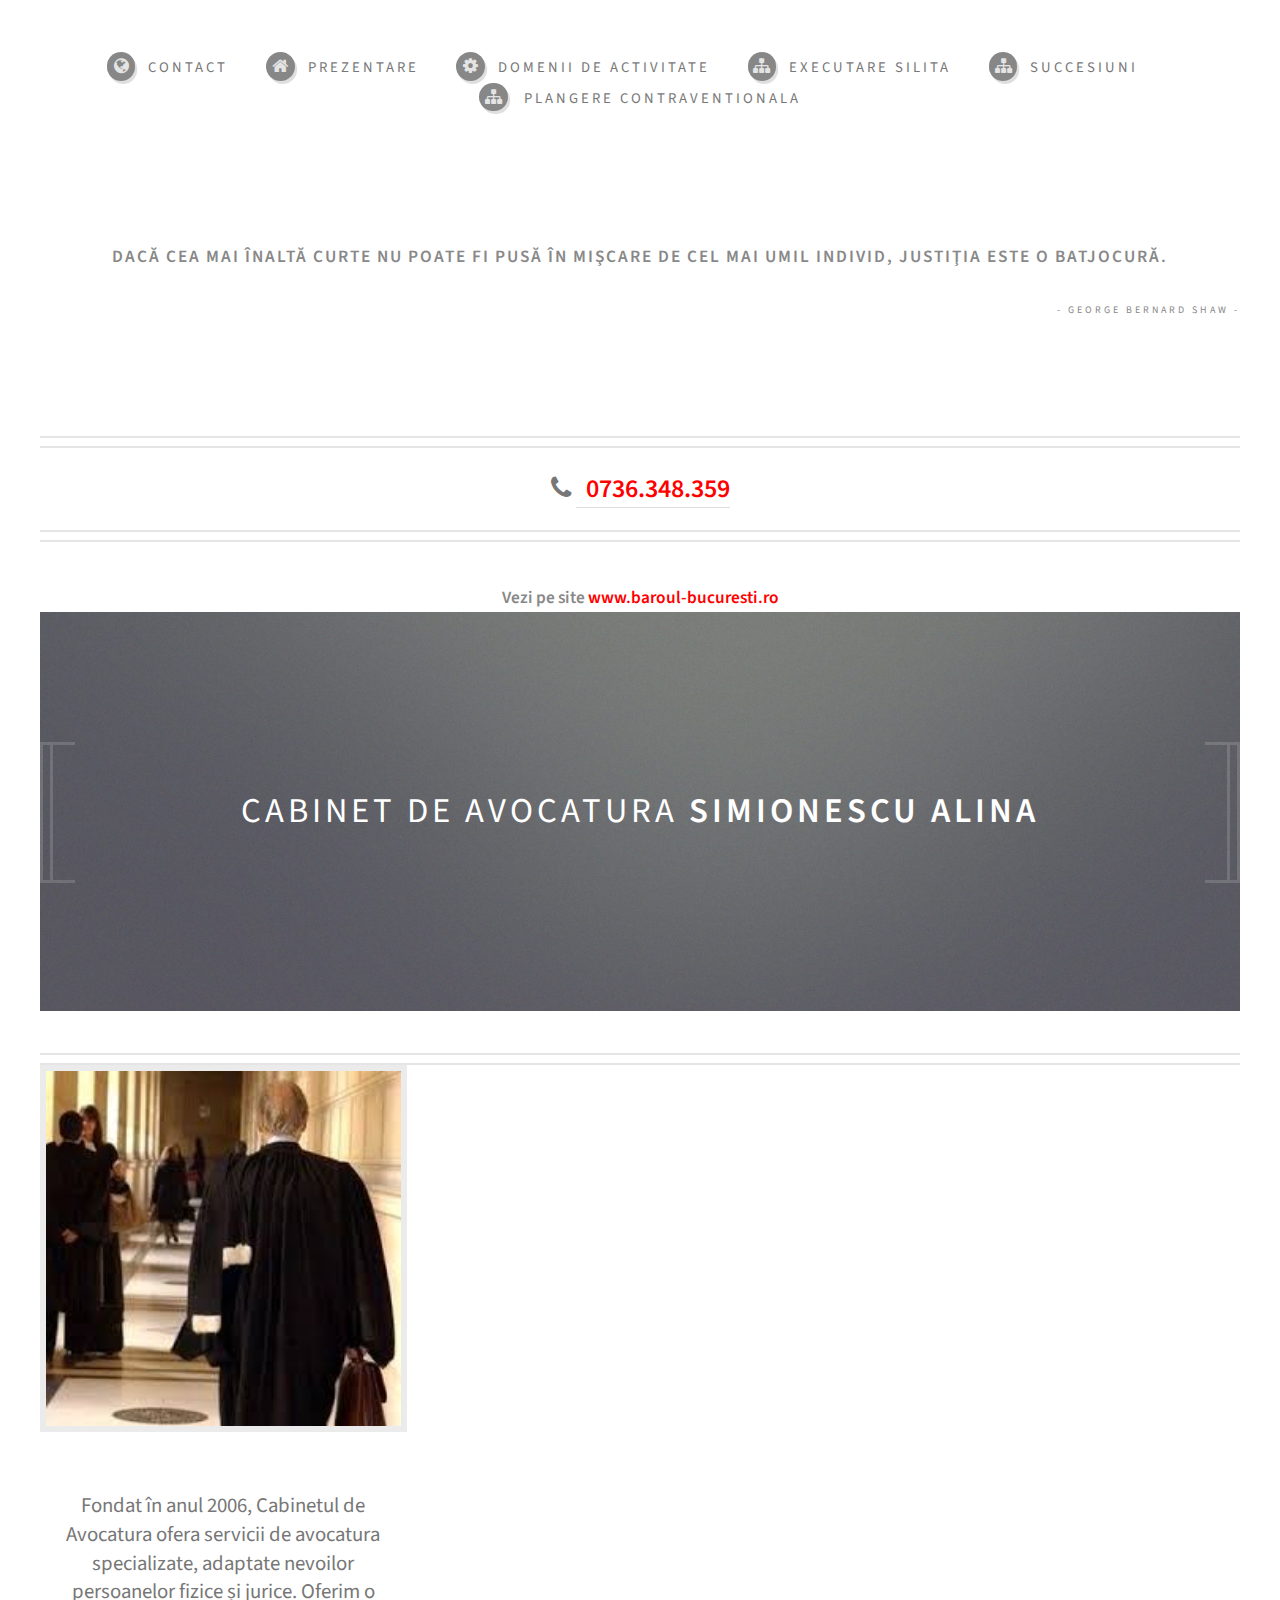
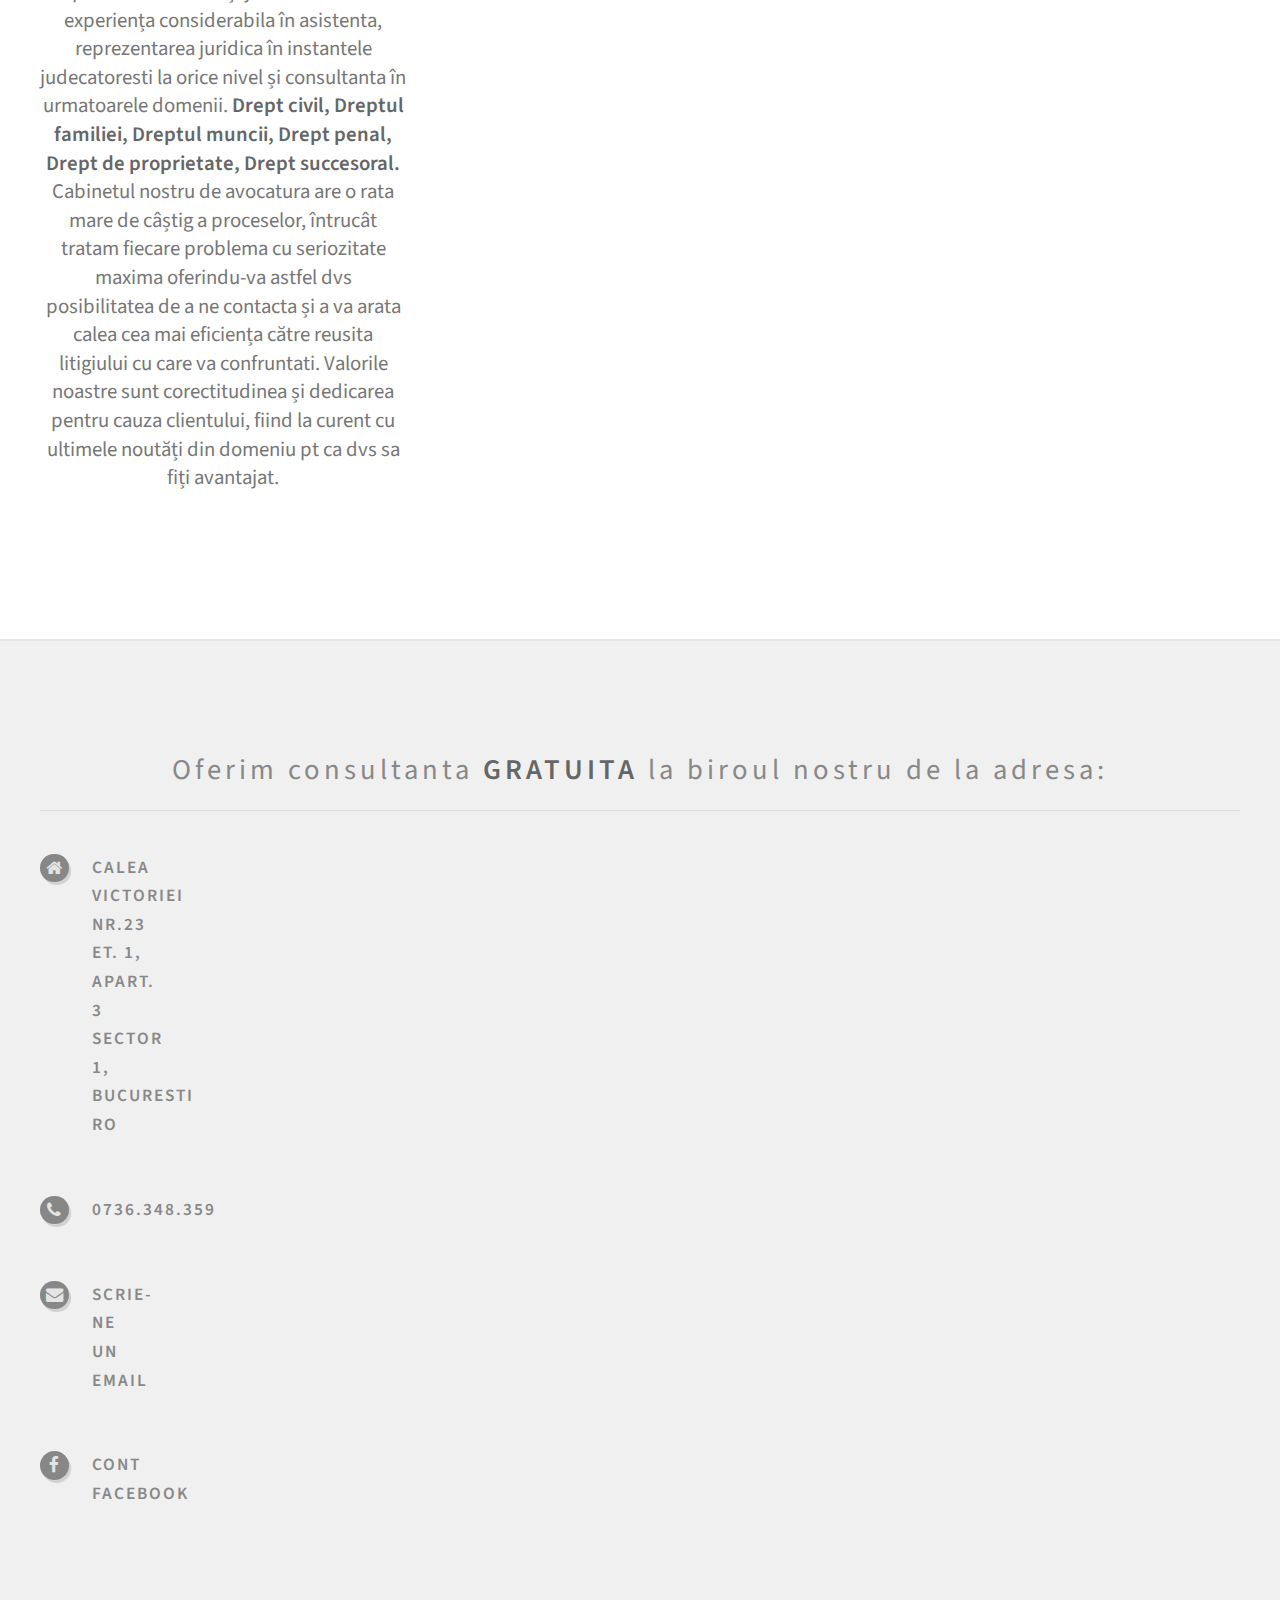
<file: index.html>
<!DOCTYPE HTML>

<html>
	<head>
		<title>Bucuresti Central</title>
		<meta charset="utf-8" />
		<meta name="viewport" content="width=device-width, initial-scale=1" />
		<!--[if lte IE 8]><script src="assets/js/ie/html5shiv.js"></script><![endif]-->
		<link rel="stylesheet" href="assets/css/main.css" />
		<!--[if lte IE 8]><link rel="stylesheet" href="assets/css/ie8.css" /><![endif]-->
        
        <!-- Hotjar Tracking Code for https://avocat-bucuresti-central.github.io/ -->
        <script>
    (function(h,o,t,j,a,r){
        h.hj=h.hj||function(){(h.hj.q=h.hj.q||[]).push(arguments)};
        h._hjSettings={hjid:1191338,hjsv:6};
        a=o.getElementsByTagName('head')[0];
        r=o.createElement('script');r.async=1;
        r.src=t+h._hjSettings.hjid+j+h._hjSettings.hjsv;
        a.appendChild(r);
    })(window,document,'https://static.hotjar.com/c/hotjar-','.js?sv=');
</script>
	</head>
    <script>
  (function(i,s,o,g,r,a,m){i['GoogleAnalyticsObject']=r;i[r]=i[r]||function(){
  (i[r].q=i[r].q||[]).push(arguments)},i[r].l=1*new Date();a=s.createElement(o),
  m=s.getElementsByTagName(o)[0];a.async=1;a.src=g;m.parentNode.insertBefore(a,m)
  })(window,document,'script','https://www.google-analytics.com/analytics.js','ga');

  ga('create', 'UA-92009439-1', 'auto');
  ga('send', 'pageview');

</script>
	<body class="homepage">
		<div id="page-wrapper">

			<!-- Header -->
				<div id="header-wrapper">
                    <div id="header" class="container">
						<!-- Logo -->
						<h3 id="logo">Dacă cea mai înaltă curte nu poate fi pusă în mişcare de cel mai umil individ, justiţia este o batjocură. </h3>
                        <p style="font-size: x-small;
                                  text-align: right;">- George Bernard Shaw -</p>
                        
						

						<!-- Nav -->
							<nav id="nav">
								<ul>
                                <li> <a class="icon fa-globe" 
                                       href="contact.html"
                                     ><span >Contact</span></a></li>
                                
								<li><a class="icon fa-home" href="index.html"><span>Prezentare</span></a></li>
								<li><a class="icon fa-cog" href="activitati.html"><span>Domenii de activitate</span></a></li>
								<li><a class="icon fa-sitemap" href="executare-silita.html"><span>Executare Silita</span></a></li>
                                 <li><a class="icon fa-sitemap" href="succesiune.html"><span>Succesiuni</span></a></li>
                             <li>
                                        <a class="icon fa-sitemap" href="plangere-contraventie.html">
                                          <span>Plangere contraventionala</span></a></li>
							</ul>
							</nav>

					</div>
                    <div class="icon fa-phone"
                             style='font-weight: bolder;
                                    font-size: 1.5em;
                                    padding: 1em 0em;
                                    '
                        >
                        <a href="tel:0736348359"
                           style='padding-left: 10px;
                                  '
                        ><strong style="color: red;">0736.348.359</strong></a>
                        </div>
				</div>

			<!-- Features -->
				<div id="features-wrapper"
                     style='padding-top: 0px;'
                >   
                    
					<section id="features" class="container">
						<header>
    <!-- Banner -->
                        <a href="https://www.baroul-bucuresti.ro/avocat/06268/simionescu-marina-alina" target="_blank">
                            
                            <div id="banner-wrapper">
									<h4 style='text-transform: none'>
											Vezi pe site 
											<strong style='color: red;'> www.baroul-bucuresti.ro </strong>
										</h4>
                                <div class="inner">
                                    <section id="banner" class="container">
                                        <p>Cabinet de Avocatura <strong>SIMIONESCU ALINA</strong></p>
                                    </section>
                                    
                                </div>
                               
                            </div>
                            
                        </a>
						</header>
						<div class="row">
							<div class="4u 12u(mobile)">

								<!-- Feature -->
									<section>
										<a  class="image featured"><img src="images/culoar_tribunal.jpg" alt="" /></a>
										<header>
											<p>Fondat în anul 2006, Cabinetul de Avocatura ofera servicii de avocatura specializate, adaptate nevoilor persoanelor fizice și jurice.
Oferim o experiența considerabila în asistenta, reprezentarea juridica în instantele judecatoresti la orice nivel și consultanta în urmatoarele domenii.<strong> Drept civil, Dreptul familiei, Dreptul muncii, Drept penal, Drept de proprietate, Drept succesoral.</strong>
Cabinetul nostru de avocatura are o rata mare de câștig a proceselor, întrucât tratam fiecare problema cu seriozitate maxima oferindu-va astfel dvs posibilitatea de a ne contacta și a va arata calea cea mai eficiența către reusita litigiului cu care va confruntati.
Valorile noastre sunt corectitudinea și dedicarea pentru cauza clientului, fiind la curent cu ultimele noutăți din domeniu pt ca dvs sa fiți avantajat.
</p>
										</header>
										
									</section>

							</div>
							
						
						</div>
						
					</section>
				</div>

			

			<!-- Main -->
				

			<!-- Footer -->
				<div id="footer-wrapper">
					<div id="footer" class="container">
                        <header>
							<h2 style='text-transform: none'>Oferim consultanta <strong>GRATUITA</strong> la biroul nostru de la adresa:
                                <hr>
                            </h2>
						</header>
						<div class="row">
							<div class="6u 12u(mobile)">
								<section>
                            <div class="row">
							<div class="6u 12u(mobile)">
								<section>
									<div class="row">
										<div class="6u 12u(mobile)">
											<ul class="icons">
                                                <li class="icon fa-home">
                                                    <h3>
                                                    <a href="https://goo.gl/maps/WLkVQPnCkax"> 
                                                        Calea Victoriei nr.23<br />
                                                        et. 1, apart. 3<br />
                                                        sector 1, Bucuresti<br />
                                                        RO
                                                    </a>
                                                    </h3>
												</li>
												<li class="icon fa-phone">
                                                    <h3>
                                                     <a href="tel:0736348359">0736.348.359</a>
                                                    </h3>
                                                </li>
												<li class="icon fa-envelope">
								                    <h3>
                                                    <a href="mailto:alina.marina.simionescu@gmail.com">Scrie-ne un email </a>
                                                    </h3>
                                                </li>
                                                <li class="icon fa-facebook" >
													<h3>
                                                    <a  href="https://web.facebook.com/cabinet.avocatura.alina.simionescu/">Cont facebook</a>
                                                    </h3>
                                                </li>
											</ul>
										</div>
									</div>
								</section>
							</div>
						</div>
								</section>
							</div>
						</div>
					</div>
					
				</div>

		</div>

		<!-- Scripts -->
			<script src="assets/js/jquery.min.js"></script>
			<script src="assets/js/jquery.dropotron.min.js"></script>
			<script src="assets/js/skel.min.js"></script>
			<script src="assets/js/skel-viewport.min.js"></script>
			<script src="assets/js/util.js"></script>
			<!--[if lte IE 8]><script src="assets/js/ie/respond.min.js"></script><![endif]-->
			<script src="assets/js/main.js"></script>

	</body>
</html>
</file>
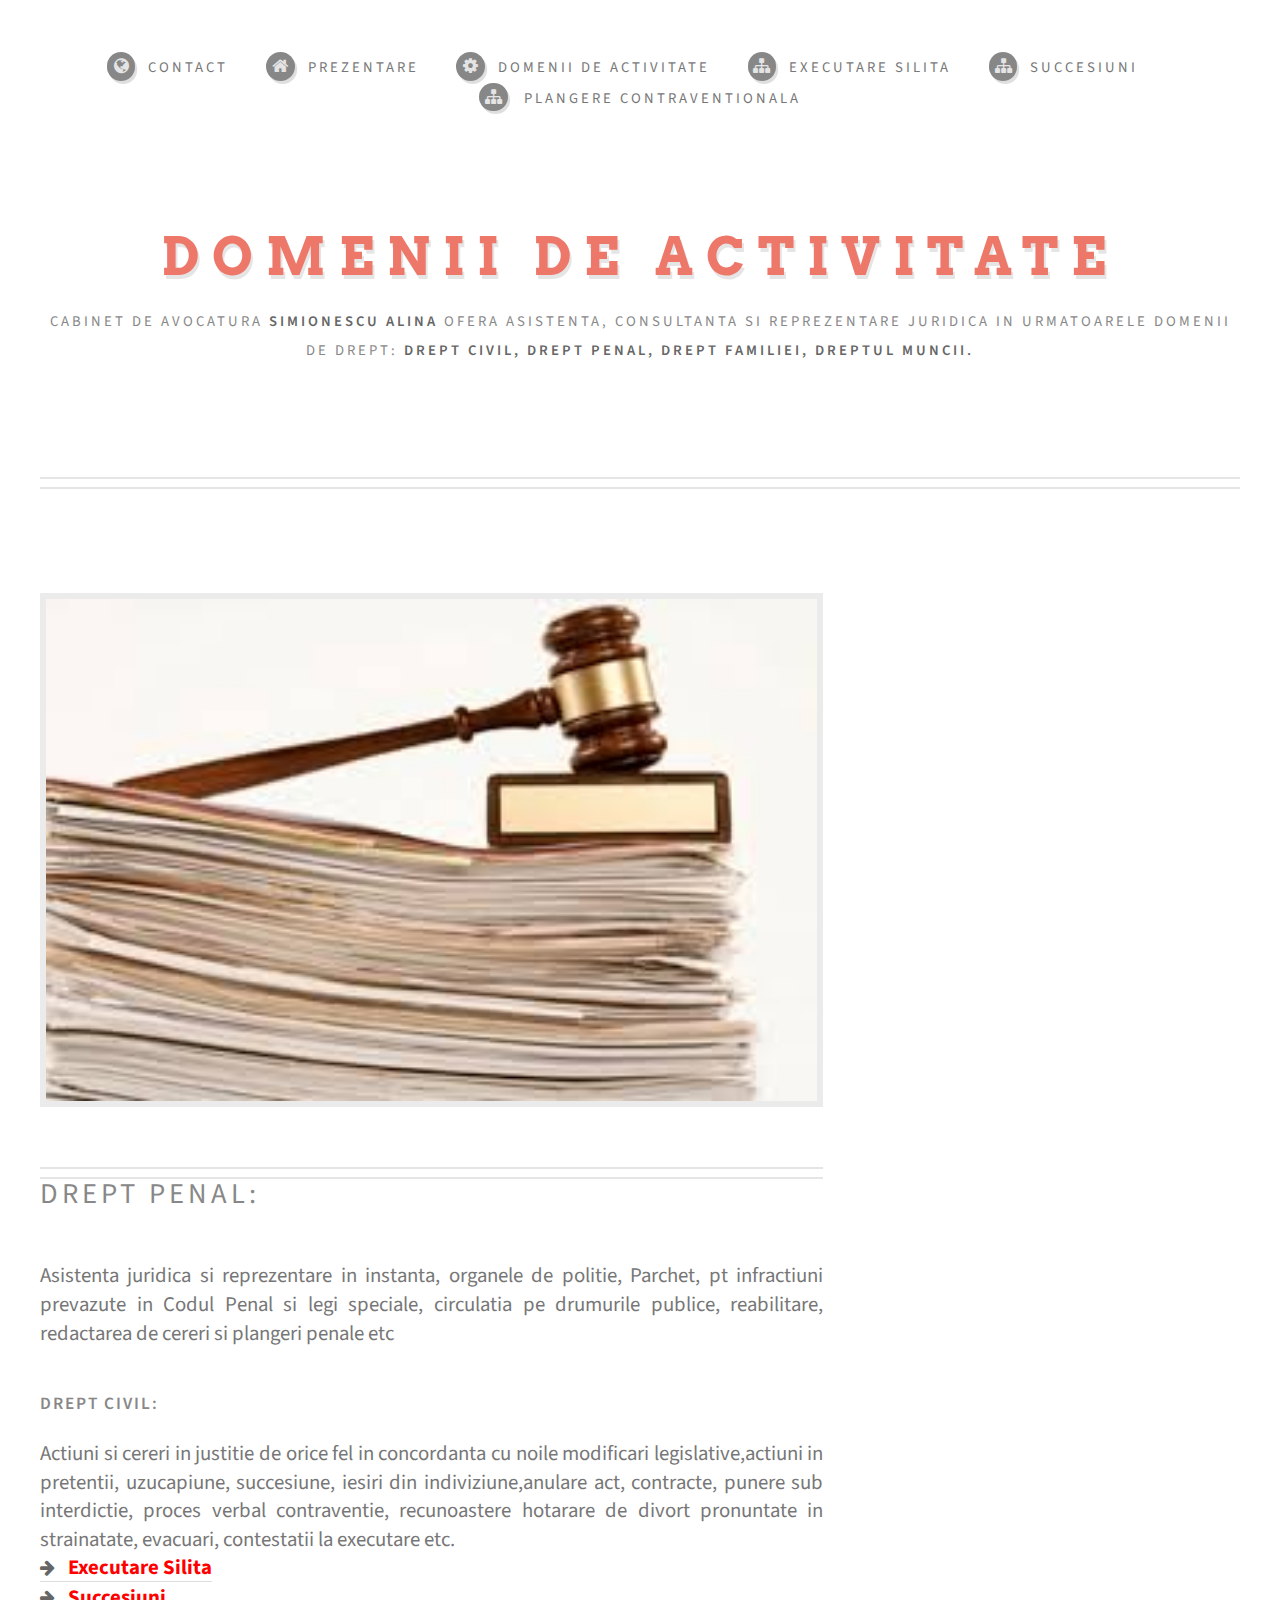
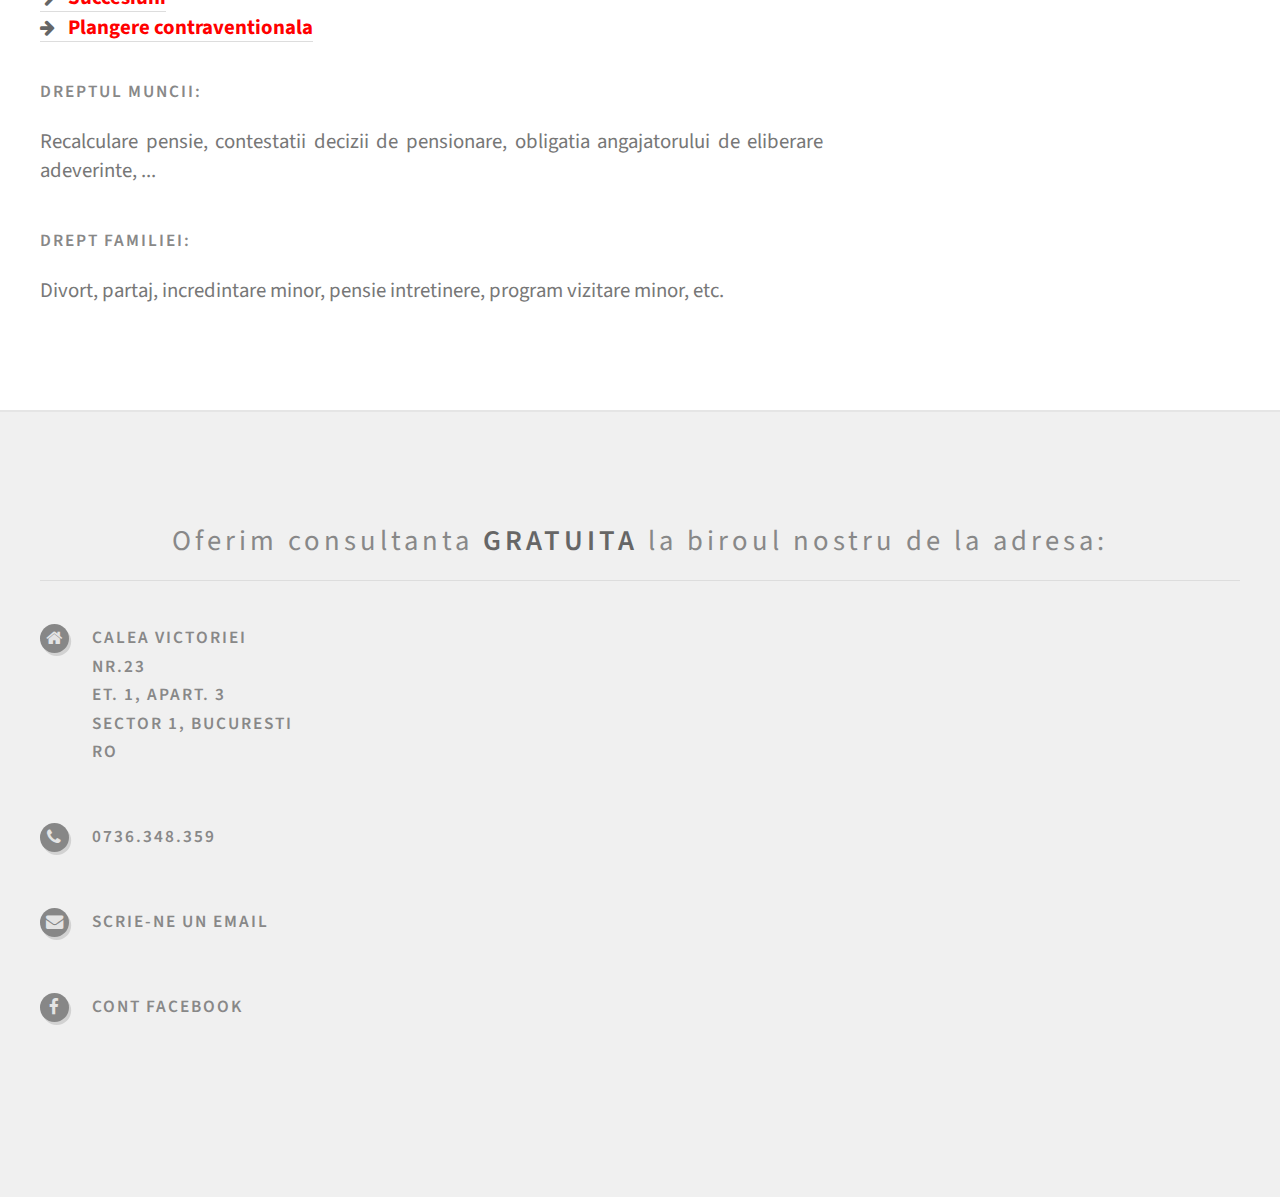
<file: activitati.html>
<!DOCTYPE HTML>
<!--
	Strongly Typed by HTML5 UP
	html5up.net | @ajlkn
	Free for personal and commercial use under the CCA 3.0 license (html5up.net/license)
-->
<html>
	<head>
		<title>domenii activitate</title>
		<meta charset="utf-8" />
		<meta name="viewport" content="width=device-width, initial-scale=1" />
		<!--[if lte IE 8]><script src="assets/js/ie/html5shiv.js"></script><![endif]-->
		<link rel="stylesheet" href="assets/css/main.css" />
		<!--[if lte IE 8]><link rel="stylesheet" href="assets/css/ie8.css" /><![endif]-->
	</head>
    <script>
  (function(i,s,o,g,r,a,m){i['GoogleAnalyticsObject']=r;i[r]=i[r]||function(){
  (i[r].q=i[r].q||[]).push(arguments)},i[r].l=1*new Date();a=s.createElement(o),
  m=s.getElementsByTagName(o)[0];a.async=1;a.src=g;m.parentNode.insertBefore(a,m)
  })(window,document,'script','https://www.google-analytics.com/analytics.js','ga');

  ga('create', 'UA-92009439-1', 'auto');
  ga('send', 'pageview');

</script>
	<body class="right-sidebar">
		<div id="page-wrapper">

			<!-- Header -->
				<div id="header-wrapper">
					<div id="header" class="container">

						<!-- Logo -->
							<h1 id="logo"><a href="index.html">Domenii de activitate</a></h1>
                        
							<p>Cabinet de Avocatura <strong>SIMIONESCU ALINA</strong> ofera asistenta, consultanta si reprezentare juridica in urmatoarele domenii de drept: <strong>Drept Civil, Drept Penal, Drept Familiei, Dreptul Muncii.</strong></p>

						<!-- Nav -->
						<nav id="nav">
							<ul>
                                <li> <a class="icon fa-globe" 
                                       href="contact.html"
                                     ><span >Contact</span></a></li>
                                
								<li><a class="icon fa-home" href="index.html"><span>Prezentare</span></a></li>
								<li><a class="icon fa-cog" href="activitati.html"><span>Domenii de activitate</span></a></li>
                        <!--
								<li><a class="icon fa-retweet" href="onorarii.html"><span>Onorarii</span></a></li>
                        -->
								<li><a class="icon fa-sitemap" href="executare-silita.html"><span>Executare Silita</span></a></li>
                                 <li><a class="icon fa-sitemap" href="succesiune.html"><span>Succesiuni</span></a></li>
                               <li>
                                        <a class="icon fa-sitemap" href="plangere-contraventie.html">
                                          <span>Plangere contraventionala</span></a></li>
							</ul>
						</nav>

					</div>
				</div>

			<!-- Main -->
				<div id="main-wrapper">
					<div id="main" class="container">
						<div class="row">
                            
							<!-- Content -->
								<div id="content" class="8u 12u(mobile)">
                                    <span class="image featured"><img src="images/vraf_dosare.jpg" alt="" /></span>
									<!-- Post -->
										<article class="box post">
											<header>
												<h2>Drept Penal: </h2>
											</header>
											
											<p>Asistenta juridica si reprezentare in instanta, organele de politie, Parchet, pt infractiuni prevazute in Codul Penal si legi speciale, circulatia pe drumurile publice, reabilitare, redactarea de cereri si plangeri penale etc</p>								
											
											<h3>Drept Civil:</h3>
											<p style='margin-bottom: 0em;'>Actiuni si cereri in justitie de orice fel in concordanta cu noile modificari legislative,actiuni in pretentii, uzucapiune, succesiune, iesiri din indiviziune,anulare act, contracte, punere sub interdictie, proces verbal contraventie, recunoastere hotarare de divort pronuntate in strainatate, evacuari, contestatii la executare etc.
                                            </p>
                                    <ul style="margin-bottom: 2em;">
                                        <li style=" ">                                                    
                                            <a class="icon fa-arrow-right" href="executare-silita.html">
                                                <span class='elm-activitati'> Executare Silita</span></a>
                                        </li>
                                        <li>                                                    
                                            <a class="icon fa-arrow-right" href="succesiune.html">
                                                <span class='elm-activitati'>Succesiuni</span></a>
                                        </li>
                                        <li>                                                    
                                            <a class="icon fa-arrow-right" href="plangere-contraventie.html">
                                                <span class='elm-activitati'>Plangere contraventionala</span></a>
                                        </li>
                                   </ul>
											<h3>Dreptul Muncii:</h3>
											<p>Recalculare pensie, contestatii decizii de pensionare, obligatia angajatorului de eliberare adeverinte, ...</p>
                                            
                                            <h3>Drept Familiei:</h3>
											<p>Divort, partaj, incredintare minor, pensie intretinere, program vizitare minor, etc.</p>
											
										</article>

								</div>

							<!-- Sidebar -->
								

						</div>
					</div>
				</div>

			<!-- Footer -->
				<div id="footer-wrapper">
					<div id="footer" class="container">
                        <header>
							<h2 style='text-transform: none'>Oferim consultanta <strong>GRATUITA</strong> la biroul nostru de la adresa:
                                <hr>
                            </h2>
						</header>
						<section><div class="row">
							<div class="6u 12u(mobile)">
								<section>
									<div class="row">
										<div class="6u 12u(mobile)">
											<ul class="icons">
                                                <li class="icon fa-home">
                                                    <h3>
                                                    <a href="https://goo.gl/maps/WLkVQPnCkax"> 
                                                        Calea Victoriei nr.23<br />
                                                        et. 1, apart. 3<br />
                                                        sector 1, Bucuresti<br />
                                                        RO
                                                    </a>
                                                    </h3>
												</li>
												<li class="icon fa-phone">
                                                    <h3>
                                                     <a href="tel:0736348359">0736.348.359</a>
                                                    </h3>
                                                </li>
												<li class="icon fa-envelope">
								                    <h3>
                                                    <a href="mailto:alina.marina.simionescu@gmail.com">Scrie-ne un email </a>
                                                    </h3>
                                                </li>
                                                <li class="icon fa-facebook" >
													<h3>
                                                    <a  href="https://web.facebook.com/cabinet.avocatura.alina.simionescu/">Cont facebook</a>
                                                    </h3>
                                                </li>
											</ul>
										</div>
									</div>
								</section>
							</div>
						</div>
								</section>
						
					</div>
					
				</div>

		</div>

		<!-- Scripts -->
			<script src="assets/js/jquery.min.js"></script>
			<script src="assets/js/jquery.dropotron.min.js"></script>
			<script src="assets/js/skel.min.js"></script>
			<script src="assets/js/skel-viewport.min.js"></script>
			<script src="assets/js/util.js"></script>
			<!--[if lte IE 8]><script src="assets/js/ie/respond.min.js"></script><![endif]-->
			<script src="assets/js/main.js"></script>

	</body>
</html>
</file>
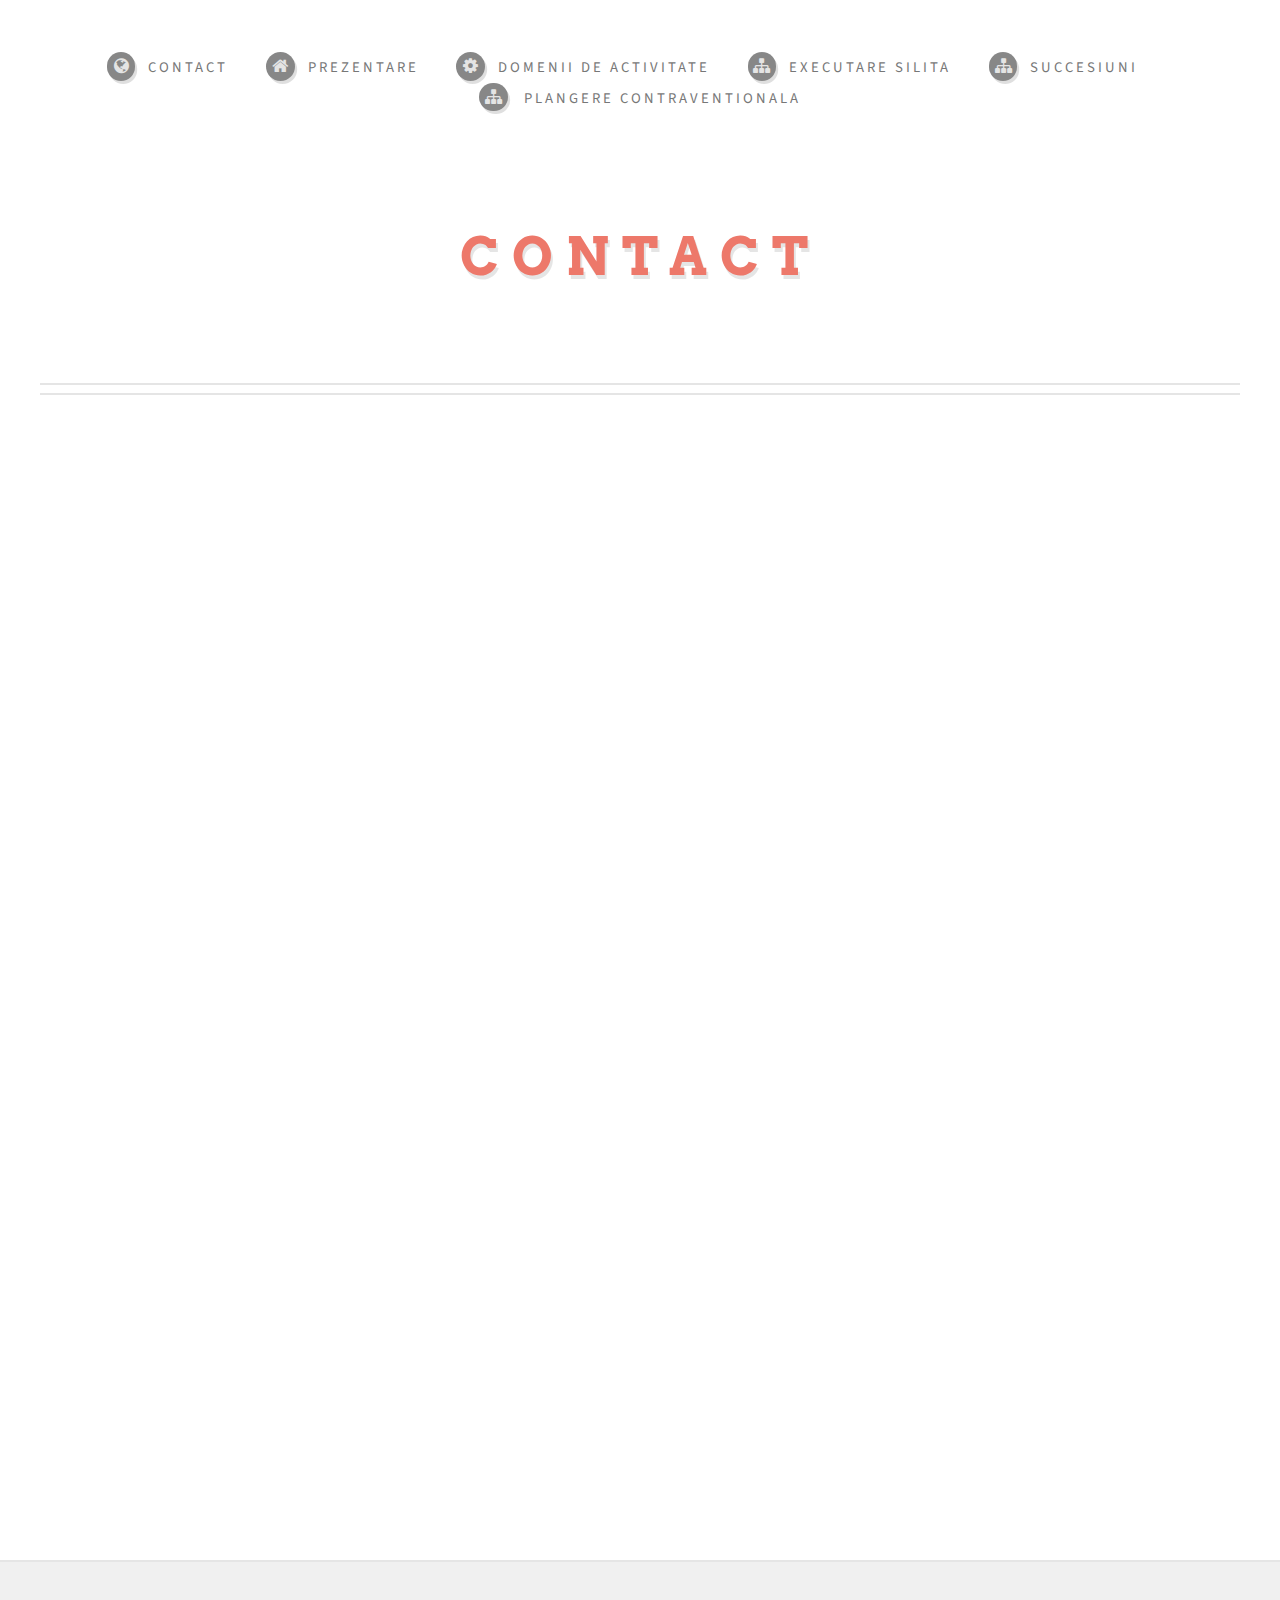
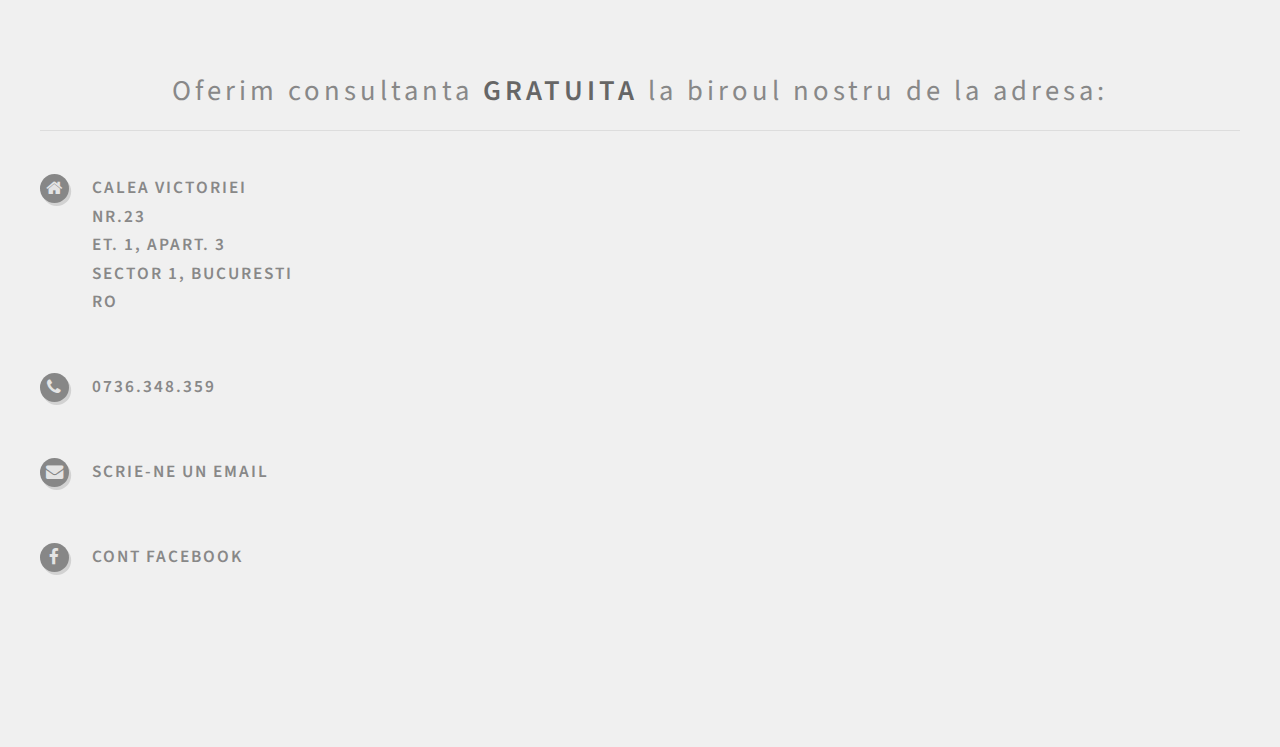
<file: contact.html>
<!DOCTYPE HTML>
<!--
	Strongly Typed by HTML5 UP
	html5up.net | @ajlkn
	Free for personal and commercial use under the CCA 3.0 license (html5up.net/license)
-->
<html>
	<head>
		<title>contact</title>
		<meta charset="utf-8" />
		<meta name="viewport" content="width=device-width, initial-scale=1" />
		<!--[if lte IE 8]><script src="assets/js/ie/html5shiv.js"></script><![endif]-->
		<link rel="stylesheet" href="assets/css/main.css" />
		<!--[if lte IE 8]><link rel="stylesheet" href="assets/css/ie8.css" /><![endif]-->
	</head>
    <style>
    .google-maps {
        position: relative;
        padding-bottom: 75%; // This is the aspect ratio
        height: 0;
        overflow: hidden;
    }
    .google-maps iframe {
        position: absolute;
        top: 0;
        left: 0;
        width: 100% !important;
        height: 100% !important;
    }
</style>
<script>
  (function(i,s,o,g,r,a,m){i['GoogleAnalyticsObject']=r;i[r]=i[r]||function(){
  (i[r].q=i[r].q||[]).push(arguments)},i[r].l=1*new Date();a=s.createElement(o),
  m=s.getElementsByTagName(o)[0];a.async=1;a.src=g;m.parentNode.insertBefore(a,m)
  })(window,document,'script','https://www.google-analytics.com/analytics.js','ga');

  ga('create', 'UA-92009439-1', 'auto');
  ga('send', 'pageview');

</script>
	<body class="no-sidebar">
		<div id="page-wrapper">

			<!-- Header -->
				<div id="header-wrapper">
					<div id="header" class="container">

						<!-- Logo -->
							<h1 id="logo">Contact</h1>
							

						<!-- Nav -->
						<nav id="nav">
						   <ul>
                                <li> <a class="icon fa-globe" 
                                       href="contact.html"
                                     ><span >Contact</span></a></li>
                                
								<li><a class="icon fa-home" href="index.html"><span>Prezentare</span></a></li>
								<li><a class="icon fa-cog" href="activitati.html"><span>Domenii de activitate</span></a></li>
								<li><a class="icon fa-sitemap" href="executare-silita.html"><span>Executare Silita</span></a></li>
                                 <li><a class="icon fa-sitemap" href="succesiune.html"><span>Succesiuni</span></a></li>
                             <li>
                                        <a class="icon fa-sitemap" href="plangere-contraventie.html">
                                          <span>Plangere contraventionala</span></a></li>
							</ul>
						</nav>

					</div>
				</div>

			<!-- Main -->
				<div id="main-wrapper">
					<div id="main" class="container">
						<div id="content">

							<!-- Post -->
								<article class="box post">
									
                                    <!-- Harta -->
            <div class="google-maps">
   
                <!--<iframe src="https://www.google.com/maps/embed?pb=!1m18!1m12!1m3!1d712.237762633426!2d26.097463529170152!3d44.434166298693924!2m3!1f0!2f0!3f0!3m2!1i1024!2i768!4f13.1!3m3!1m2!1s0x40b1ff40e0774899%3A0x3831277d16990ff4!2sCalea+Victoriei+23%2C+Bucure%C8%99ti+030167!5e0!3m2!1sro!2sro!4v1486979725950" width="600" height="450" frameborder="0" style="border:0" allowfullscreen></iframe>-->
                <iframe src="https://www.google.com/maps/embed?pb=!1m14!1m8!1m3!1d11395.807185443518!2d26.09798!3d44.434151!3m2!1i1024!2i768!4f13.1!3m3!1m2!1s0x0%3A0xa996cd95e9520925!2savocat+central+universitate!5e0!3m2!1sro!2sro!4v1487307681093" width="600" height="450" frameborder="0" style="border:0" allowfullscreen></iframe>
</div>
                    <br><br>
									
								</article>

						</div>
					</div>
				</div>

            
			<!-- Footer -->
				<div id="footer-wrapper">
					<div id="footer" class="container">
						<header>
							<h2 style='text-transform: none'>Oferim consultanta <strong>GRATUITA</strong> la biroul nostru de la adresa:
                                <hr>
                            </h2>
						</header>
						<section>
                            <div class="row">
							<div class="6u 12u(mobile)">
								<section>
									<div class="row">
										<div class="6u 12u(mobile)">
											<ul class="icons">
                                                <li class="icon fa-home">
                                                    <h3>
                                                    <a href="https://goo.gl/maps/WLkVQPnCkax"> 
                                                        Calea Victoriei nr.23<br />
                                                        et. 1, apart. 3<br />
                                                        sector 1, Bucuresti<br />
                                                        RO
                                                    </a>
                                                    </h3>
												</li>
												<li class="icon fa-phone">
                                                    <h3>
                                                     <a href="tel:0736348359">0736.348.359</a>
                                                    </h3>
                                                </li>
												<li class="icon fa-envelope">
								                    <h3>
                                                    <a href="mailto:alina.marina.simionescu@gmail.com">Scrie-ne un email </a>
                                                    </h3>
                                                </li>
                                                <li class="icon fa-facebook" >
													<h3>
                                                    <a  href="https://web.facebook.com/cabinet.avocatura.alina.simionescu/">Cont facebook</a>
                                                    </h3>
                                                </li>
											</ul>
										</div>
									</div>
								</section>
							</div>
						</div>
								</section>
					</div>
					
				</div>

		</div>

		<!-- Scripts -->
			<script src="assets/js/jquery.min.js"></script>
			<script src="assets/js/jquery.dropotron.min.js"></script>
			<script src="assets/js/skel.min.js"></script>
			<script src="assets/js/skel-viewport.min.js"></script>
			<script src="assets/js/util.js"></script>
			<!--[if lte IE 8]><script src="assets/js/ie/respond.min.js"></script><![endif]-->
			<script src="assets/js/main.js"></script>

	</body>
</html>
</file>
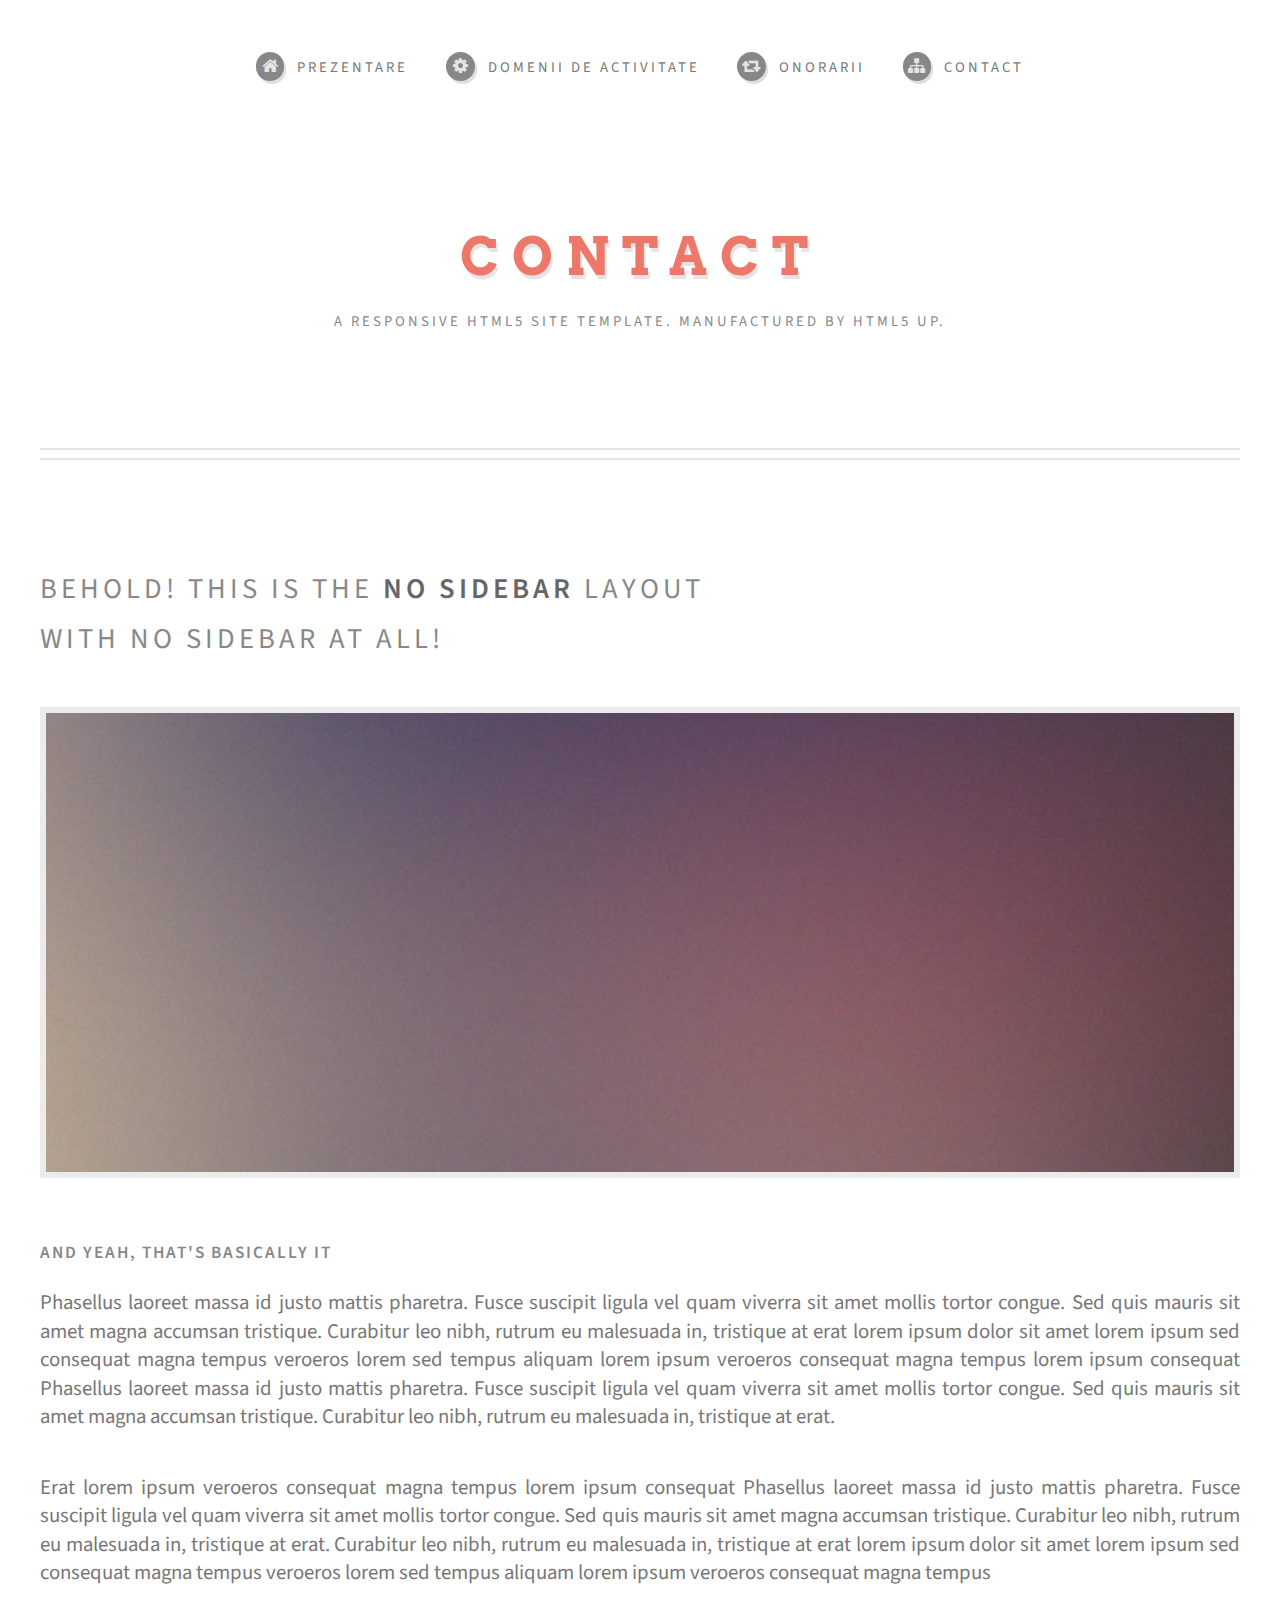
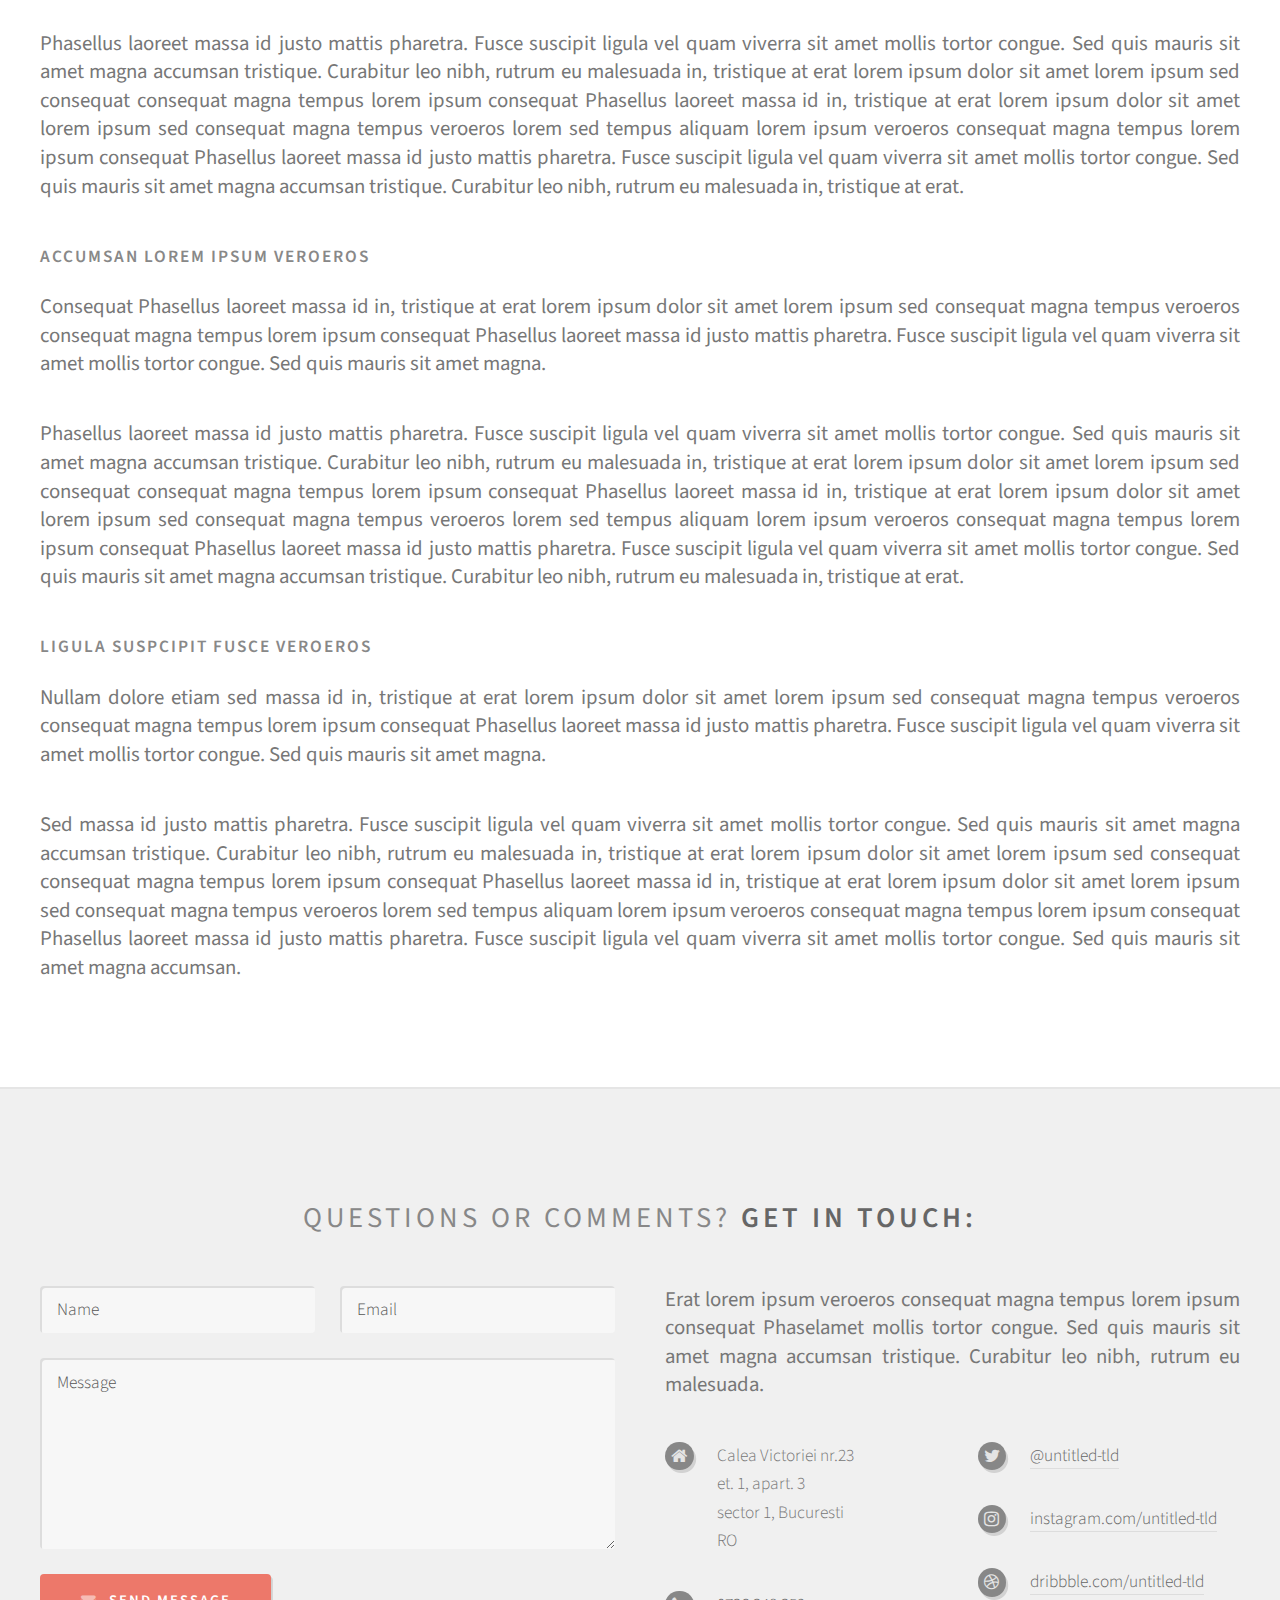
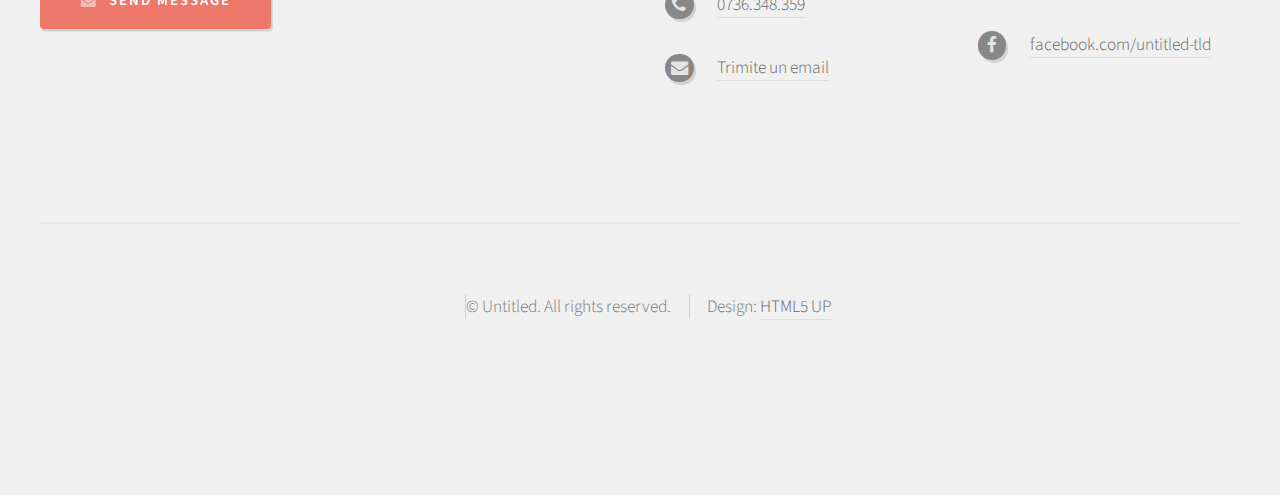
<file: contactDOI.html>
<!DOCTYPE HTML>
<!--
	Strongly Typed by HTML5 UP
	html5up.net | @ajlkn
	Free for personal and commercial use under the CCA 3.0 license (html5up.net/license)
-->
<html>
	<head>
		<title>No Sidebar - Strongly Typed by HTML5 UP</title>
		<meta charset="utf-8" />
		<meta name="viewport" content="width=device-width, initial-scale=1" />
		<!--[if lte IE 8]><script src="assets/js/ie/html5shiv.js"></script><![endif]-->
		<link rel="stylesheet" href="assets/css/main.css" />
		<!--[if lte IE 8]><link rel="stylesheet" href="assets/css/ie8.css" /><![endif]-->
	</head>
	<body class="no-sidebar">
		<div id="page-wrapper">

			<!-- Header -->
				<div id="header-wrapper">
					<div id="header" class="container">

						<!-- Logo -->
							<h1 id="logo"><a href="index.html">Contact</a></h1>
							<p>A responsive HTML5 site template. Manufactured by HTML5 UP.</p>

						<!-- Nav -->
							<nav id="nav">
								<ul>
									<li><a class="icon fa-home" href="index.html"><span>Prezentare</span></a></li>
									
									<li><a class="icon fa-cog" href="activitati.html"><span>Domenii de activitate</span></a></li>
									<li><a class="icon fa-retweet" href="onorarii.html"><span>Onorarii</span></a></li>
									<li><a class="icon fa-sitemap" href="contact.html"><span>Contact</span></a></li>
								</ul>
							</nav>

					</div>
				</div>

			<!-- Main -->
				<div id="main-wrapper">
					<div id="main" class="container">
						<div id="content">

							<!-- Post -->
								<article class="box post">
									<header>
										<h2>Behold! This is the <strong>no sidebar</strong> layout<br />
										with no sidebar at all!</h2>
									</header>
									<span class="image featured"><img src="images/pic04.jpg" alt="" /></span>
									<h3>And yeah, that's basically it</h3>
									<p>Phasellus laoreet massa id justo mattis pharetra. Fusce suscipit
									ligula vel quam viverra sit amet mollis tortor congue. Sed quis mauris
									sit amet magna accumsan tristique. Curabitur leo nibh, rutrum eu malesuada
									in, tristique at erat lorem ipsum dolor sit amet lorem ipsum sed consequat
									magna tempus veroeros lorem sed tempus aliquam lorem ipsum veroeros
									consequat magna tempus lorem ipsum consequat Phasellus laoreet massa id
									justo mattis pharetra. Fusce suscipit ligula vel quam viverra sit amet
									mollis tortor congue. Sed quis mauris sit amet magna accumsan tristique.
									Curabitur leo nibh, rutrum eu malesuada in, tristique at erat.</p>
									<p>Erat lorem ipsum veroeros consequat magna tempus lorem ipsum consequat
									Phasellus laoreet massa id justo mattis pharetra. Fusce suscipit ligula
									vel quam viverra sit amet mollis tortor congue. Sed quis mauris sit amet
									magna accumsan tristique. Curabitur leo nibh, rutrum eu malesuada in,
									tristique at erat. Curabitur leo nibh, rutrum eu malesuada  in, tristique
									at erat lorem ipsum dolor sit amet lorem ipsum sed consequat magna
									tempus veroeros lorem sed tempus aliquam lorem ipsum veroeros consequat
									magna tempus</p>
									<p>Phasellus laoreet massa id justo mattis pharetra. Fusce suscipit
									ligula vel quam viverra sit amet mollis tortor congue. Sed quis mauris
									sit amet magna accumsan tristique. Curabitur leo nibh, rutrum eu malesuada
									in, tristique at erat lorem ipsum dolor sit amet lorem ipsum sed consequat
									consequat magna tempus lorem ipsum consequat Phasellus laoreet massa id
									in, tristique at erat lorem ipsum dolor sit amet lorem ipsum sed consequat
									magna tempus veroeros lorem sed tempus aliquam lorem ipsum veroeros
									consequat magna tempus lorem ipsum consequat Phasellus laoreet massa id
									justo mattis pharetra. Fusce suscipit ligula vel quam viverra sit amet
									mollis tortor congue. Sed quis mauris sit amet magna accumsan tristique.
									Curabitur leo nibh, rutrum eu malesuada in, tristique at erat.</p>
									<h3>Accumsan lorem ipsum veroeros</h3>
									<p>Consequat Phasellus laoreet massa id in, tristique at erat lorem
									ipsum dolor sit amet lorem ipsum sed consequat magna tempus veroeros
									consequat magna tempus lorem ipsum consequat Phasellus laoreet massa id
									justo mattis pharetra. Fusce suscipit ligula vel quam viverra sit amet
									mollis tortor congue. Sed quis mauris sit amet magna.</p>
									<p>Phasellus laoreet massa id justo mattis pharetra. Fusce suscipit
									ligula vel quam viverra sit amet mollis tortor congue. Sed quis mauris
									sit amet magna accumsan tristique. Curabitur leo nibh, rutrum eu malesuada
									in, tristique at erat lorem ipsum dolor sit amet lorem ipsum sed consequat
									consequat magna tempus lorem ipsum consequat Phasellus laoreet massa id
									in, tristique at erat lorem ipsum dolor sit amet lorem ipsum sed consequat
									magna tempus veroeros lorem sed tempus aliquam lorem ipsum veroeros
									consequat magna tempus lorem ipsum consequat Phasellus laoreet massa id
									justo mattis pharetra. Fusce suscipit ligula vel quam viverra sit amet
									mollis tortor congue. Sed quis mauris sit amet magna accumsan tristique.
									Curabitur leo nibh, rutrum eu malesuada in, tristique at erat.</p>
									<h3>Ligula suspcipit fusce veroeros</h3>
									<p>Nullam dolore etiam sed massa id in, tristique at erat lorem
									ipsum dolor sit amet lorem ipsum sed consequat magna tempus veroeros
									consequat magna tempus lorem ipsum consequat Phasellus laoreet massa id
									justo mattis pharetra. Fusce suscipit ligula vel quam viverra sit amet
									mollis tortor congue. Sed quis mauris sit amet magna.</p>
									<p>Sed massa id justo mattis pharetra. Fusce suscipit
									ligula vel quam viverra sit amet mollis tortor congue. Sed quis mauris
									sit amet magna accumsan tristique. Curabitur leo nibh, rutrum eu malesuada
									in, tristique at erat lorem ipsum dolor sit amet lorem ipsum sed consequat
									consequat magna tempus lorem ipsum consequat Phasellus laoreet massa id
									in, tristique at erat lorem ipsum dolor sit amet lorem ipsum sed consequat
									magna tempus veroeros lorem sed tempus aliquam lorem ipsum veroeros
									consequat magna tempus lorem ipsum consequat Phasellus laoreet massa id
									justo mattis pharetra. Fusce suscipit ligula vel quam viverra sit amet
									mollis tortor congue. Sed quis mauris sit amet magna accumsan.</p>
								</article>

						</div>
					</div>
				</div>

			<!-- Footer -->
				<div id="footer-wrapper">
					<div id="footer" class="container">
						<header>
							<h2>Questions or comments? <strong>Get in touch:</strong></h2>
						</header>
						<div class="row">
							<div class="6u 12u(mobile)">
								<section>
									<form method="post" action="#">
										<div class="row 50%">
											<div class="6u 12u(mobile)">
												<input name="name" placeholder="Name" type="text" />
											</div>
											<div class="6u 12u(mobile)">
												<input name="email" placeholder="Email" type="text" />
											</div>
										</div>
										<div class="row 50%">
											<div class="12u">
												<textarea name="message" placeholder="Message"></textarea>
											</div>
										</div>
										<div class="row 50%">
											<div class="12u">
												<a href="#" class="form-button-submit button icon fa-envelope">Send Message</a>
											</div>
										</div>
									</form>
								</section>
							</div>
							<div class="6u 12u(mobile)">
								<section>
									<p>Erat lorem ipsum veroeros consequat magna tempus lorem ipsum consequat Phaselamet
									mollis tortor congue. Sed quis mauris sit amet magna accumsan tristique. Curabitur
									leo nibh, rutrum eu malesuada.</p>
									<div class="row">
										<div class="6u 12u(mobile)">
											<ul class="icons">
												<li class="icon fa-home">
													Calea Victoriei nr.23<br />
                                                    et. 1, apart. 3<br />
													sector 1, Bucuresti<br />
													RO
												</li>
												<li class="icon fa-phone">
                                                     <a href="tel:0040736348359">0736.348.359</a> 
												
												</li>
												<li class="icon fa-envelope">
													
								<a href="mailto:alina.marina.simionescu@gmail.com">Trimite un email </a>
												</li>
											</ul>
										</div>
										<div class="6u 12u(mobile)">
											<ul class="icons">
												<li class="icon fa-twitter">
													<a href="#">@untitled-tld</a>
												</li>
												<li class="icon fa-instagram">
													<a href="#">instagram.com/untitled-tld</a>
												</li>
												<li class="icon fa-dribbble">
													<a href="#">dribbble.com/untitled-tld</a>
												</li>
												<li class="icon fa-facebook">
													<a href="#">facebook.com/untitled-tld</a>
												</li>
											</ul>
										</div>
									</div>
								</section>
							</div>
						</div>
					</div>
					<div id="copyright" class="container">
						<ul class="links">
							<li>&copy; Untitled. All rights reserved.</li><li>Design: <a href="http://html5up.net">HTML5 UP</a></li>
						</ul>
					</div>
				</div>

		</div>

		<!-- Scripts -->
			<script src="assets/js/jquery.min.js"></script>
			<script src="assets/js/jquery.dropotron.min.js"></script>
			<script src="assets/js/skel.min.js"></script>
			<script src="assets/js/skel-viewport.min.js"></script>
			<script src="assets/js/util.js"></script>
			<!--[if lte IE 8]><script src="assets/js/ie/respond.min.js"></script><![endif]-->
			<script src="assets/js/main.js"></script>

	</body>
</html>
</file>
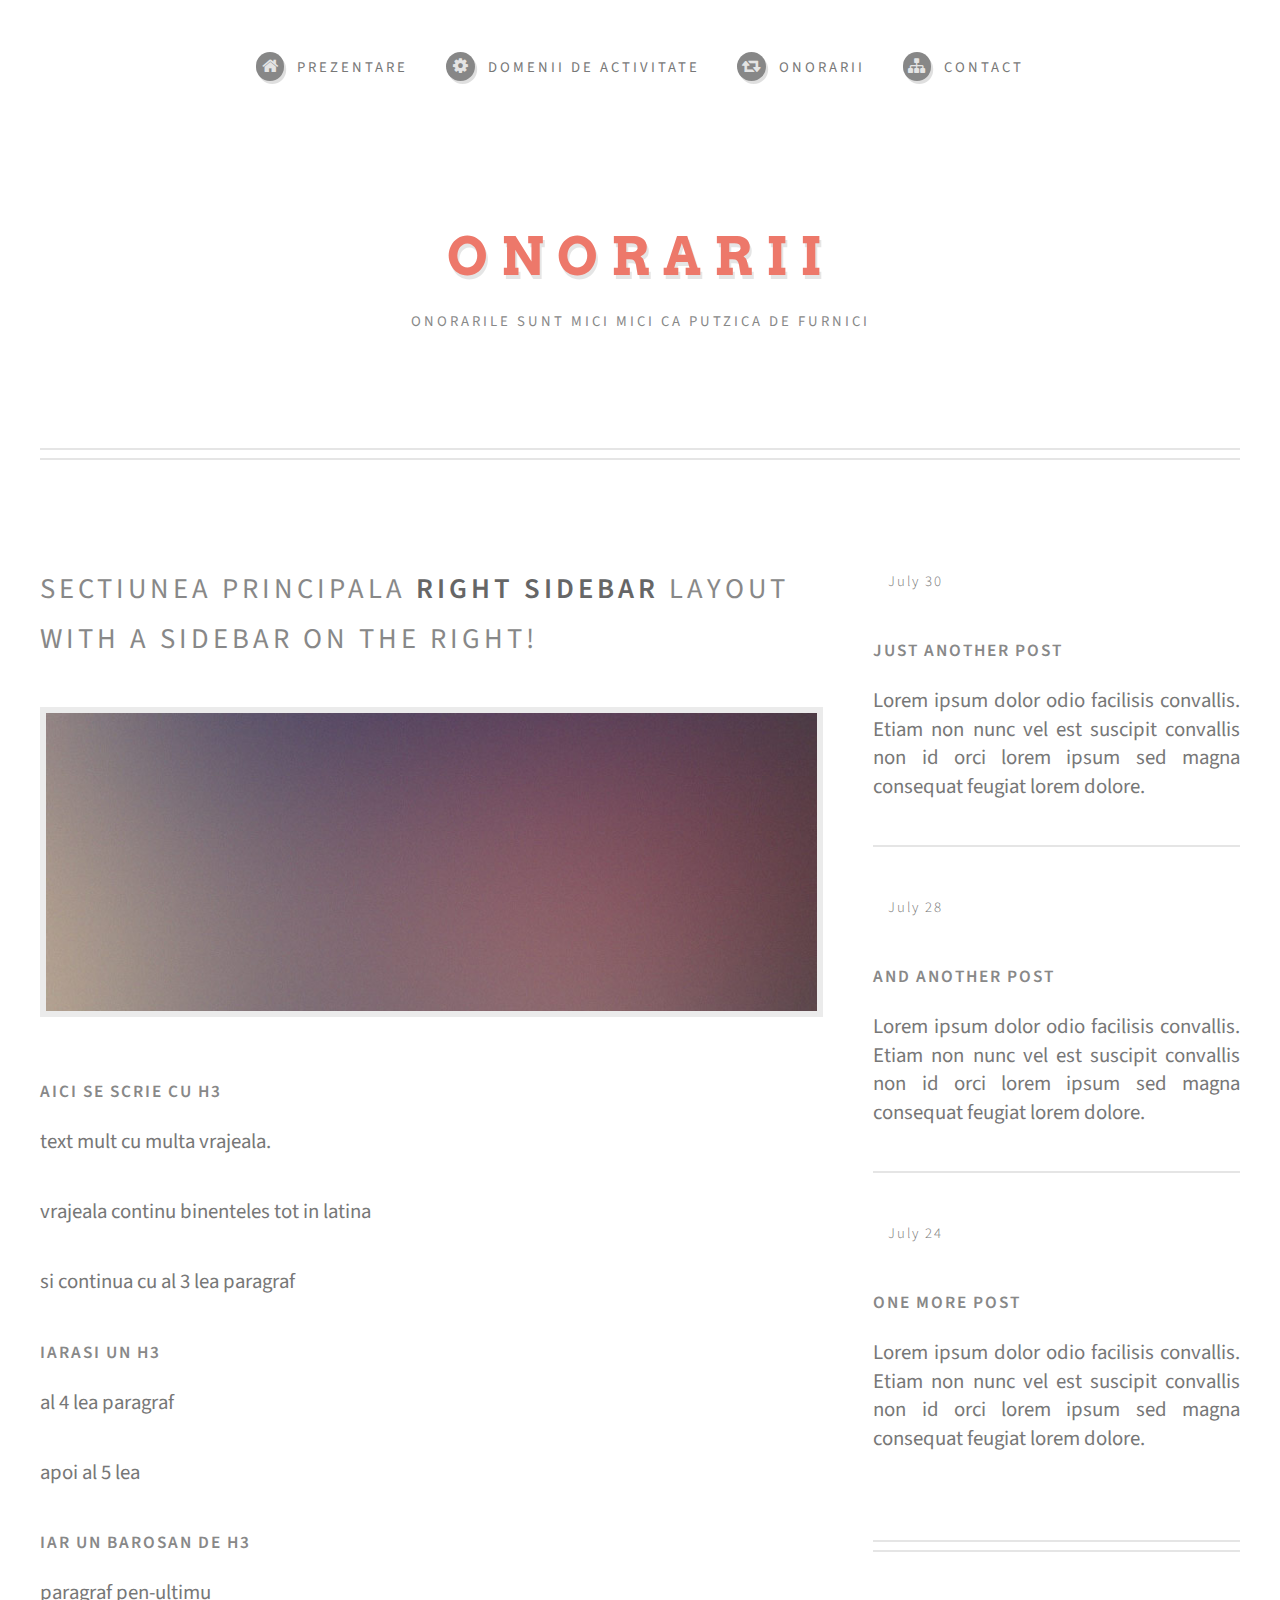
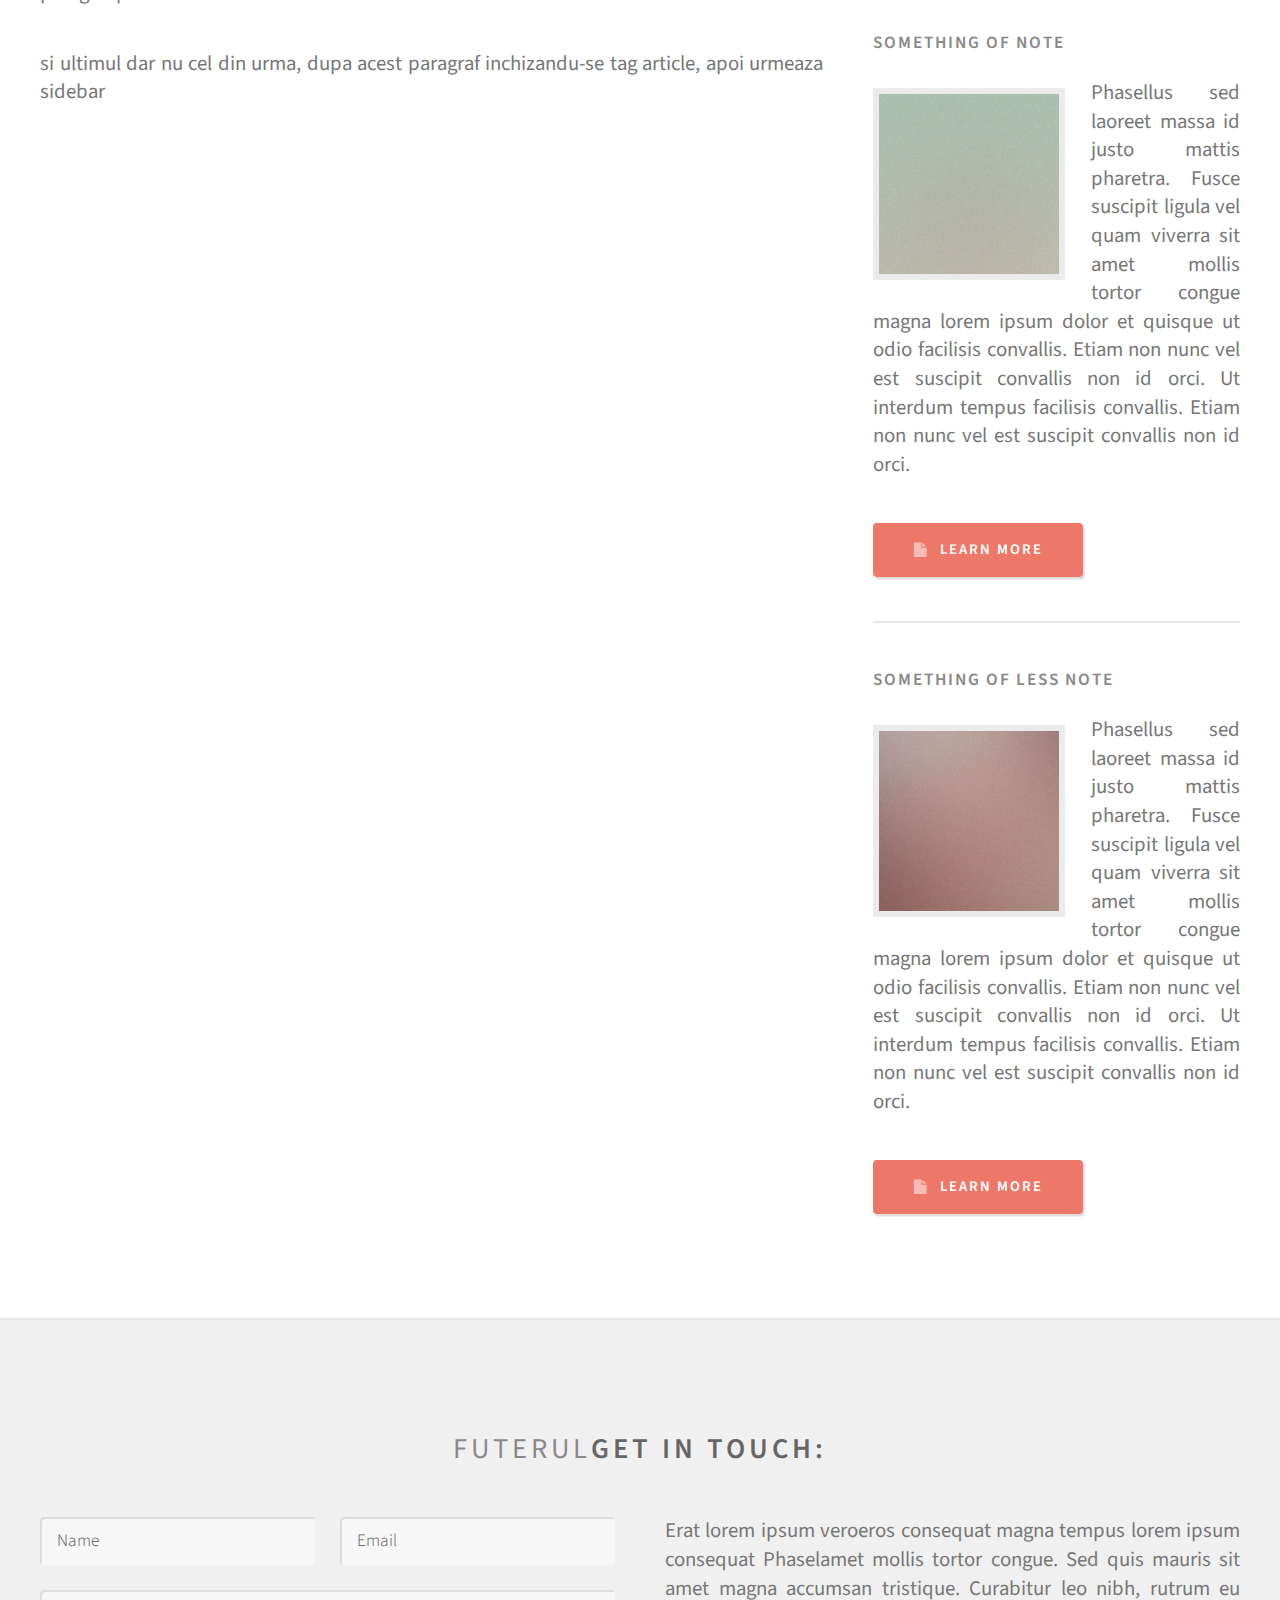
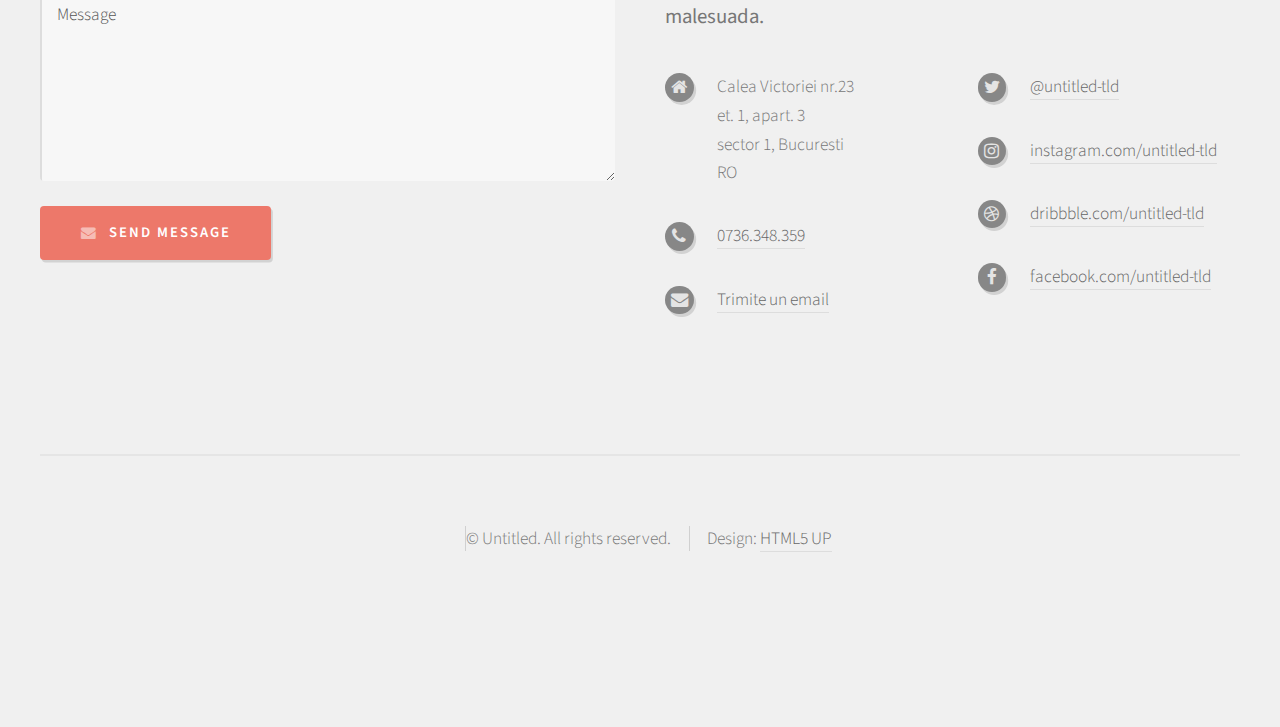
<file: dreapta-postari.html>
<!DOCTYPE HTML>
<!--
	Strongly Typed by HTML5 UP
	html5up.net | @ajlkn
	Free for personal and commercial use under the CCA 3.0 license (html5up.net/license)
-->
<html>
	<head>
		<title>Right Sidebar - Strongly Typed by HTML5 UP</title>
		<meta charset="utf-8" />
		<meta name="viewport" content="width=device-width, initial-scale=1" />
		<!--[if lte IE 8]><script src="assets/js/ie/html5shiv.js"></script><![endif]-->
		<link rel="stylesheet" href="assets/css/main.css" />
		<!--[if lte IE 8]><link rel="stylesheet" href="assets/css/ie8.css" /><![endif]-->
	</head>
	<body class="right-sidebar">
		<div id="page-wrapper">

			<!-- Header -->
				<div id="header-wrapper">
					<div id="header" class="container">

						<!-- Logo -->
							<h1 id="logo"><a href="index.html">Onorarii</a></h1>
							<p>onorarile sunt mici mici ca putzica de furnici</p>

						<!-- Nav -->
						<nav id="nav">
								<ul>
									<li><a class="icon fa-home" href="index.html"><span>Prezentare</span></a></li>
									
									<li><a class="icon fa-cog" href="activitati.html"><span>Domenii de activitate</span></a></li>
									<li><a class="icon fa-retweet" href="onorarii.html"><span>Onorarii</span></a></li>
									<li><a class="icon fa-sitemap" href="contact.html"><span>Contact</span></a></li>
								</ul>
							</nav>

					</div>
				</div>

			<!-- Main -->
				<div id="main-wrapper">
					<div id="main" class="container">
						<div class="row">

							<!-- Content -->
								<div id="content" class="8u 12u(mobile)">

									<!-- Post -->
										<article class="box post">
											<header>
												<h2>sectiunea principala <strong>right sidebar</strong> layout<br />
												with a sidebar on the right!</h2>
											</header>
											<span class="image featured"><img src="images/pic04.jpg" alt="" /></span>
											<h3>aici se scrie cu h3</h3>
											<p>text mult cu multa vrajeala.</p>
											<p>vrajeala continu binenteles tot in latina</p>
											<p>si continua cu al 3 lea paragraf</p>
											<h3>iarasi un h3</h3>
											<p>al 4 lea paragraf</p>
											<p>apoi al 5 lea</p>
											<h3>iar un barosan de h3</h3>
											<p>paragraf pen-ultimu</p>
											<p>si ultimul dar nu cel din urma, dupa acest paragraf inchizandu-se tag article, apoi urmeaza sidebar</p>
										</article>

								</div>

							<!-- Sidebar -->
								<div id="sidebar" class="4u 12u(mobile)">

									<!-- Excerpts -->
										<section>
											<ul class="divided">
												<li>

													<!-- Excerpt -->
														<article class="box excerpt">
															<header>
																<span class="date">July 30</span>
																<h3><a href="#">Just another post</a></h3>
															</header>
															<p>Lorem ipsum dolor odio facilisis convallis. Etiam non nunc vel est
															suscipit convallis non id orci lorem ipsum sed magna consequat feugiat lorem dolore.</p>
														</article>

												</li>
												<li>

													<!-- Excerpt -->
														<article class="box excerpt">
															<header>
																<span class="date">July 28</span>
																<h3><a href="#">And another post</a></h3>
															</header>
															<p>Lorem ipsum dolor odio facilisis convallis. Etiam non nunc vel est
															suscipit convallis non id orci lorem ipsum sed magna consequat feugiat lorem dolore.</p>
														</article>

												</li>
												<li>

													<!-- Excerpt -->
														<article class="box excerpt">
															<header>
																<span class="date">July 24</span>
																<h3><a href="#">One more post</a></h3>
															</header>
															<p>Lorem ipsum dolor odio facilisis convallis. Etiam non nunc vel est
															suscipit convallis non id orci lorem ipsum sed magna consequat feugiat lorem dolore.</p>
														</article>

												</li>
											</ul>
										</section>

									<!-- Highlights -->
										<section>
											<ul class="divided">
												<li>

													<!-- Highlight -->
														<article class="box highlight">
															<header>
																<h3><a href="#">Something of note</a></h3>
															</header>
															<a href="#" class="image left"><img src="images/pic06.jpg" alt="" /></a>
															<p>Phasellus  sed laoreet massa id justo mattis pharetra. Fusce suscipit ligula vel quam
															viverra sit amet mollis tortor congue magna lorem ipsum dolor et quisque ut odio facilisis
															convallis. Etiam non nunc vel est suscipit convallis non id orci. Ut interdum tempus
															facilisis convallis. Etiam non nunc vel est suscipit convallis non id orci.</p>
															<ul class="actions">
																<li><a href="#" class="button icon fa-file">Learn More</a></li>
															</ul>
														</article>

												</li>
												<li>

													<!-- Highlight -->
														<article class="box highlight">
															<header>
																<h3><a href="#">Something of less note</a></h3>
															</header>
															<a href="#" class="image left"><img src="images/pic07.jpg" alt="" /></a>
															<p>Phasellus  sed laoreet massa id justo mattis pharetra. Fusce suscipit ligula vel quam
															viverra sit amet mollis tortor congue magna lorem ipsum dolor et quisque ut odio facilisis
															convallis. Etiam non nunc vel est suscipit convallis non id orci. Ut interdum tempus
															facilisis convallis. Etiam non nunc vel est suscipit convallis non id orci.</p>
															<ul class="actions">
																<li><a href="#" class="button icon fa-file">Learn More</a></li>
															</ul>
														</article>

												</li>
											</ul>
										</section>

								</div>

						</div>
					</div>
				</div>

			<!-- Footer -->
				<div id="footer-wrapper">
					<div id="footer" class="container">
						<header>
							<h2>futerul<strong>Get in touch:</strong></h2>
						</header>
						<div class="row">
							<div class="6u 12u(mobile)">
								<section>
									<form method="post" action="#">
										<div class="row 50%">
											<div class="6u 12u(mobile)">
												<input name="name" placeholder="Name" type="text" />
											</div>
											<div class="6u 12u(mobile)">
												<input name="email" placeholder="Email" type="text" />
											</div>
										</div>
										<div class="row 50%">
											<div class="12u">
												<textarea name="message" placeholder="Message"></textarea>
											</div>
										</div>
										<div class="row 50%">
											<div class="12u">
												<a href="#" class="form-button-submit button icon fa-envelope">Send Message</a>
											</div>
										</div>
									</form>
								</section>
							</div>
							<div class="6u 12u(mobile)">
								<section>
									<p>Erat lorem ipsum veroeros consequat magna tempus lorem ipsum consequat Phaselamet
									mollis tortor congue. Sed quis mauris sit amet magna accumsan tristique. Curabitur
									leo nibh, rutrum eu malesuada.</p>
									<div class="row">
										<div class="6u 12u(mobile)">
											<ul class="icons">
												<li class="icon fa-home">
													Calea Victoriei nr.23<br />
                                                    et. 1, apart. 3<br />
													sector 1, Bucuresti<br />
													RO
												</li>
												<li class="icon fa-phone">
                                                     <a href="tel:0040736348359">0736.348.359</a> 
												
												</li>
												<li class="icon fa-envelope">
													
								<a href="mailto:alina.marina.simionescu@gmail.com">Trimite un email </a>
												</li>
											</ul>
										</div>
										<div class="6u 12u(mobile)">
											<ul class="icons">
												<li class="icon fa-twitter">
													<a href="#">@untitled-tld</a>
												</li>
												<li class="icon fa-instagram">
													<a href="#">instagram.com/untitled-tld</a>
												</li>
												<li class="icon fa-dribbble">
													<a href="#">dribbble.com/untitled-tld</a>
												</li>
												<li class="icon fa-facebook">
													<a href="#">facebook.com/untitled-tld</a>
												</li>
											</ul>
										</div>
									</div>
								</section>
							</div>
						</div>
					</div>
					<div id="copyright" class="container">
						<ul class="links">
							<li>&copy; Untitled. All rights reserved.</li><li>Design: <a href="http://html5up.net">HTML5 UP</a></li>
						</ul>
					</div>
				</div>

		</div>

		<!-- Scripts -->
			<script src="assets/js/jquery.min.js"></script>
			<script src="assets/js/jquery.dropotron.min.js"></script>
			<script src="assets/js/skel.min.js"></script>
			<script src="assets/js/skel-viewport.min.js"></script>
			<script src="assets/js/util.js"></script>
			<!--[if lte IE 8]><script src="assets/js/ie/respond.min.js"></script><![endif]-->
			<script src="assets/js/main.js"></script>

	</body>
</html>
</file>
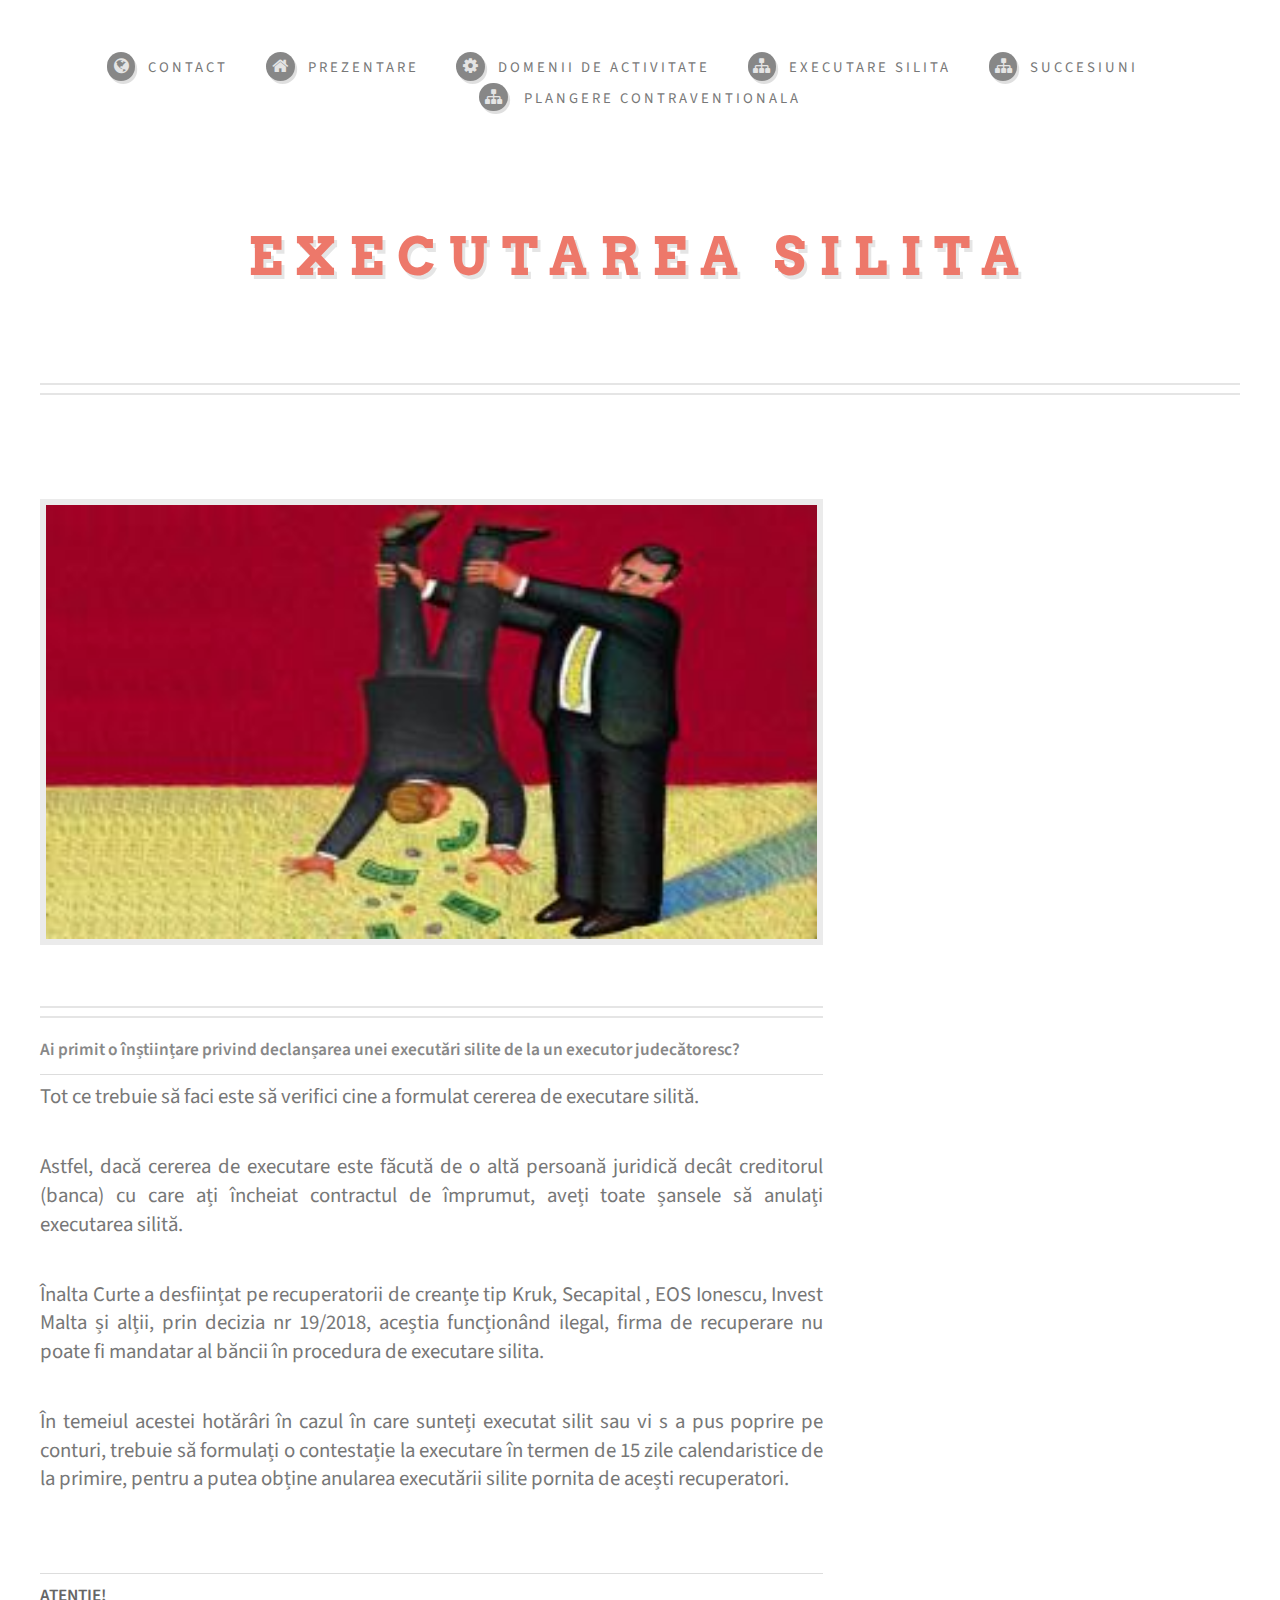
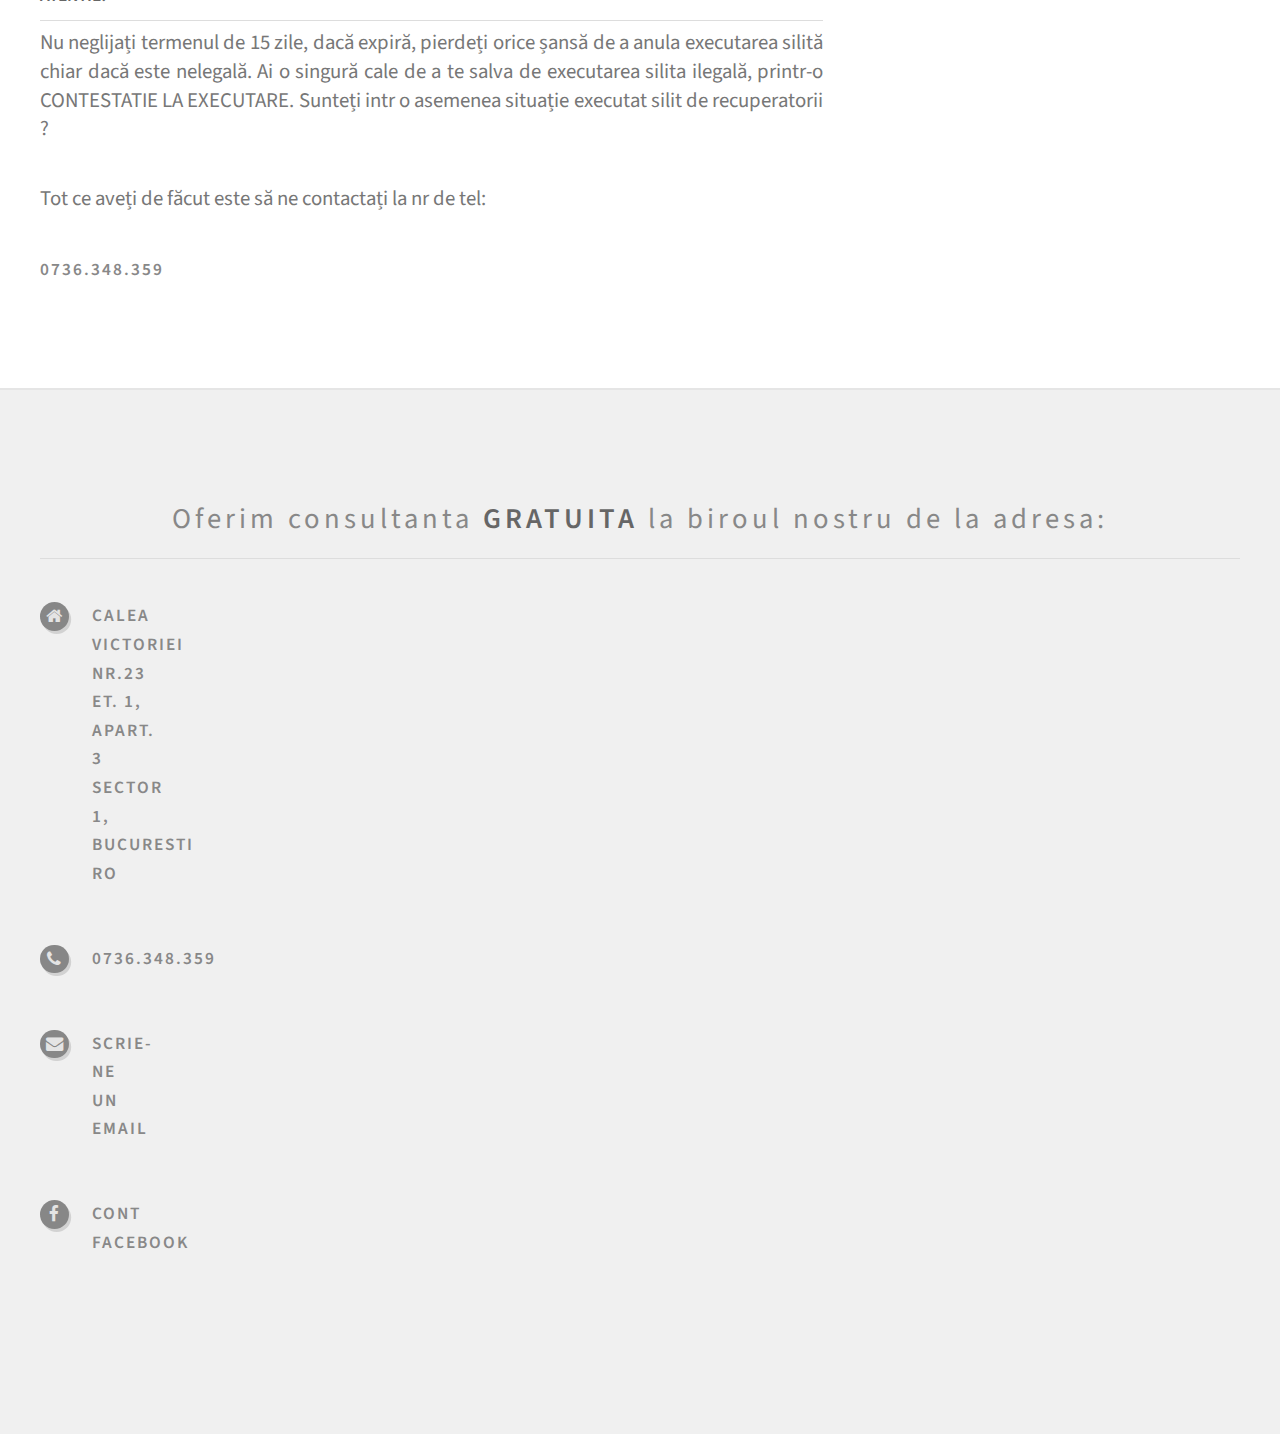
<file: executare-silita.html>
<!DOCTYPE HTML>
<!--
	Strongly Typed by HTML5 UP
	html5up.net | @ajlkn
	Free for personal and commercial use under the CCA 3.0 license (html5up.net/license)
-->
<html>
	<head>
		<title>executare-silita</title>
		<meta charset="utf-8" />
		<meta name="viewport" content="width=device-width, initial-scale=1" />
		<!--[if lte IE 8]><script src="assets/js/ie/html5shiv.js"></script><![endif]-->
		<link rel="stylesheet" href="assets/css/main.css" />
		<!--[if lte IE 8]><link rel="stylesheet" href="assets/css/ie8.css" /><![endif]-->
        
        <!-- Hotjar Tracking Code for https://avocat-bucuresti-central.github.io/ -->
        <script>
            (function(h,o,t,j,a,r){
                h.hj=h.hj||function(){(h.hj.q=h.hj.q||[]).push(arguments)};
                h._hjSettings={hjid:1191338,hjsv:6};
                a=o.getElementsByTagName('head')[0];
                r=o.createElement('script');r.async=1;
                r.src=t+h._hjSettings.hjid+j+h._hjSettings.hjsv;
                a.appendChild(r);
            })(window,document,'https://static.hotjar.com/c/hotjar-','.js?sv=');
        </script>
	</head>
    <script>
  (function(i,s,o,g,r,a,m){i['GoogleAnalyticsObject']=r;i[r]=i[r]||function(){
  (i[r].q=i[r].q||[]).push(arguments)},i[r].l=1*new Date();a=s.createElement(o),
  m=s.getElementsByTagName(o)[0];a.async=1;a.src=g;m.parentNode.insertBefore(a,m)
  })(window,document,'script','https://www.google-analytics.com/analytics.js','ga');

  ga('create', 'UA-92009439-1', 'auto');
  ga('send', 'pageview');

</script>
	<body class="right-sidebar">
		<div id="page-wrapper">

			<!-- Header -->
				<div id="header-wrapper">
					<div id="header" class="container">

						<!-- Logo -->
							<h1 id="logo">executarea silita</h1>
							<!-- Nav -->
							<nav id="nav">
								<ul>
                                <li> <a class="icon fa-globe" 
                                       href="contact.html"
                                     ><span >Contact</span></a></li>
                                
								<li><a class="icon fa-home" href="index.html"><span>Prezentare</span></a></li>
								<li><a class="icon fa-cog" href="activitati.html"><span>Domenii de activitate</span></a></li>
								<li><a class="icon fa-sitemap" href="executare-silita.html"><span>Executare Silita</span></a></li>
                                 <li><a class="icon fa-sitemap" href="succesiune.html"><span>Succesiuni</span></a></li>
                                <li>
                                        <a class="icon fa-sitemap" href="plangere-contraventie.html">
                                          <span>Plangere contraventionala</span></a></li>
							</ul>
							</nav>

					</div>
				</div>

			<!-- Main -->
				<div id="main-wrapper">
					<div id="main" class="container">
						<div class="row">
                            
							<!-- Content -->
								<div id="content" class="8u 12u(mobile)">
                                    <span class="image featured">
                                        <img src="images/recuperator.jpg" alt="">
                                        
                                    </span>
									<!-- Post -->
										<article class="box post" >
											
										<br>
											<h4 style='text-transform: none' >Ai primit o înștiințare privind declanșarea unei executări silite de la un executor judecătoresc?</h4>	
								      <hr>
											<p style='text-transform: none'>
												Tot ce trebuie să faci este să verifici cine a formulat cererea de executare silită.</p>
											<p style='text-transform: none'>
												 Astfel, dacă cererea de executare este făcută de o altă persoană juridică decât creditorul (banca) cu care ați încheiat contractul de împrumut, aveți toate șansele să anulați executarea silită.
											</p>
											<p style='text-transform: none'>
												Înalta Curte a desființat pe recuperatorii de creanțe tip Kruk, Secapital , EOS Ionescu, Invest Malta și alții, prin decizia nr 19/2018, aceștia funcționând ilegal, firma de recuperare nu poate fi mandatar al băncii în procedura de executare silita.
											</p>
											<p style='text-transform: none'>
												În temeiul acestei hotărâri în cazul în care sunteți executat silit sau vi s a pus poprire pe conturi, trebuie să formulați o contestație la executare în termen de 15 zile calendaristice de la primire, pentru a putea obține anularea executării silite pornita de acești recuperatori.      
											</p>	
											<br>
											<hr>
												<b> ATENTIE! </b>
											<hr>
											<p style='text-transform: none'>
												Nu neglijați termenul de 15 zile, dacă expiră, pierdeți orice șansă de a anula executarea silită chiar dacă este nelegală.
												Ai o singură cale de a te salva de executarea silita ilegală, printr-o CONTESTATIE LA EXECUTARE.
												Sunteți intr o asemenea situație executat silit de recuperatorii ?</p>
												<p style='text-transform: none'>
													Tot ce aveți de făcut este să ne contactați la nr de tel: 
													<h3>
														<a href="tel:0736348359">0736.348.359</a>
													</h3>
                                    </article>
                                

								</div>

							<!-- Sidebar -->
								

						</div>
					</div>
				</div>

			<!-- Footer -->
				<div id="footer-wrapper">
					<div id="footer" class="container">
                        <header>
							<h2 style='text-transform: none'>Oferim consultanta <strong>GRATUITA</strong> la biroul nostru de la adresa:
                                <hr>
                            </h2>
						</header>
						<section><div class="row">
							<div class="6u 12u(mobile)">
								<section>
                            <div class="row">
							<div class="6u 12u(mobile)">
								<section>
									<div class="row">
										<div class="6u 12u(mobile)">
											<ul class="icons">
                                                <li class="icon fa-home">
                                                    <h3>
                                                    <a href="https://goo.gl/maps/WLkVQPnCkax"> 
                                                        Calea Victoriei nr.23<br />
                                                        et. 1, apart. 3<br />
                                                        sector 1, Bucuresti<br />
                                                        RO
                                                    </a>
                                                    </h3>
												</li>
												<li class="icon fa-phone">
                                                    <h3>
                                                     <a href="tel:0736348359">0736.348.359</a>
                                                    </h3>
                                                </li>
												<li class="icon fa-envelope">
								                    <h3>
                                                    <a href="mailto:alina.marina.simionescu@gmail.com">Scrie-ne un email </a>
                                                    </h3>
                                                </li>
                                                <li class="icon fa-facebook" >
													<h3>
                                                    <a  href="https://web.facebook.com/cabinet.avocatura.alina.simionescu/">Cont facebook</a>
                                                    </h3>
                                                </li>
											</ul>
										</div>
									</div>
								</section>
							</div>
						</div>
								</section>
							</div>
						</div>
								</section>
						
					</div>
					
				</div>

		</div>

		<!-- Scripts -->
			<script src="assets/js/jquery.min.js"></script>
			<script src="assets/js/jquery.dropotron.min.js"></script>
			<script src="assets/js/skel.min.js"></script>
			<script src="assets/js/skel-viewport.min.js"></script>
			<script src="assets/js/util.js"></script>
			<!--[if lte IE 8]><script src="assets/js/ie/respond.min.js"></script><![endif]-->
			<script src="assets/js/main.js"></script>

	</body>
</html>
</file>
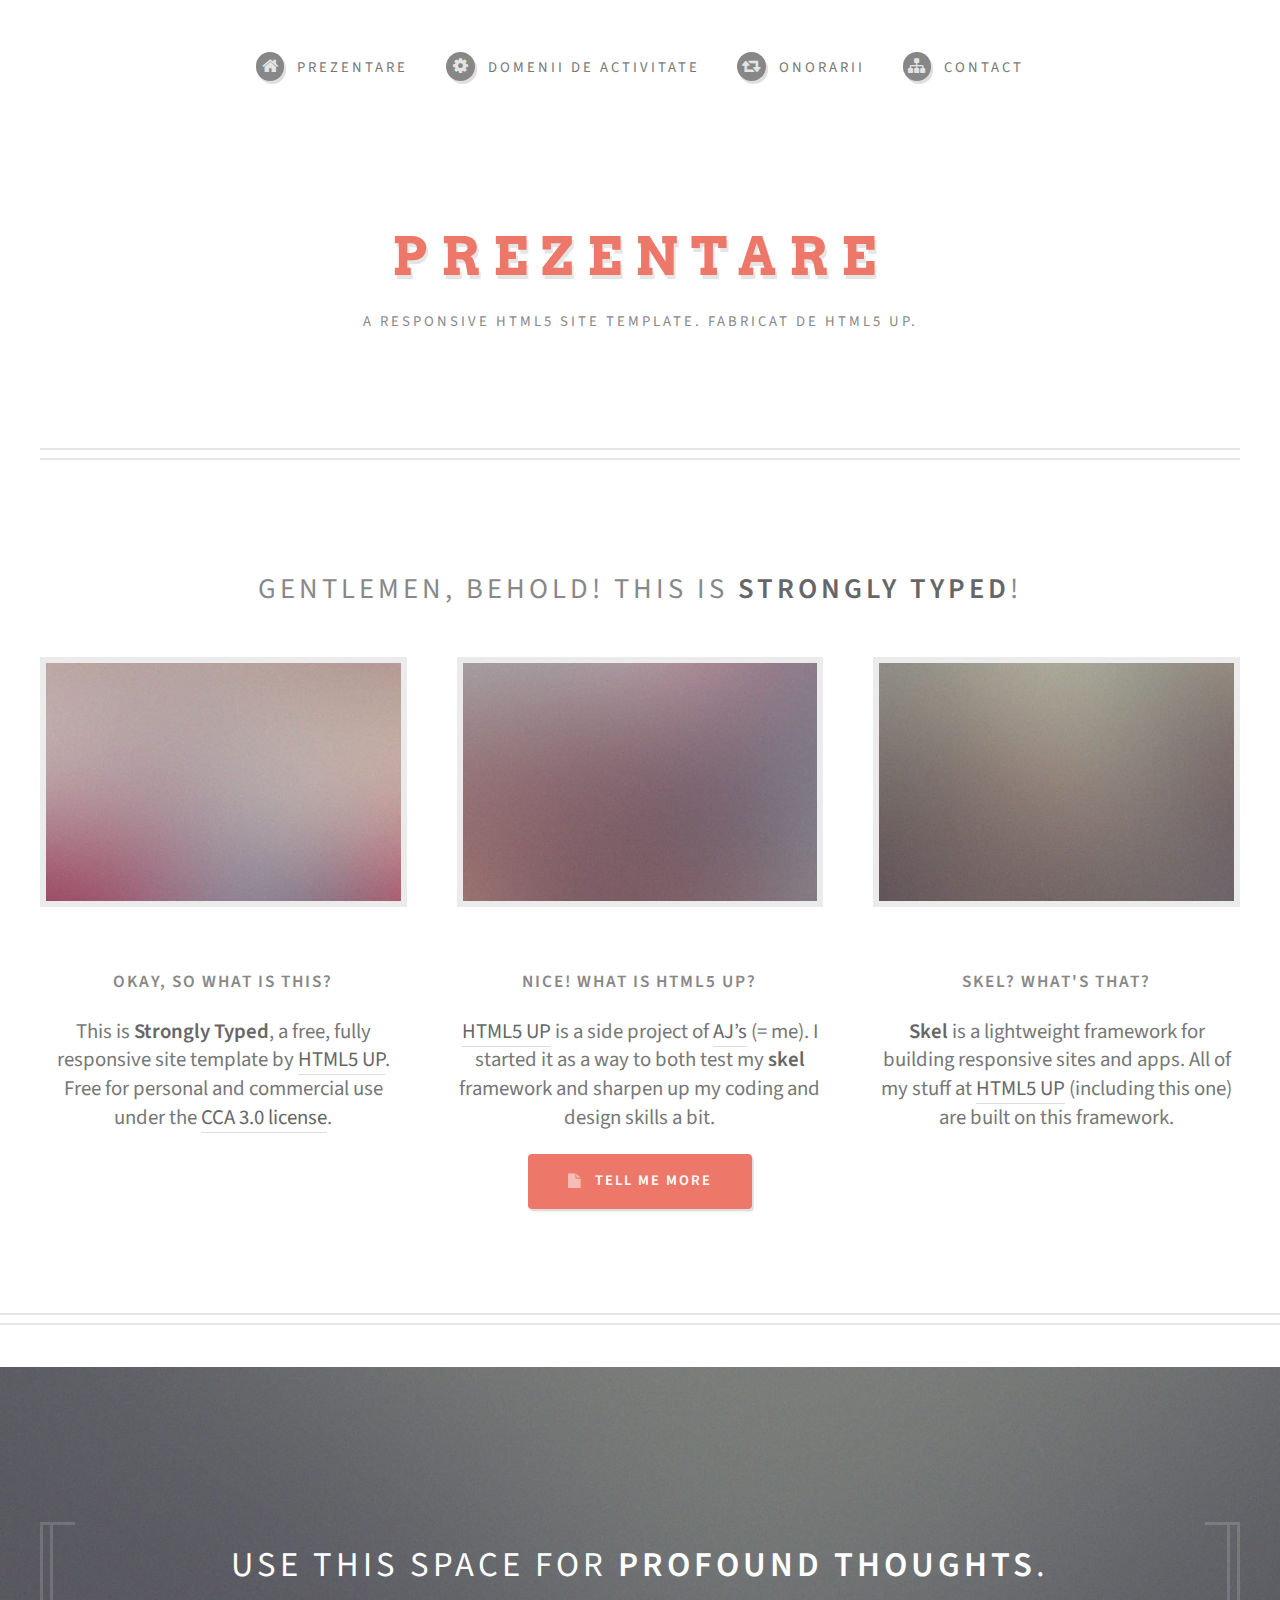
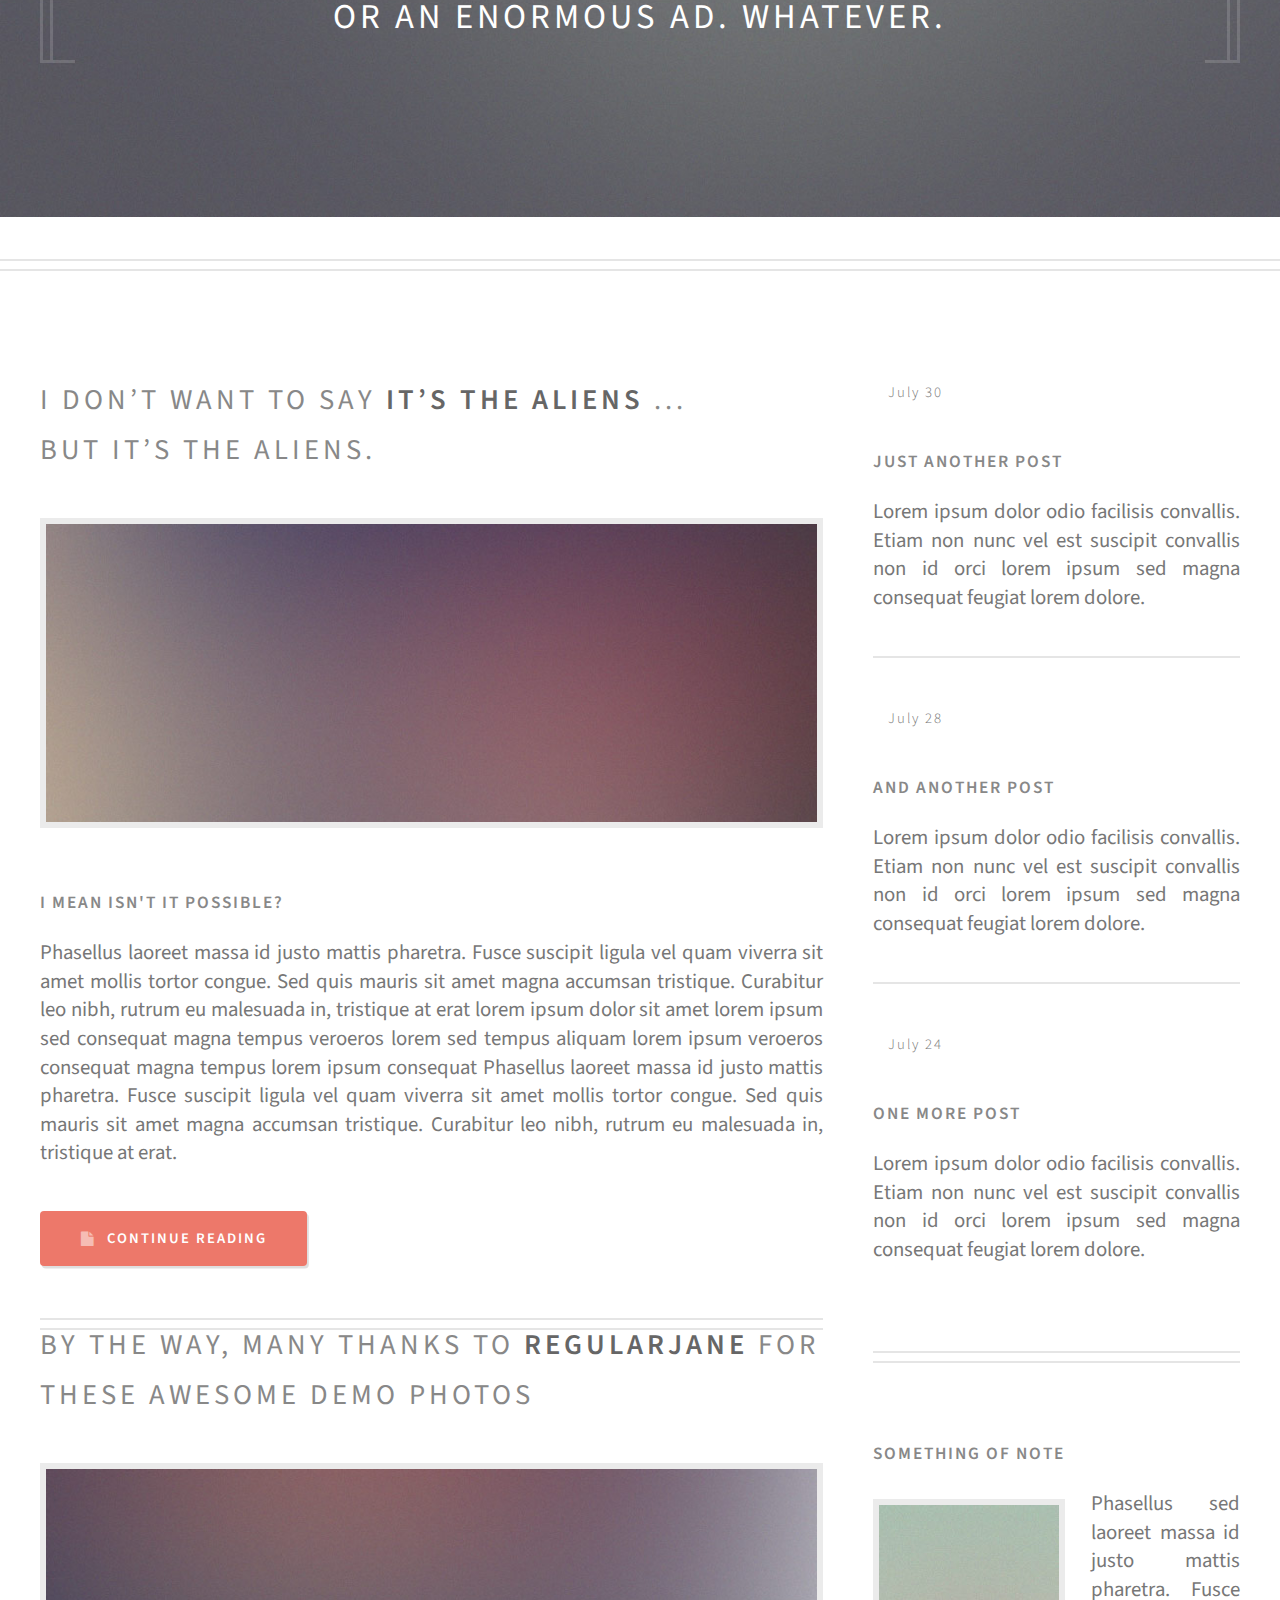
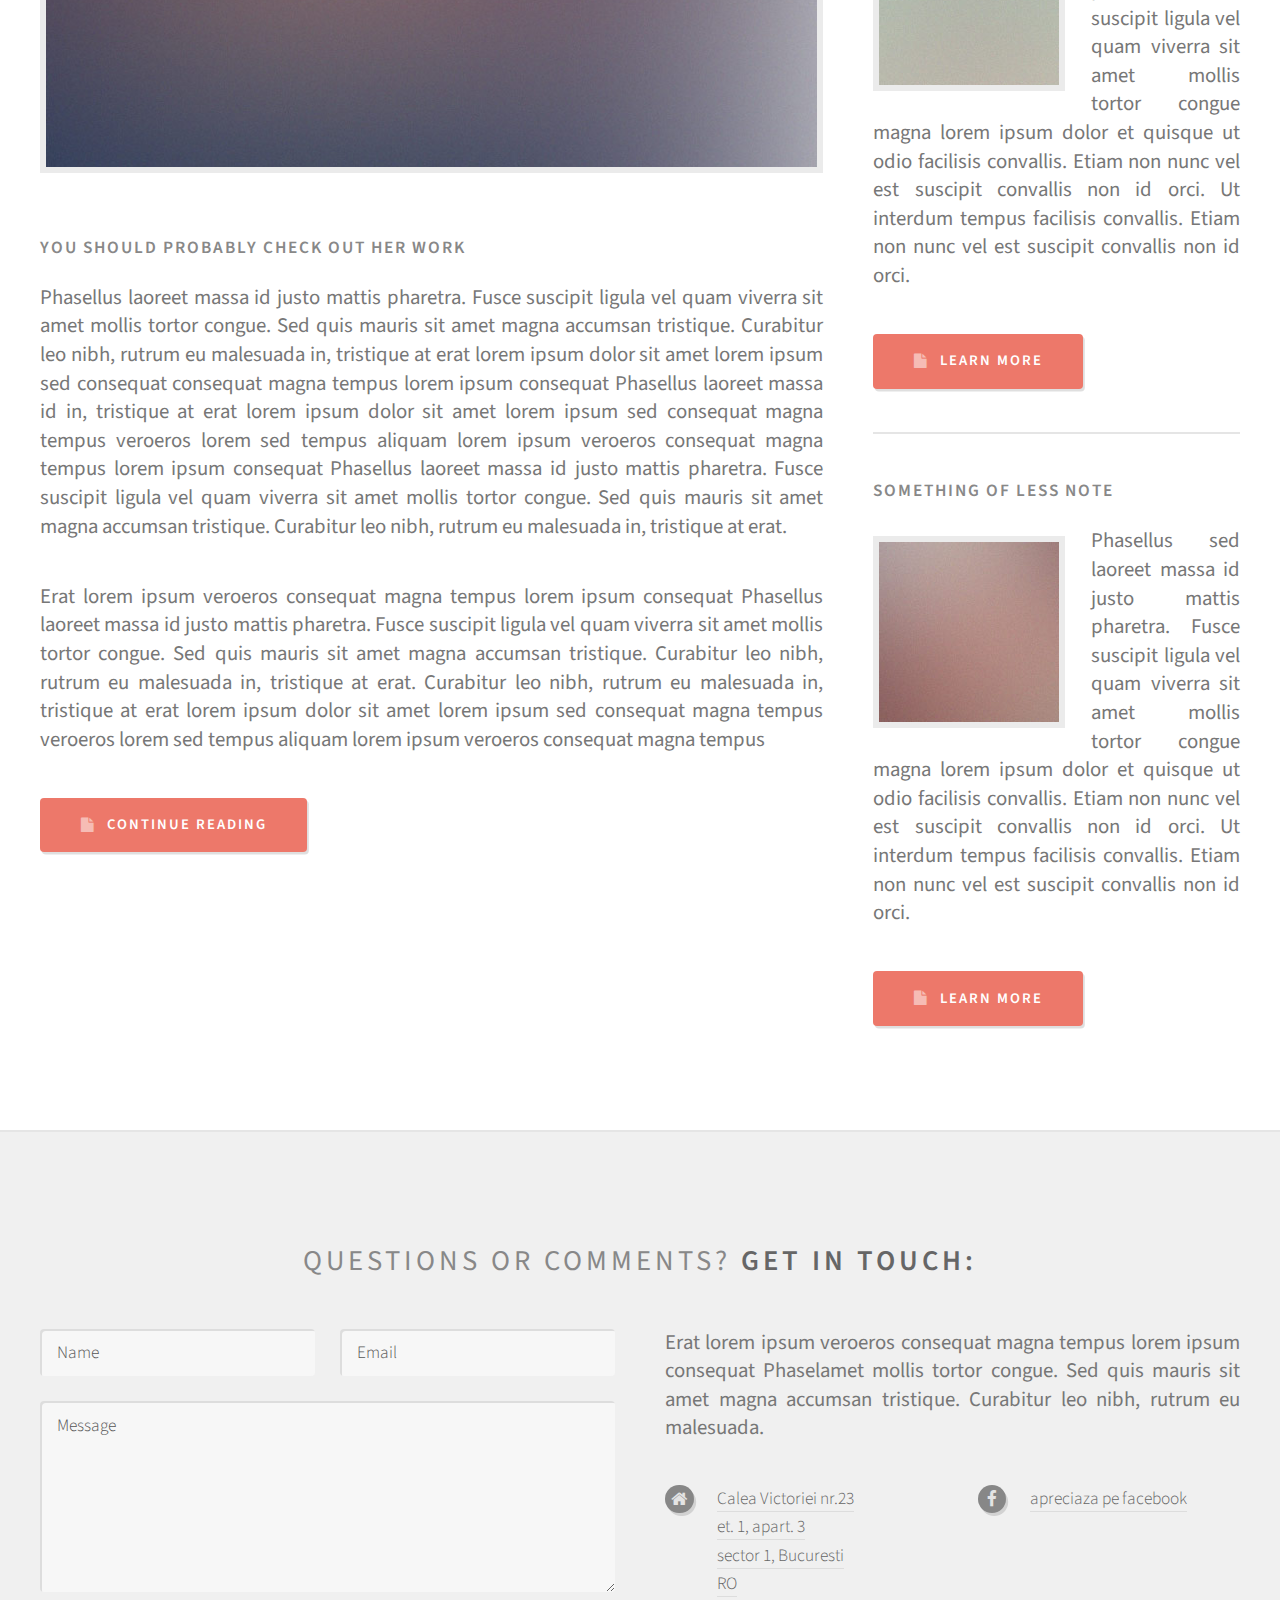
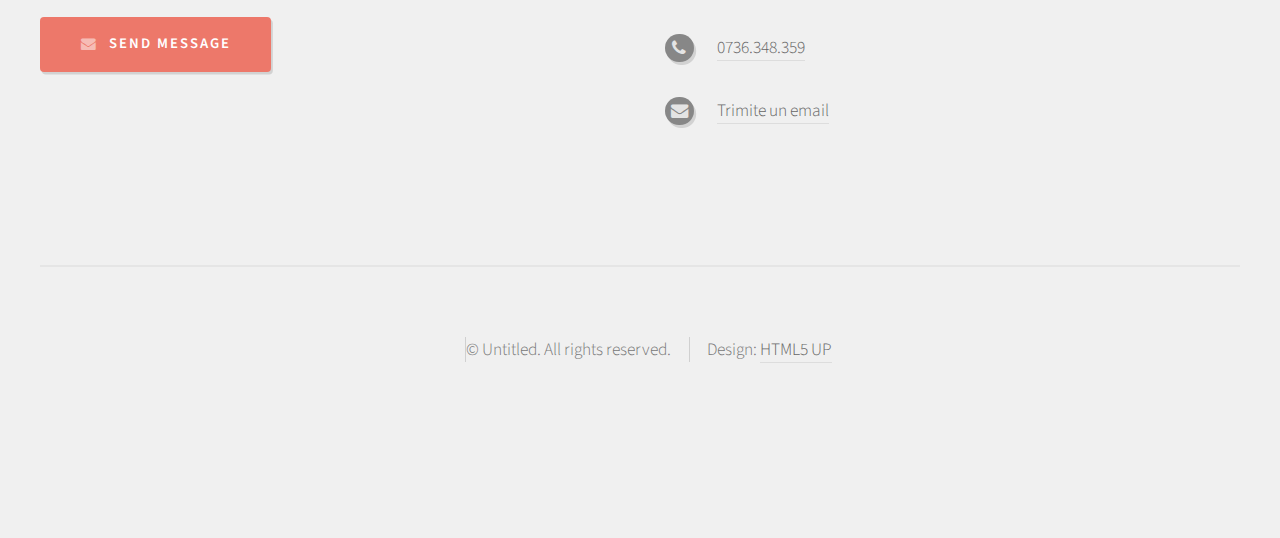
<file: index_0.html>
<!DOCTYPE HTML>
<!--
	Strongly Typed by HTML5 UP
	html5up.net | @ajlkn
	Free for personal and commercial use under the CCA 3.0 license (html5up.net/license)
-->
<html>
	<head>
		<title>Bucuresti Central</title>
		<meta charset="utf-8" />
		<meta name="viewport" content="width=device-width, initial-scale=1" />
		<!--[if lte IE 8]><script src="assets/js/ie/html5shiv.js"></script><![endif]-->
		<link rel="stylesheet" href="assets/css/main.css" />
		<!--[if lte IE 8]><link rel="stylesheet" href="assets/css/ie8.css" /><![endif]-->
	</head>
	<body class="homepage">
		<div id="page-wrapper">

			<!-- Header -->
				<div id="header-wrapper">
					<div id="header" class="container">

						<!-- Logo -->
							<h1 id="logo"><a href="index.html">Prezentare</a></h1>
							<p>A responsive HTML5 site template. Fabricat de HTML5 UP.</p>

						<!-- Nav -->
							<nav id="nav">
								<ul>
									<li><a class="icon fa-home" href="index.html"><span>Prezentare</span></a></li>
									
									<li><a class="icon fa-cog" href="left-sidebar.html"><span>Domenii de activitate</span></a></li>
									<li><a class="icon fa-retweet" href="right-sidebar.html"><span>Onorarii</span></a></li>
									<li><a class="icon fa-sitemap" href="no-sidebar.html"><span>Contact</span></a></li>
								</ul>
							</nav>

					</div>
				</div>

			<!-- Features -->
				<div id="features-wrapper">
					<section id="features" class="container">
						<header>
							<h2>Gentlemen, behold! This is <strong>Strongly Typed</strong>!</h2>
						</header>
						<div class="row">
							<div class="4u 12u(mobile)">

								<!-- Feature -->
									<section>
										<a href="#" class="image featured"><img src="images/pic01.jpg" alt="" /></a>
										<header>
											<h3>Okay, so what is this?</h3>
										</header>
										<p>This is <strong>Strongly Typed</strong>, a free, fully responsive site template
										by <a href="http://html5up.net">HTML5 UP</a>. Free for personal and commercial use under the
										<a href="http://html5up.net/license">CCA 3.0 license</a>.</p>
									</section>

							</div>
							<div class="4u 12u(mobile)">

								<!-- Feature -->
									<section>
										<a href="#" class="image featured"><img src="images/pic02.jpg" alt="" /></a>
										<header>
											<h3>Nice! What is HTML5 UP?</h3>
										</header>
										<p><a href="http://html5up.net">HTML5 UP</a> is a side project of <a href="http://twitter.com/ajlkn">AJ’s</a> (= me).
										I started it as a way to both test my <strong>skel</strong> framework and sharpen up my coding
										and design skills a bit.</p>
									</section>

							</div>
							<div class="4u 12u(mobile)">

								<!-- Feature -->
									<section>
										<a href="#" class="image featured"><img src="images/pic03.jpg" alt="" /></a>
										<header>
											<h3>Skel? What's that?</h3>
										</header>
										<p><strong>Skel</strong> is a lightweight framework for building responsive
										sites and apps. All of my stuff at <a href="http://html5up.net">HTML5 UP</a> (including this
										one) are built on this framework.</p>
									</section>

							</div>
						</div>
						<ul class="actions">
							<li><a href="#" class="button icon fa-file">Tell Me More</a></li>
						</ul>
					</section>
				</div>

			<!-- Banner -->
				<div id="banner-wrapper">
					<div class="inner">
						<section id="banner" class="container">
							<p>Use this space for <strong>profound thoughts</strong>.<br />
							Or an enormous ad. Whatever.</p>
						</section>
					</div>
				</div>

			<!-- Main -->
				<div id="main-wrapper">
					<div id="main" class="container">
						<div class="row">

							<!-- Content -->
								<div id="content" class="8u 12u(mobile)">

									<!-- Post -->
										<article class="box post">
											<header>
												<h2><a href="#">I don’t want to say <strong>it’s the aliens</strong> ...<br />
												but it’s the aliens.</a></h2>
											</header>
											<a href="#" class="image featured"><img src="images/pic04.jpg" alt="" /></a>
											<h3>I mean isn't it possible?</h3>
											<p>Phasellus laoreet massa id justo mattis pharetra. Fusce suscipit
											ligula vel quam viverra sit amet mollis tortor congue. Sed quis mauris
											sit amet magna accumsan tristique. Curabitur leo nibh, rutrum eu malesuada
											in, tristique at erat lorem ipsum dolor sit amet lorem ipsum sed consequat
											magna tempus veroeros lorem sed tempus aliquam lorem ipsum veroeros
											consequat magna tempus lorem ipsum consequat Phasellus laoreet massa id
											justo mattis pharetra. Fusce suscipit ligula vel quam viverra sit amet
											mollis tortor congue. Sed quis mauris sit amet magna accumsan tristique.
											Curabitur leo nibh, rutrum eu malesuada in, tristique at erat.</p>
											<ul class="actions">
												<li><a href="#" class="button icon fa-file">Continue Reading</a></li>
											</ul>
										</article>

									<!-- Post -->
										<article class="box post">
											<header>
												<h2><a href="#">By the way, many thanks to <strong>regularjane</strong>
												for these awesome demo photos</a></h2>
											</header>
											<a href="#" class="image featured"><img src="images/pic05.jpg" alt="" /></a>
											<h3>You should probably check out her work</h3>
											<p>Phasellus laoreet massa id justo mattis pharetra. Fusce suscipit
											ligula vel quam viverra sit amet mollis tortor congue. Sed quis mauris
											sit amet magna accumsan tristique. Curabitur leo nibh, rutrum eu malesuada
											in, tristique at erat lorem ipsum dolor sit amet lorem ipsum sed consequat
											consequat magna tempus lorem ipsum consequat Phasellus laoreet massa id
											in, tristique at erat lorem ipsum dolor sit amet lorem ipsum sed consequat
											magna tempus veroeros lorem sed tempus aliquam lorem ipsum veroeros
											consequat magna tempus lorem ipsum consequat Phasellus laoreet massa id
											justo mattis pharetra. Fusce suscipit ligula vel quam viverra sit amet
											mollis tortor congue. Sed quis mauris sit amet magna accumsan tristique.
											Curabitur leo nibh, rutrum eu malesuada in, tristique at erat.</p>
											<p>Erat lorem ipsum veroeros consequat magna tempus lorem ipsum consequat
											Phasellus laoreet massa id justo mattis pharetra. Fusce suscipit ligula
											vel quam viverra sit amet mollis tortor congue. Sed quis mauris sit amet
											magna accumsan tristique. Curabitur leo nibh, rutrum eu malesuada in,
											tristique at erat. Curabitur leo nibh, rutrum eu malesuada  in, tristique
											at erat lorem ipsum dolor sit amet lorem ipsum sed consequat magna
											tempus veroeros lorem sed tempus aliquam lorem ipsum veroeros consequat
											magna tempus</p>
											<ul class="actions">
												<li><a href="#" class="button icon fa-file">Continue Reading</a></li>
											</ul>
										</article>

								</div>

							<!-- Sidebar -->
								<div id="sidebar" class="4u 12u(mobile)">

									<!-- Excerpts -->
										<section>
											<ul class="divided">
												<li>

													<!-- Excerpt -->
														<article class="box excerpt">
															<header>
																<span class="date">July 30</span>
																<h3><a href="#">Just another post</a></h3>
															</header>
															<p>Lorem ipsum dolor odio facilisis convallis. Etiam non nunc vel est
															suscipit convallis non id orci lorem ipsum sed magna consequat feugiat lorem dolore.</p>
														</article>

												</li>
												<li>

													<!-- Excerpt -->
														<article class="box excerpt">
															<header>
																<span class="date">July 28</span>
																<h3><a href="#">And another post</a></h3>
															</header>
															<p>Lorem ipsum dolor odio facilisis convallis. Etiam non nunc vel est
															suscipit convallis non id orci lorem ipsum sed magna consequat feugiat lorem dolore.</p>
														</article>

												</li>
												<li>

													<!-- Excerpt -->
														<article class="box excerpt">
															<header>
																<span class="date">July 24</span>
																<h3><a href="#">One more post</a></h3>
															</header>
															<p>Lorem ipsum dolor odio facilisis convallis. Etiam non nunc vel est
															suscipit convallis non id orci lorem ipsum sed magna consequat feugiat lorem dolore.</p>
														</article>

												</li>
											</ul>
										</section>

									<!-- Highlights -->
										<section>
											<ul class="divided">
												<li>

													<!-- Highlight -->
														<article class="box highlight">
															<header>
																<h3><a href="#">Something of note</a></h3>
															</header>
															<a href="#" class="image left"><img src="images/pic06.jpg" alt="" /></a>
															<p>Phasellus  sed laoreet massa id justo mattis pharetra. Fusce suscipit ligula vel quam
															viverra sit amet mollis tortor congue magna lorem ipsum dolor et quisque ut odio facilisis
															convallis. Etiam non nunc vel est suscipit convallis non id orci. Ut interdum tempus
															facilisis convallis. Etiam non nunc vel est suscipit convallis non id orci.</p>
															<ul class="actions">
																<li><a href="#" class="button icon fa-file">Learn More</a></li>
															</ul>
														</article>

												</li>
												<li>

													<!-- Highlight -->
														<article class="box highlight">
															<header>
																<h3><a href="#">Something of less note</a></h3>
															</header>
															<a href="#" class="image left"><img src="images/pic07.jpg" alt="" /></a>
															<p>Phasellus  sed laoreet massa id justo mattis pharetra. Fusce suscipit ligula vel quam
															viverra sit amet mollis tortor congue magna lorem ipsum dolor et quisque ut odio facilisis
															convallis. Etiam non nunc vel est suscipit convallis non id orci. Ut interdum tempus
															facilisis convallis. Etiam non nunc vel est suscipit convallis non id orci.</p>
															<ul class="actions">
																<li><a href="#" class="button icon fa-file">Learn More</a></li>
															</ul>
														</article>

												</li>
											</ul>
										</section>

								</div>

						</div>
					</div>
				</div>

			<!-- Footer -->
				<div id="footer-wrapper">
					<div id="footer" class="container">
						<header>
							<h2>Questions or comments? <strong>Get in touch:</strong></h2>
						</header>
						<div class="row">
							<div class="6u 12u(mobile)">
								<section>
									<form method="post" action="#">
										<div class="row 50%">
											<div class="6u 12u(mobile)">
												<input name="name" placeholder="Name" type="text" />
											</div>
											<div class="6u 12u(mobile)">
												<input name="email" placeholder="Email" type="text" />
											</div>
										</div>
										<div class="row 50%">
											<div class="12u">
												<textarea name="message" placeholder="Message"></textarea>
											</div>
										</div>
										<div class="row 50%">
											<div class="12u">
												<a href="#" class="form-button-submit button icon fa-envelope">Send Message</a>
											</div>
										</div>
									</form>
								</section>
							</div>
							<div class="6u 12u(mobile)">
								<section>
									<p>Erat lorem ipsum veroeros consequat magna tempus lorem ipsum consequat Phaselamet
									mollis tortor congue. Sed quis mauris sit amet magna accumsan tristique. Curabitur
									leo nibh, rutrum eu malesuada.</p>
									<div class="row">
										<div class="6u 12u(mobile)">
											<ul class="icons">
												<li class="icon fa-home">
                                                  <a href="https://goo.gl/maps/3nvrohD9ezn">    
													Calea Victoriei nr.23<br />
                                                    et. 1, apart. 3<br />
													sector 1, Bucuresti<br />
													RO
                                                  
												</li>
												<li class="icon fa-phone">
                                                     <a href="tel:0040736348359">0736.348.359</a> 
												
												</li>
												<li class="icon fa-envelope">
													
								<a href="mailto:alina.marina.simionescu@gmail.com">Trimite un email </a>
												</li>
											</ul>
										</div>
										<div class="6u 12u(mobile)">
											<ul class="icons">
												
												<li class="icon fa-facebook">
													<a href="https://web.facebook.com/cabinet.avocatura.alina.simionescu/">apreciaza pe facebook</a>
												</li>
											</ul>
										</div>
									</div>
								</section>
							</div>
						</div>
					</div>
					<div id="copyright" class="container">
						<ul class="links">
							<li>&copy; Untitled. All rights reserved.</li><li>Design: <a href="http://html5up.net">HTML5 UP</a></li>
						</ul>
					</div>
				</div>

		</div>

		<!-- Scripts -->
			<script src="assets/js/jquery.min.js"></script>
			<script src="assets/js/jquery.dropotron.min.js"></script>
			<script src="assets/js/skel.min.js"></script>
			<script src="assets/js/skel-viewport.min.js"></script>
			<script src="assets/js/util.js"></script>
			<!--[if lte IE 8]><script src="assets/js/ie/respond.min.js"></script><![endif]-->
			<script src="assets/js/main.js"></script>

	</body>
</html>
</file>
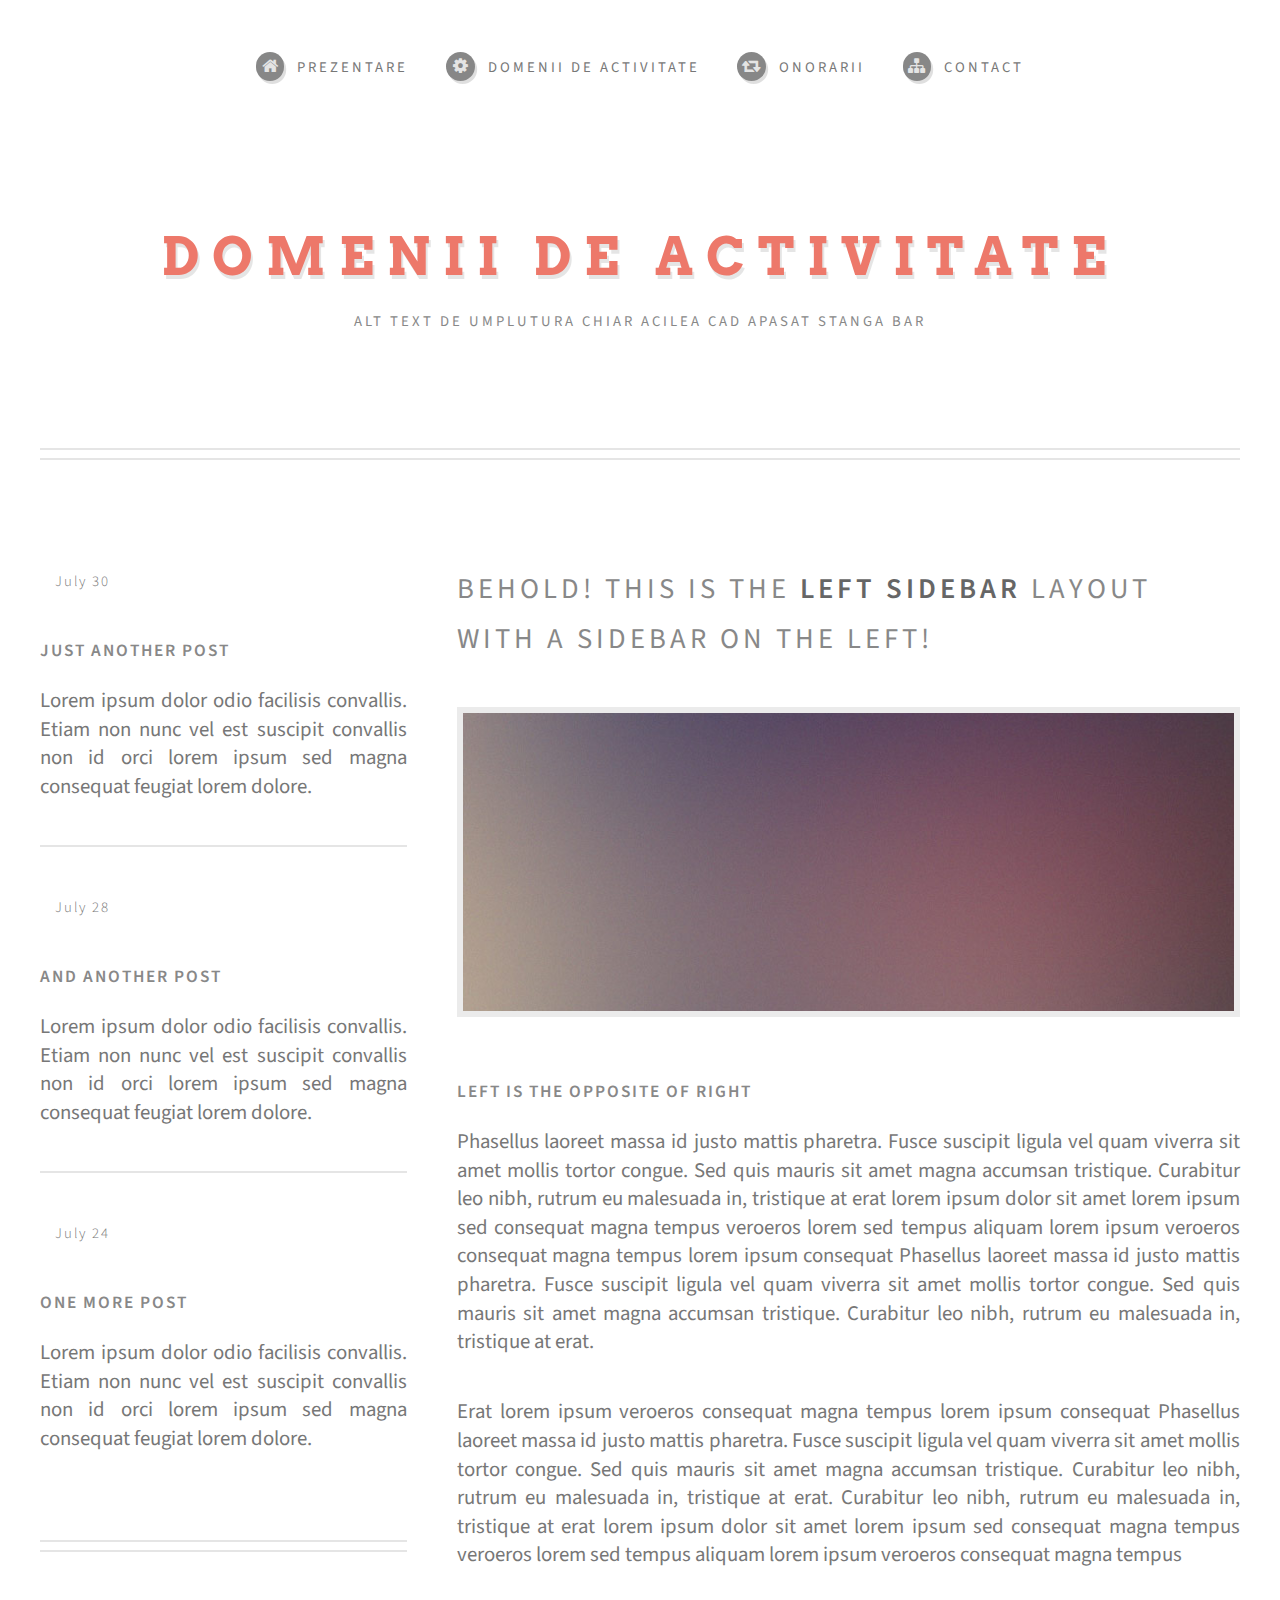
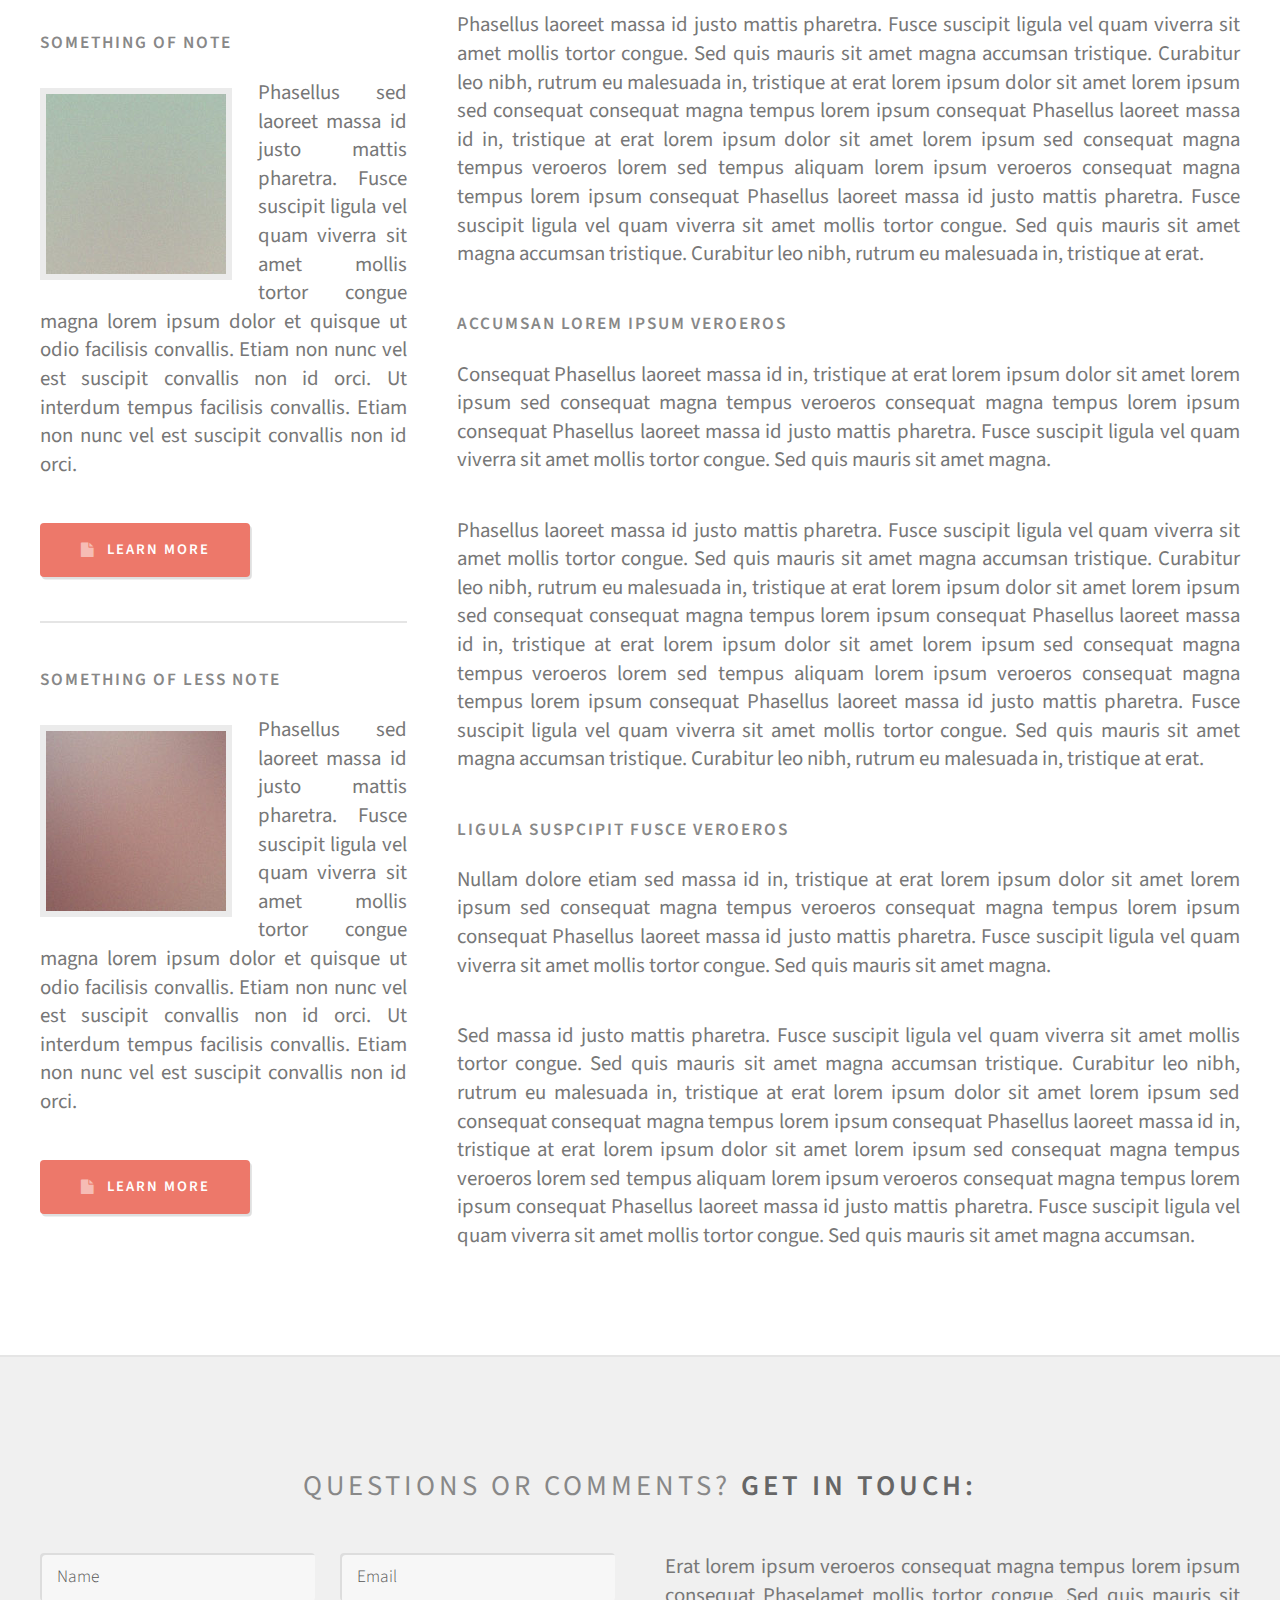
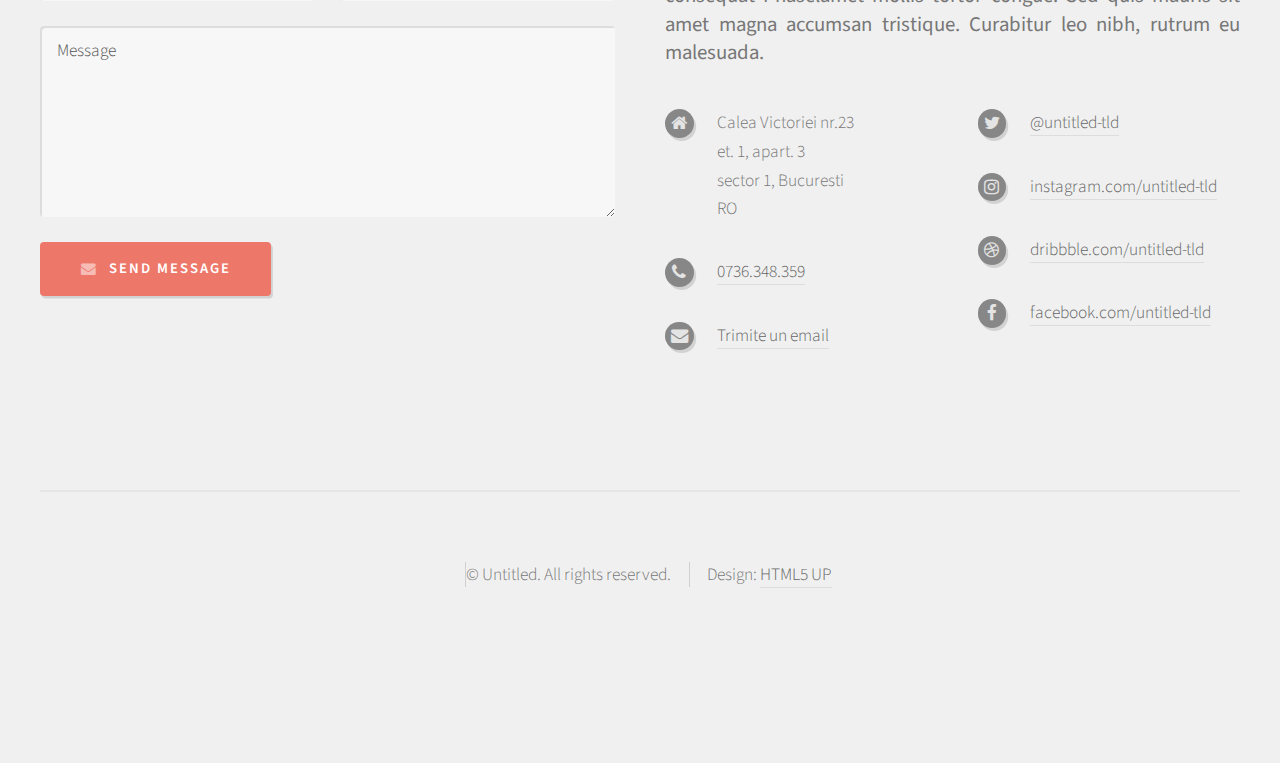
<file: left-sidebar.html>
<!DOCTYPE HTML>
<!--
	Strongly Typed by HTML5 UP
	html5up.net | @ajlkn
	Free for personal and commercial use under the CCA 3.0 license (html5up.net/license)
-->
<html>
	<head>
		<title>Left Sidebar - Strongly Typed by HTML5 UP</title>
		<meta charset="utf-8" />
		<meta name="viewport" content="width=device-width, initial-scale=1" />
		<!--[if lte IE 8]><script src="assets/js/ie/html5shiv.js"></script><![endif]-->
		<link rel="stylesheet" href="assets/css/main.css" />
		<!--[if lte IE 8]><link rel="stylesheet" href="assets/css/ie8.css" /><![endif]-->
	</head>
	<body class="left-sidebar">
		<div id="page-wrapper">

			<!-- Header -->
				<div id="header-wrapper">
					<div id="header" class="container">

						<!-- Logo -->
							<h1 id="logo"><a href="index.html">Domenii de activitate</a></h1>
							<p>alt text de umplutura chiar acilea cad apasat stanga bar</p>

						<!-- Nav -->
							<nav id="nav">
								<ul>
									<li><a class="icon fa-home" href="index.html"><span>Prezentare</span></a></li>
									
									<li><a class="icon fa-cog" href="left-sidebar.html"><span>Domenii de activitate</span></a></li>
									<li><a class="icon fa-retweet" href="right-sidebar.html"><span>Onorarii</span></a></li>
									<li><a class="icon fa-sitemap" href="no-sidebar.html"><span>Contact</span></a></li>
								</ul>
							</nav>

					</div>
				</div>

			<!-- Main -->
				<div id="main-wrapper">
					<div id="main" class="container">
						<div class="row">

							<!-- Sidebar -->
								<div id="sidebar" class="4u 12u(mobile)">

									<!-- Excerpts -->
										<section>
											<ul class="divided">
												<li>

													<!-- Excerpt -->
														<article class="box excerpt">
															<header>
																<span class="date">July 30</span>
																<h3><a href="#">Just another post</a></h3>
															</header>
															<p>Lorem ipsum dolor odio facilisis convallis. Etiam non nunc vel est
															suscipit convallis non id orci lorem ipsum sed magna consequat feugiat lorem dolore.</p>
														</article>

												</li>
												<li>

													<!-- Excerpt -->
														<article class="box excerpt">
															<header>
																<span class="date">July 28</span>
																<h3><a href="#">And another post</a></h3>
															</header>
															<p>Lorem ipsum dolor odio facilisis convallis. Etiam non nunc vel est
															suscipit convallis non id orci lorem ipsum sed magna consequat feugiat lorem dolore.</p>
														</article>

												</li>
												<li>

													<!-- Excerpt -->
														<article class="box excerpt">
															<header>
																<span class="date">July 24</span>
																<h3><a href="#">One more post</a></h3>
															</header>
															<p>Lorem ipsum dolor odio facilisis convallis. Etiam non nunc vel est
															suscipit convallis non id orci lorem ipsum sed magna consequat feugiat lorem dolore.</p>
														</article>

												</li>
											</ul>
										</section>

									<!-- Highlights -->
										<section>
											<ul class="divided">
												<li>

													<!-- Highlight -->
														<article class="box highlight">
															<header>
																<h3><a href="#">Something of note</a></h3>
															</header>
															<a href="#" class="image left"><img src="images/pic06.jpg" alt="" /></a>
															<p>Phasellus  sed laoreet massa id justo mattis pharetra. Fusce suscipit ligula vel quam
															viverra sit amet mollis tortor congue magna lorem ipsum dolor et quisque ut odio facilisis
															convallis. Etiam non nunc vel est suscipit convallis non id orci. Ut interdum tempus
															facilisis convallis. Etiam non nunc vel est suscipit convallis non id orci.</p>
															<ul class="actions">
																<li><a href="#" class="button icon fa-file">Learn More</a></li>
															</ul>
														</article>

												</li>
												<li>

													<!-- Highlight -->
														<article class="box highlight">
															<header>
																<h3><a href="#">Something of less note</a></h3>
															</header>
															<a href="#" class="image left"><img src="images/pic07.jpg" alt="" /></a>
															<p>Phasellus  sed laoreet massa id justo mattis pharetra. Fusce suscipit ligula vel quam
															viverra sit amet mollis tortor congue magna lorem ipsum dolor et quisque ut odio facilisis
															convallis. Etiam non nunc vel est suscipit convallis non id orci. Ut interdum tempus
															facilisis convallis. Etiam non nunc vel est suscipit convallis non id orci.</p>
															<ul class="actions">
																<li><a href="#" class="button icon fa-file">Learn More</a></li>
															</ul>
														</article>

												</li>
											</ul>
										</section>

								</div>

							<!-- Content -->
								<div id="content" class="8u 12u(mobile) important(mobile)">

									<!-- Post -->
										<article class="box post">
											<header>
												<h2>Behold! This is the <strong>left sidebar</strong> layout<br />
												with a sidebar on the left!</h2>
											</header>
											<span class="image featured"><img src="images/pic04.jpg" alt="" /></span>
											<h3>Left is the opposite of right</h3>
											<p>Phasellus laoreet massa id justo mattis pharetra. Fusce suscipit
											ligula vel quam viverra sit amet mollis tortor congue. Sed quis mauris
											sit amet magna accumsan tristique. Curabitur leo nibh, rutrum eu malesuada
											in, tristique at erat lorem ipsum dolor sit amet lorem ipsum sed consequat
											magna tempus veroeros lorem sed tempus aliquam lorem ipsum veroeros
											consequat magna tempus lorem ipsum consequat Phasellus laoreet massa id
											justo mattis pharetra. Fusce suscipit ligula vel quam viverra sit amet
											mollis tortor congue. Sed quis mauris sit amet magna accumsan tristique.
											Curabitur leo nibh, rutrum eu malesuada in, tristique at erat.</p>
											<p>Erat lorem ipsum veroeros consequat magna tempus lorem ipsum consequat
											Phasellus laoreet massa id justo mattis pharetra. Fusce suscipit ligula
											vel quam viverra sit amet mollis tortor congue. Sed quis mauris sit amet
											magna accumsan tristique. Curabitur leo nibh, rutrum eu malesuada in,
											tristique at erat. Curabitur leo nibh, rutrum eu malesuada  in, tristique
											at erat lorem ipsum dolor sit amet lorem ipsum sed consequat magna
											tempus veroeros lorem sed tempus aliquam lorem ipsum veroeros consequat
											magna tempus</p>
											<p>Phasellus laoreet massa id justo mattis pharetra. Fusce suscipit
											ligula vel quam viverra sit amet mollis tortor congue. Sed quis mauris
											sit amet magna accumsan tristique. Curabitur leo nibh, rutrum eu malesuada
											in, tristique at erat lorem ipsum dolor sit amet lorem ipsum sed consequat
											consequat magna tempus lorem ipsum consequat Phasellus laoreet massa id
											in, tristique at erat lorem ipsum dolor sit amet lorem ipsum sed consequat
											magna tempus veroeros lorem sed tempus aliquam lorem ipsum veroeros
											consequat magna tempus lorem ipsum consequat Phasellus laoreet massa id
											justo mattis pharetra. Fusce suscipit ligula vel quam viverra sit amet
											mollis tortor congue. Sed quis mauris sit amet magna accumsan tristique.
											Curabitur leo nibh, rutrum eu malesuada in, tristique at erat.</p>
											<h3>Accumsan lorem ipsum veroeros</h3>
											<p>Consequat Phasellus laoreet massa id in, tristique at erat lorem
											ipsum dolor sit amet lorem ipsum sed consequat magna tempus veroeros
											consequat magna tempus lorem ipsum consequat Phasellus laoreet massa id
											justo mattis pharetra. Fusce suscipit ligula vel quam viverra sit amet
											mollis tortor congue. Sed quis mauris sit amet magna.</p>
											<p>Phasellus laoreet massa id justo mattis pharetra. Fusce suscipit
											ligula vel quam viverra sit amet mollis tortor congue. Sed quis mauris
											sit amet magna accumsan tristique. Curabitur leo nibh, rutrum eu malesuada
											in, tristique at erat lorem ipsum dolor sit amet lorem ipsum sed consequat
											consequat magna tempus lorem ipsum consequat Phasellus laoreet massa id
											in, tristique at erat lorem ipsum dolor sit amet lorem ipsum sed consequat
											magna tempus veroeros lorem sed tempus aliquam lorem ipsum veroeros
											consequat magna tempus lorem ipsum consequat Phasellus laoreet massa id
											justo mattis pharetra. Fusce suscipit ligula vel quam viverra sit amet
											mollis tortor congue. Sed quis mauris sit amet magna accumsan tristique.
											Curabitur leo nibh, rutrum eu malesuada in, tristique at erat.</p>
											<h3>Ligula suspcipit fusce veroeros</h3>
											<p>Nullam dolore etiam sed massa id in, tristique at erat lorem
											ipsum dolor sit amet lorem ipsum sed consequat magna tempus veroeros
											consequat magna tempus lorem ipsum consequat Phasellus laoreet massa id
											justo mattis pharetra. Fusce suscipit ligula vel quam viverra sit amet
											mollis tortor congue. Sed quis mauris sit amet magna.</p>
											<p>Sed massa id justo mattis pharetra. Fusce suscipit
											ligula vel quam viverra sit amet mollis tortor congue. Sed quis mauris
											sit amet magna accumsan tristique. Curabitur leo nibh, rutrum eu malesuada
											in, tristique at erat lorem ipsum dolor sit amet lorem ipsum sed consequat
											consequat magna tempus lorem ipsum consequat Phasellus laoreet massa id
											in, tristique at erat lorem ipsum dolor sit amet lorem ipsum sed consequat
											magna tempus veroeros lorem sed tempus aliquam lorem ipsum veroeros
											consequat magna tempus lorem ipsum consequat Phasellus laoreet massa id
											justo mattis pharetra. Fusce suscipit ligula vel quam viverra sit amet
											mollis tortor congue. Sed quis mauris sit amet magna accumsan.</p>
										</article>

								</div>

						</div>
					</div>
				</div>

			<!-- Footer -->
				<div id="footer-wrapper">
					<div id="footer" class="container">
						<header>
							<h2>Questions or comments? <strong>Get in touch:</strong></h2>
						</header>
						<div class="row">
							<div class="6u 12u(mobile)">
								<section>
									<form method="post" action="#">
										<div class="row 50%">
											<div class="6u 12u(mobile)">
												<input name="name" placeholder="Name" type="text" />
											</div>
											<div class="6u 12u(mobile)">
												<input name="email" placeholder="Email" type="text" />
											</div>
										</div>
										<div class="row 50%">
											<div class="12u">
												<textarea name="message" placeholder="Message"></textarea>
											</div>
										</div>
										<div class="row 50%">
											<div class="12u">
												<a href="#" class="form-button-submit button icon fa-envelope">Send Message</a>
											</div>
										</div>
									</form>
								</section>
							</div>
							<div class="6u 12u(mobile)">
								<section>
									<p>Erat lorem ipsum veroeros consequat magna tempus lorem ipsum consequat Phaselamet
									mollis tortor congue. Sed quis mauris sit amet magna accumsan tristique. Curabitur
									leo nibh, rutrum eu malesuada.</p>
									<div class="row">
										<div class="6u 12u(mobile)">
											<ul class="icons">
												<li class="icon fa-home">
													Calea Victoriei nr.23<br />
                                                    et. 1, apart. 3<br />
													sector 1, Bucuresti<br />
													RO
												</li>
												<li class="icon fa-phone">
                                                     <a href="tel:0040736348359">0736.348.359</a> 
												
												</li>
												<li class="icon fa-envelope">
													
								<a href="mailto:alina.marina.simionescu@gmail.com">Trimite un email </a>
												</li>
											</ul>
										</div>
										<div class="6u 12u(mobile)">
											<ul class="icons">
												<li class="icon fa-twitter">
													<a href="#">@untitled-tld</a>
												</li>
												<li class="icon fa-instagram">
													<a href="#">instagram.com/untitled-tld</a>
												</li>
												<li class="icon fa-dribbble">
													<a href="#">dribbble.com/untitled-tld</a>
												</li>
												<li class="icon fa-facebook">
													<a href="#">facebook.com/untitled-tld</a>
												</li>
											</ul>
										</div>
									</div>
								</section>
							</div>
						</div>
					</div>
					<div id="copyright" class="container">
						<ul class="links">
							<li>&copy; Untitled. All rights reserved.</li><li>Design: <a href="http://html5up.net">HTML5 UP</a></li>
						</ul>
					</div>
				</div>

		</div>

		<!-- Scripts -->
			<script src="assets/js/jquery.min.js"></script>
			<script src="assets/js/jquery.dropotron.min.js"></script>
			<script src="assets/js/skel.min.js"></script>
			<script src="assets/js/skel-viewport.min.js"></script>
			<script src="assets/js/util.js"></script>
			<!--[if lte IE 8]><script src="assets/js/ie/respond.min.js"></script><![endif]-->
			<script src="assets/js/main.js"></script>

	</body>
</html>
</file>
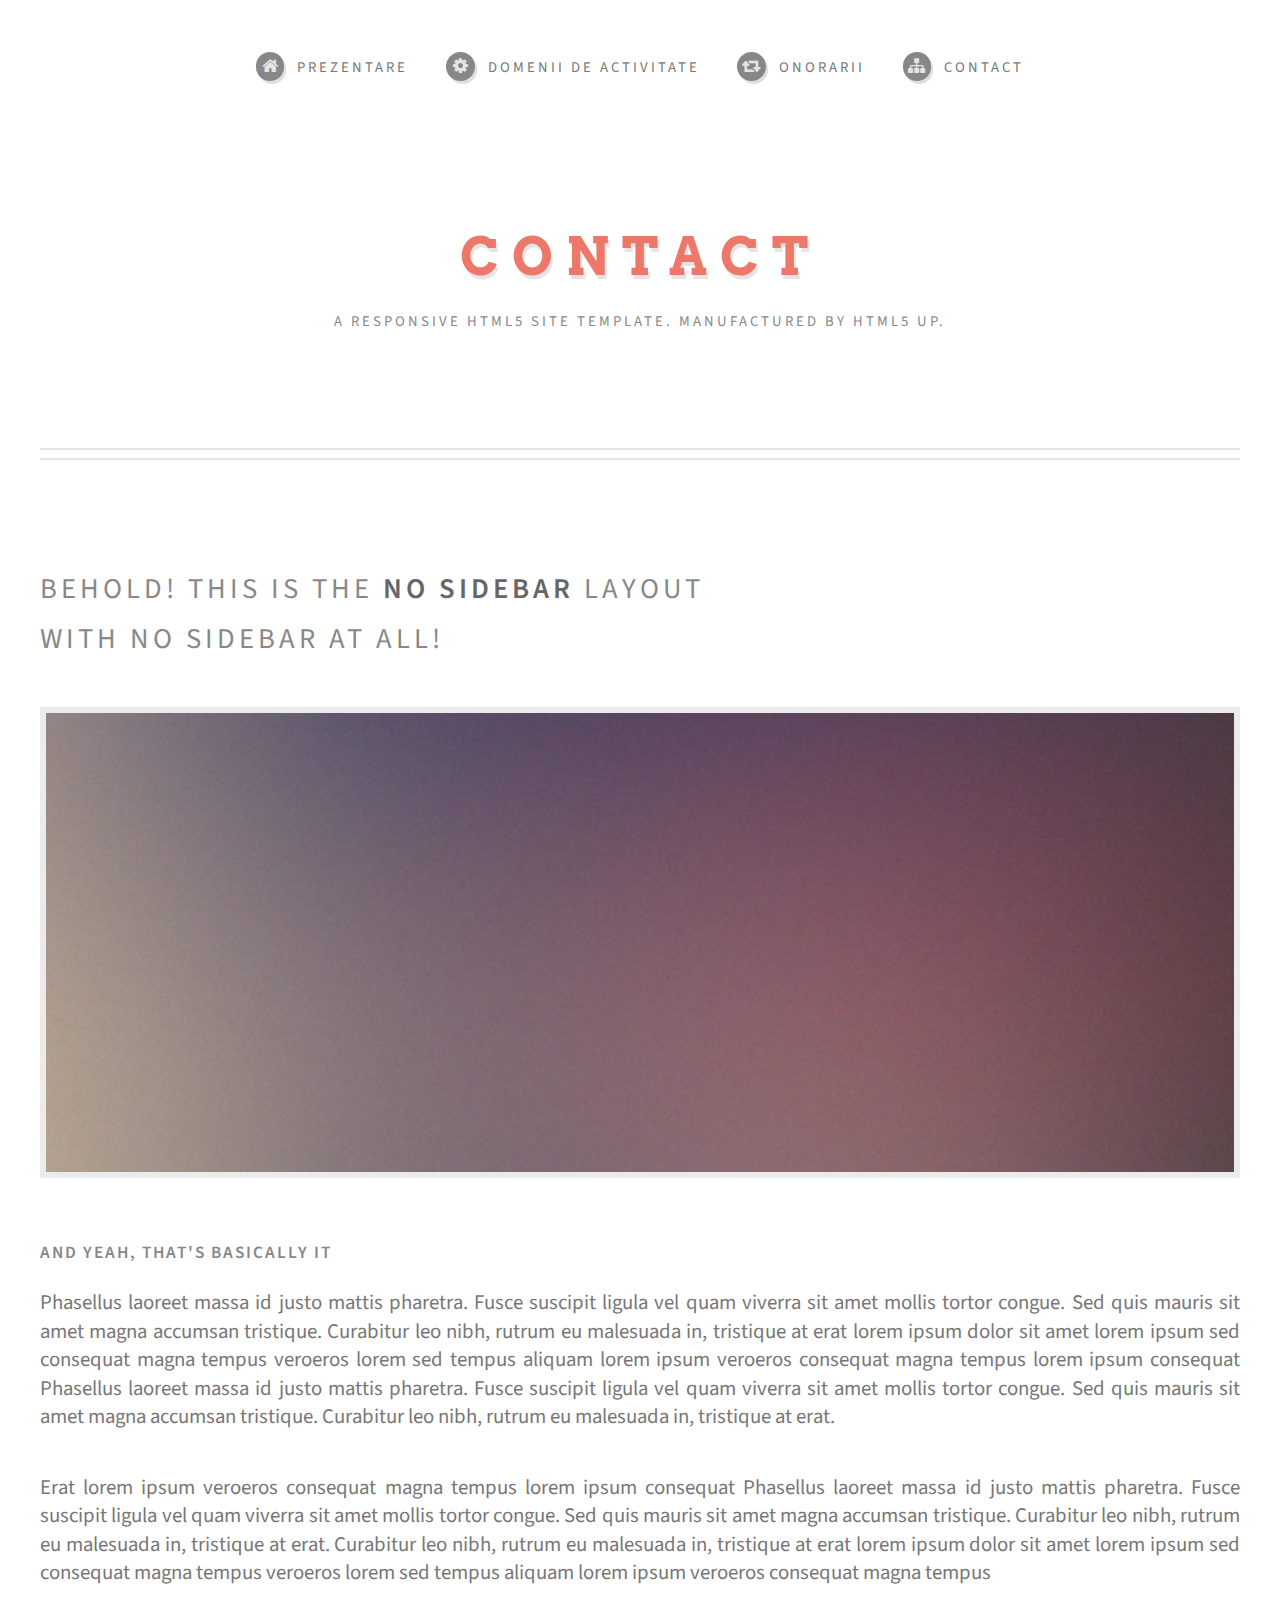
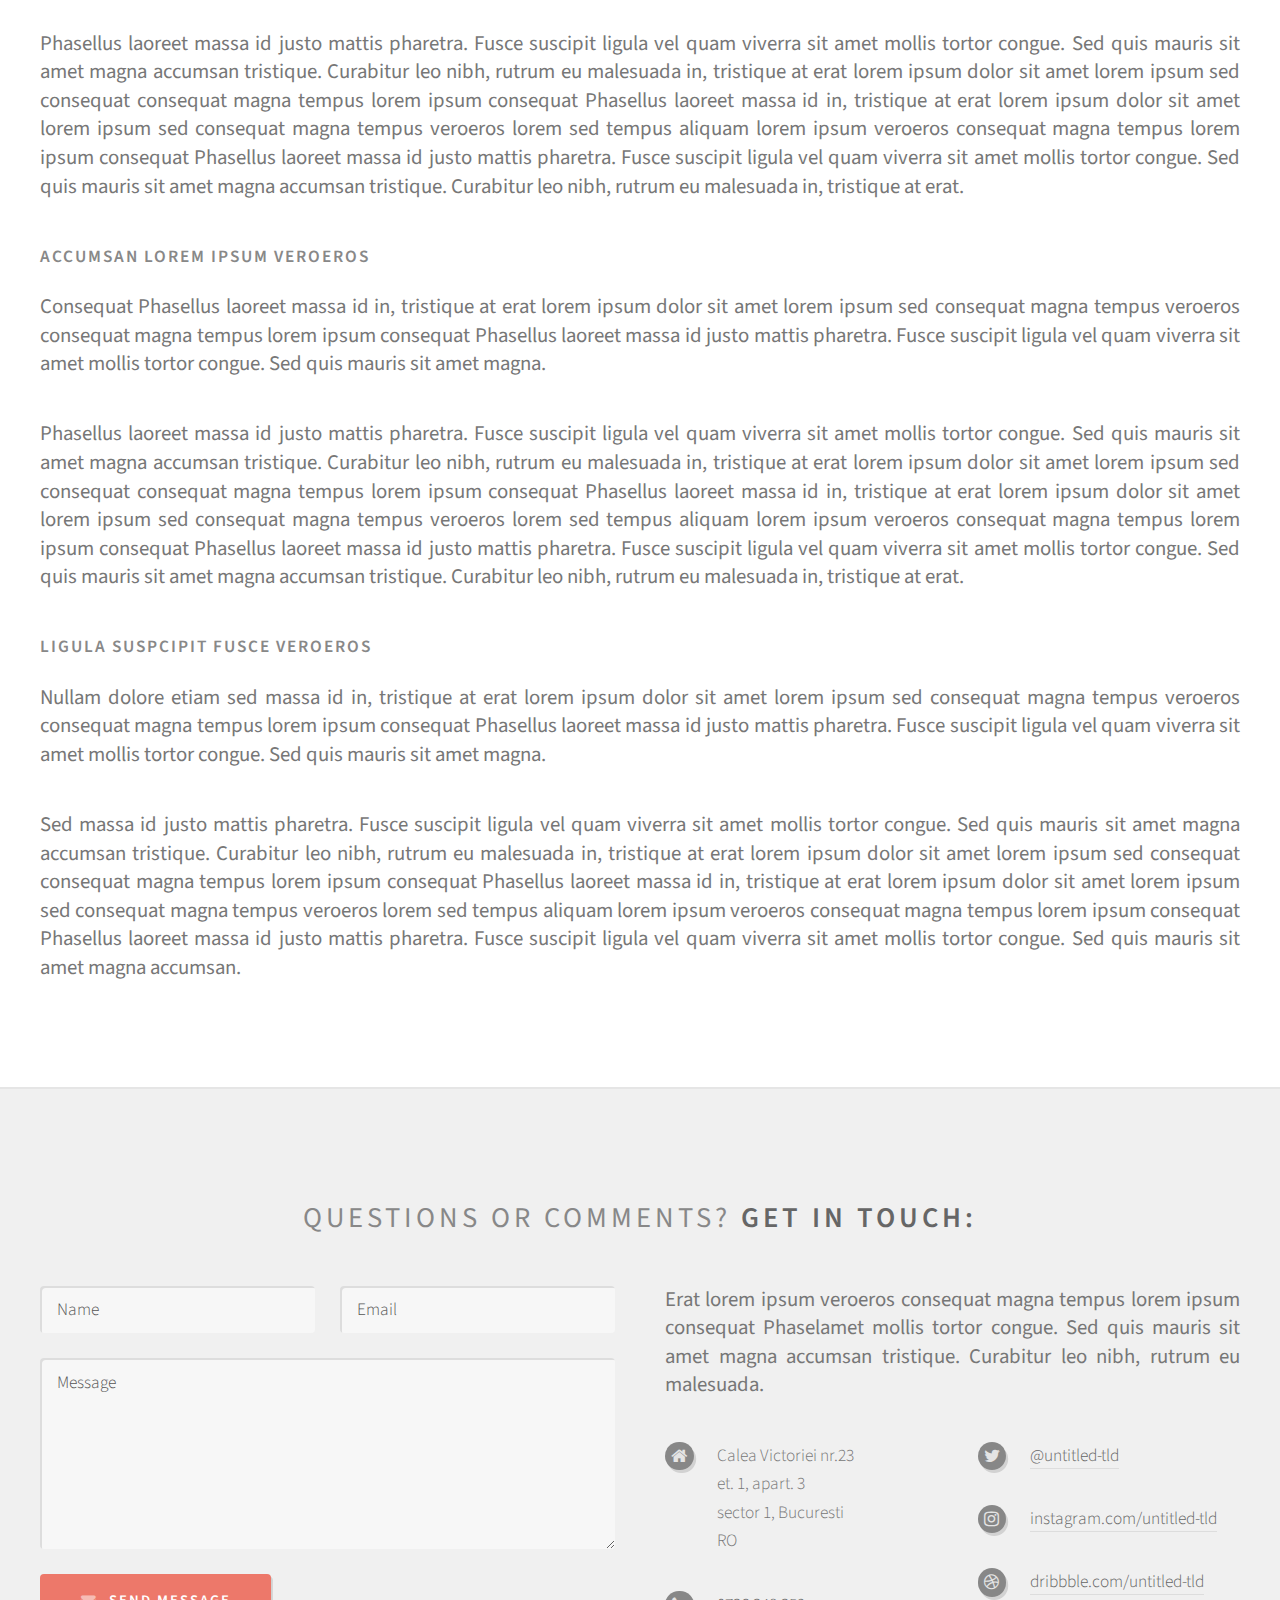
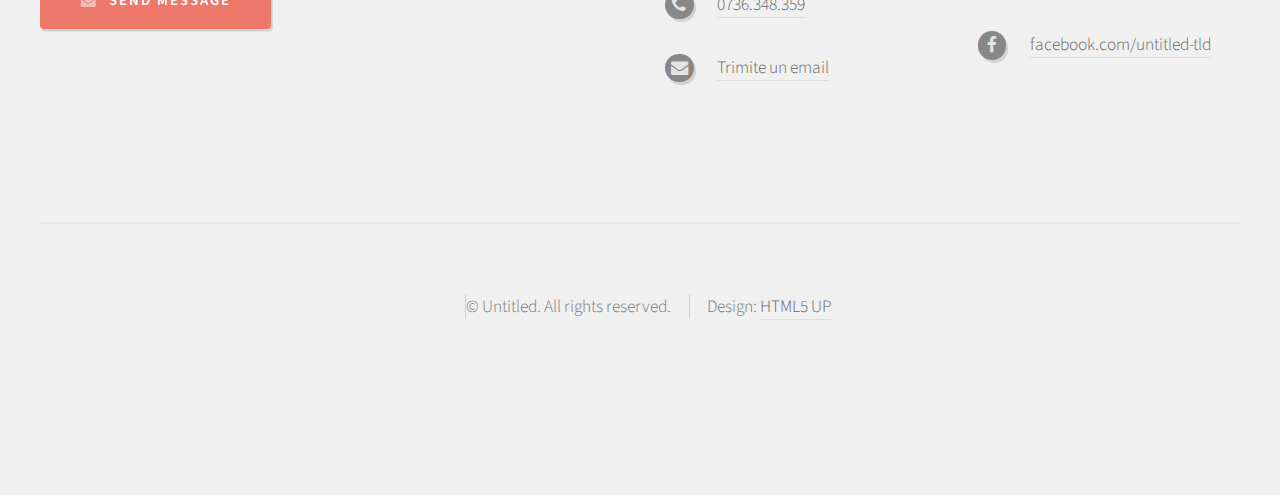
<file: no-sidebar.html>
<!DOCTYPE HTML>
<!--
	Strongly Typed by HTML5 UP
	html5up.net | @ajlkn
	Free for personal and commercial use under the CCA 3.0 license (html5up.net/license)
-->
<html>
	<head>
		<title>No Sidebar - Strongly Typed by HTML5 UP</title>
		<meta charset="utf-8" />
		<meta name="viewport" content="width=device-width, initial-scale=1" />
		<!--[if lte IE 8]><script src="assets/js/ie/html5shiv.js"></script><![endif]-->
		<link rel="stylesheet" href="assets/css/main.css" />
		<!--[if lte IE 8]><link rel="stylesheet" href="assets/css/ie8.css" /><![endif]-->
	</head>
	<body class="no-sidebar">
		<div id="page-wrapper">

			<!-- Header -->
				<div id="header-wrapper">
					<div id="header" class="container">

						<!-- Logo -->
							<h1 id="logo"><a href="index.html">Contact</a></h1>
							<p>A responsive HTML5 site template. Manufactured by HTML5 UP.</p>

						<!-- Nav -->
							<nav id="nav">
								<ul>
									<li><a class="icon fa-home" href="index.html"><span>Prezentare</span></a></li>
									
									<li><a class="icon fa-cog" href="left-sidebar.html"><span>Domenii de activitate</span></a></li>
									<li><a class="icon fa-retweet" href="right-sidebar.html"><span>Onorarii</span></a></li>
									<li><a class="icon fa-sitemap" href="no-sidebar.html"><span>Contact</span></a></li>
								</ul>
							</nav>

					</div>
				</div>

			<!-- Main -->
				<div id="main-wrapper">
					<div id="main" class="container">
						<div id="content">

							<!-- Post -->
								<article class="box post">
									<header>
										<h2>Behold! This is the <strong>no sidebar</strong> layout<br />
										with no sidebar at all!</h2>
									</header>
									<span class="image featured"><img src="images/pic04.jpg" alt="" /></span>
									<h3>And yeah, that's basically it</h3>
									<p>Phasellus laoreet massa id justo mattis pharetra. Fusce suscipit
									ligula vel quam viverra sit amet mollis tortor congue. Sed quis mauris
									sit amet magna accumsan tristique. Curabitur leo nibh, rutrum eu malesuada
									in, tristique at erat lorem ipsum dolor sit amet lorem ipsum sed consequat
									magna tempus veroeros lorem sed tempus aliquam lorem ipsum veroeros
									consequat magna tempus lorem ipsum consequat Phasellus laoreet massa id
									justo mattis pharetra. Fusce suscipit ligula vel quam viverra sit amet
									mollis tortor congue. Sed quis mauris sit amet magna accumsan tristique.
									Curabitur leo nibh, rutrum eu malesuada in, tristique at erat.</p>
									<p>Erat lorem ipsum veroeros consequat magna tempus lorem ipsum consequat
									Phasellus laoreet massa id justo mattis pharetra. Fusce suscipit ligula
									vel quam viverra sit amet mollis tortor congue. Sed quis mauris sit amet
									magna accumsan tristique. Curabitur leo nibh, rutrum eu malesuada in,
									tristique at erat. Curabitur leo nibh, rutrum eu malesuada  in, tristique
									at erat lorem ipsum dolor sit amet lorem ipsum sed consequat magna
									tempus veroeros lorem sed tempus aliquam lorem ipsum veroeros consequat
									magna tempus</p>
									<p>Phasellus laoreet massa id justo mattis pharetra. Fusce suscipit
									ligula vel quam viverra sit amet mollis tortor congue. Sed quis mauris
									sit amet magna accumsan tristique. Curabitur leo nibh, rutrum eu malesuada
									in, tristique at erat lorem ipsum dolor sit amet lorem ipsum sed consequat
									consequat magna tempus lorem ipsum consequat Phasellus laoreet massa id
									in, tristique at erat lorem ipsum dolor sit amet lorem ipsum sed consequat
									magna tempus veroeros lorem sed tempus aliquam lorem ipsum veroeros
									consequat magna tempus lorem ipsum consequat Phasellus laoreet massa id
									justo mattis pharetra. Fusce suscipit ligula vel quam viverra sit amet
									mollis tortor congue. Sed quis mauris sit amet magna accumsan tristique.
									Curabitur leo nibh, rutrum eu malesuada in, tristique at erat.</p>
									<h3>Accumsan lorem ipsum veroeros</h3>
									<p>Consequat Phasellus laoreet massa id in, tristique at erat lorem
									ipsum dolor sit amet lorem ipsum sed consequat magna tempus veroeros
									consequat magna tempus lorem ipsum consequat Phasellus laoreet massa id
									justo mattis pharetra. Fusce suscipit ligula vel quam viverra sit amet
									mollis tortor congue. Sed quis mauris sit amet magna.</p>
									<p>Phasellus laoreet massa id justo mattis pharetra. Fusce suscipit
									ligula vel quam viverra sit amet mollis tortor congue. Sed quis mauris
									sit amet magna accumsan tristique. Curabitur leo nibh, rutrum eu malesuada
									in, tristique at erat lorem ipsum dolor sit amet lorem ipsum sed consequat
									consequat magna tempus lorem ipsum consequat Phasellus laoreet massa id
									in, tristique at erat lorem ipsum dolor sit amet lorem ipsum sed consequat
									magna tempus veroeros lorem sed tempus aliquam lorem ipsum veroeros
									consequat magna tempus lorem ipsum consequat Phasellus laoreet massa id
									justo mattis pharetra. Fusce suscipit ligula vel quam viverra sit amet
									mollis tortor congue. Sed quis mauris sit amet magna accumsan tristique.
									Curabitur leo nibh, rutrum eu malesuada in, tristique at erat.</p>
									<h3>Ligula suspcipit fusce veroeros</h3>
									<p>Nullam dolore etiam sed massa id in, tristique at erat lorem
									ipsum dolor sit amet lorem ipsum sed consequat magna tempus veroeros
									consequat magna tempus lorem ipsum consequat Phasellus laoreet massa id
									justo mattis pharetra. Fusce suscipit ligula vel quam viverra sit amet
									mollis tortor congue. Sed quis mauris sit amet magna.</p>
									<p>Sed massa id justo mattis pharetra. Fusce suscipit
									ligula vel quam viverra sit amet mollis tortor congue. Sed quis mauris
									sit amet magna accumsan tristique. Curabitur leo nibh, rutrum eu malesuada
									in, tristique at erat lorem ipsum dolor sit amet lorem ipsum sed consequat
									consequat magna tempus lorem ipsum consequat Phasellus laoreet massa id
									in, tristique at erat lorem ipsum dolor sit amet lorem ipsum sed consequat
									magna tempus veroeros lorem sed tempus aliquam lorem ipsum veroeros
									consequat magna tempus lorem ipsum consequat Phasellus laoreet massa id
									justo mattis pharetra. Fusce suscipit ligula vel quam viverra sit amet
									mollis tortor congue. Sed quis mauris sit amet magna accumsan.</p>
								</article>

						</div>
					</div>
				</div>

			<!-- Footer -->
				<div id="footer-wrapper">
					<div id="footer" class="container">
						<header>
							<h2>Questions or comments? <strong>Get in touch:</strong></h2>
						</header>
						<div class="row">
							<div class="6u 12u(mobile)">
								<section>
									<form method="post" action="#">
										<div class="row 50%">
											<div class="6u 12u(mobile)">
												<input name="name" placeholder="Name" type="text" />
											</div>
											<div class="6u 12u(mobile)">
												<input name="email" placeholder="Email" type="text" />
											</div>
										</div>
										<div class="row 50%">
											<div class="12u">
												<textarea name="message" placeholder="Message"></textarea>
											</div>
										</div>
										<div class="row 50%">
											<div class="12u">
												<a href="#" class="form-button-submit button icon fa-envelope">Send Message</a>
											</div>
										</div>
									</form>
								</section>
							</div>
							<div class="6u 12u(mobile)">
								<section>
									<p>Erat lorem ipsum veroeros consequat magna tempus lorem ipsum consequat Phaselamet
									mollis tortor congue. Sed quis mauris sit amet magna accumsan tristique. Curabitur
									leo nibh, rutrum eu malesuada.</p>
									<div class="row">
										<div class="6u 12u(mobile)">
											<ul class="icons">
												<li class="icon fa-home">
													Calea Victoriei nr.23<br />
                                                    et. 1, apart. 3<br />
													sector 1, Bucuresti<br />
													RO
												</li>
												<li class="icon fa-phone">
                                                     <a href="tel:0040736348359">0736.348.359</a> 
												
												</li>
												<li class="icon fa-envelope">
													
								<a href="mailto:alina.marina.simionescu@gmail.com">Trimite un email </a>
												</li>
											</ul>
										</div>
										<div class="6u 12u(mobile)">
											<ul class="icons">
												<li class="icon fa-twitter">
													<a href="#">@untitled-tld</a>
												</li>
												<li class="icon fa-instagram">
													<a href="#">instagram.com/untitled-tld</a>
												</li>
												<li class="icon fa-dribbble">
													<a href="#">dribbble.com/untitled-tld</a>
												</li>
												<li class="icon fa-facebook">
													<a href="#">facebook.com/untitled-tld</a>
												</li>
											</ul>
										</div>
									</div>
								</section>
							</div>
						</div>
					</div>
					<div id="copyright" class="container">
						<ul class="links">
							<li>&copy; Untitled. All rights reserved.</li><li>Design: <a href="http://html5up.net">HTML5 UP</a></li>
						</ul>
					</div>
				</div>

		</div>

		<!-- Scripts -->
			<script src="assets/js/jquery.min.js"></script>
			<script src="assets/js/jquery.dropotron.min.js"></script>
			<script src="assets/js/skel.min.js"></script>
			<script src="assets/js/skel-viewport.min.js"></script>
			<script src="assets/js/util.js"></script>
			<!--[if lte IE 8]><script src="assets/js/ie/respond.min.js"></script><![endif]-->
			<script src="assets/js/main.js"></script>

	</body>
</html>
</file>
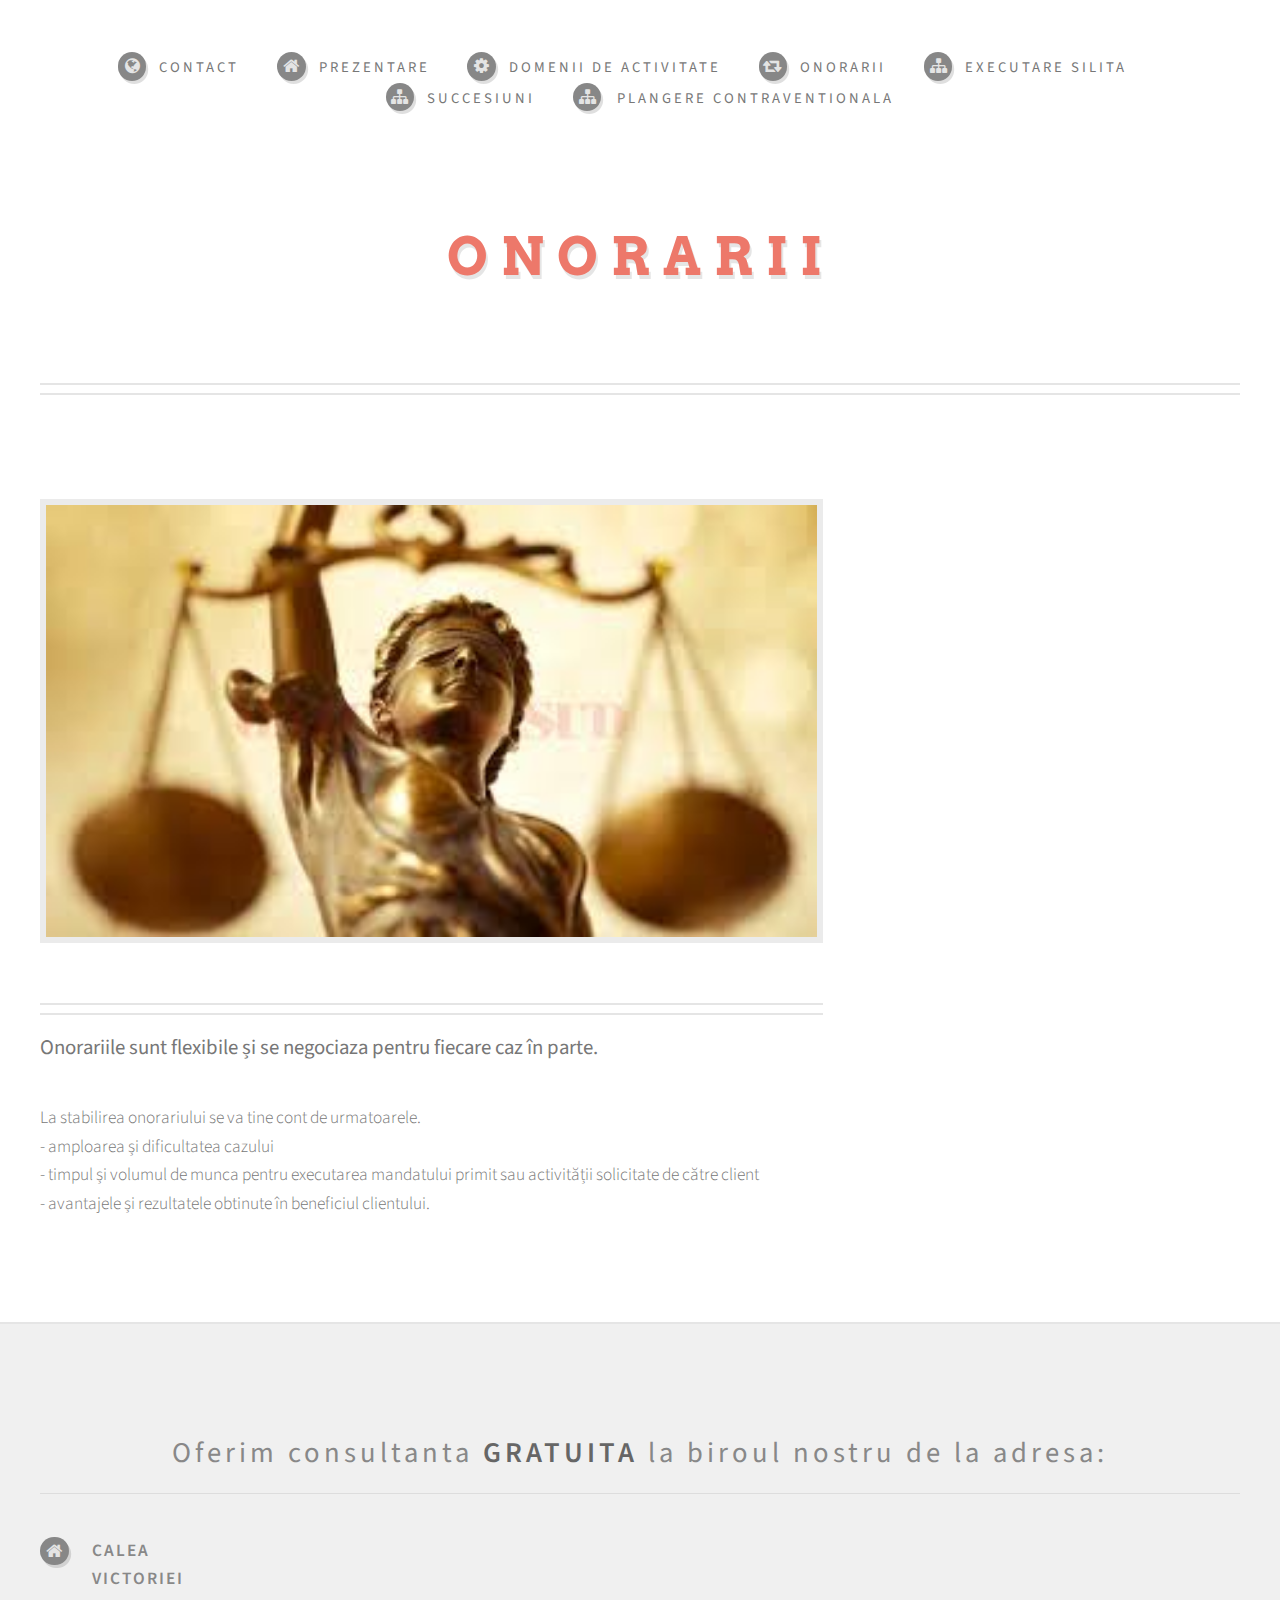
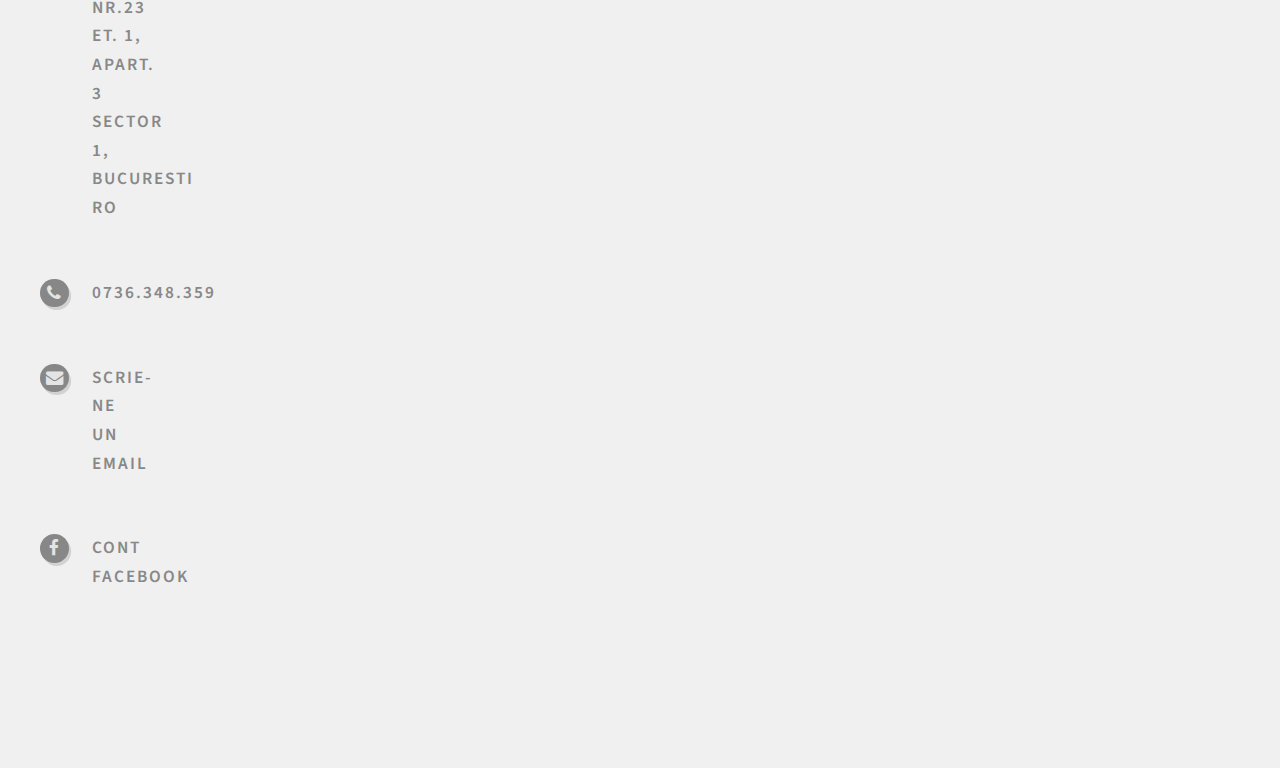
<file: onorarii.html>
<!DOCTYPE HTML>
<!--
	Strongly Typed by HTML5 UP
	html5up.net | @ajlkn
	Free for personal and commercial use under the CCA 3.0 license (html5up.net/license)
-->
<html>
	<head>
		<title>onorarii</title>
		<meta charset="utf-8" />
		<meta name="viewport" content="width=device-width, initial-scale=1" />
		<!--[if lte IE 8]><script src="assets/js/ie/html5shiv.js"></script><![endif]-->
		<link rel="stylesheet" href="assets/css/main.css" />
		<!--[if lte IE 8]><link rel="stylesheet" href="assets/css/ie8.css" /><![endif]-->
	</head>
    <script>
  (function(i,s,o,g,r,a,m){i['GoogleAnalyticsObject']=r;i[r]=i[r]||function(){
  (i[r].q=i[r].q||[]).push(arguments)},i[r].l=1*new Date();a=s.createElement(o),
  m=s.getElementsByTagName(o)[0];a.async=1;a.src=g;m.parentNode.insertBefore(a,m)
  })(window,document,'script','https://www.google-analytics.com/analytics.js','ga');

  ga('create', 'UA-92009439-1', 'auto');
  ga('send', 'pageview');

</script>
	<body class="right-sidebar">
		<div id="page-wrapper">

			<!-- Header -->
				<div id="header-wrapper">
					<div id="header" class="container">

						<!-- Logo -->
							<h1 id="logo"><a href="index.html">Onorarii</a></h1>
                        
							

						<!-- Nav -->
						<nav id="nav">
							<ul>
                                <li> <a class="icon fa-globe" 
                                       href="contact.html"
                                     ><span >Contact</span></a></li>
                                
								<li><a class="icon fa-home" href="index.html"><span>Prezentare</span></a></li>
								<li><a class="icon fa-cog" href="activitati.html"><span>Domenii de activitate</span></a></li>
								<li><a class="icon fa-retweet" href="onorarii.html"><span>Onorarii</span></a></li>
								<li><a class="icon fa-sitemap" href="executare-silita.html"><span>Executare Silita</span></a></li>
                                 <li><a class="icon fa-sitemap" href="succesiune.html"><span>Succesiuni</span></a></li>
                                <li>
                                        <a class="icon fa-sitemap" href="plangere-contrav.html">
                                          <span>Plangere contraventionala</span></a></li>
							</ul>
						</nav>

					</div>
				</div>

			<!-- Main -->
				<div id="main-wrapper">
					<div id="main" class="container">
						<div class="row">
                            
							<!-- Content -->
								<div id="content" class="8u 12u(mobile)">
                                    <span class="image featured"><img src="images/balanta.jpg" alt="" /></span>
									<!-- Post -->
										<article class="box post">
											
										<br>	
											<p>Onorariile sunt flexibile și se negociaza pentru fiecare caz în parte.</p>
<ul>La stabilirea onorariului se va tine cont de urmatoarele. 
<li>- amploarea și dificultatea cazului</li>
<li>- timpul și volumul de munca pentru executarea mandatului primit sau activității solicitate de către client</li>
<li>- avantajele și rezultatele obtinute în beneficiul clientului.</li>
</ul>

								
											
											
											
										</article>

								</div>

							<!-- Sidebar -->
								

						</div>
					</div>
				</div>

			<!-- Footer -->
				<div id="footer-wrapper">
					<div id="footer" class="container">
                        <header>
							<h2 style='text-transform: none'>Oferim consultanta <strong>GRATUITA</strong> la biroul nostru de la adresa:
                                <hr>
                            </h2>
						</header>
						<section><div class="row">
							<div class="6u 12u(mobile)">
								<section>
                            <div class="row">
							<div class="6u 12u(mobile)">
								<section>
									<div class="row">
										<div class="6u 12u(mobile)">
											<ul class="icons">
                                                <li class="icon fa-home">
                                                    <h3>
                                                    <a href="https://goo.gl/maps/WLkVQPnCkax"> 
                                                        Calea Victoriei nr.23<br />
                                                        et. 1, apart. 3<br />
                                                        sector 1, Bucuresti<br />
                                                        RO
                                                    </a>
                                                    </h3>
												</li>
												<li class="icon fa-phone">
                                                    <h3>
                                                     <a href="tel:0736348359">0736.348.359</a>
                                                    </h3>
                                                </li>
												<li class="icon fa-envelope">
								                    <h3>
                                                    <a href="mailto:alina.marina.simionescu@gmail.com">Scrie-ne un email </a>
                                                    </h3>
                                                </li>
                                                <li class="icon fa-facebook" >
													<h3>
                                                    <a  href="https://web.facebook.com/cabinet.avocatura.alina.simionescu/">Cont facebook</a>
                                                    </h3>
                                                </li>
											</ul>
										</div>
									</div>
								</section>
							</div>
						</div>
								</section>
							</div>
						</div>
								</section>
						
					</div>
					
				</div>

		</div>

		<!-- Scripts -->
			<script src="assets/js/jquery.min.js"></script>
			<script src="assets/js/jquery.dropotron.min.js"></script>
			<script src="assets/js/skel.min.js"></script>
			<script src="assets/js/skel-viewport.min.js"></script>
			<script src="assets/js/util.js"></script>
			<!--[if lte IE 8]><script src="assets/js/ie/respond.min.js"></script><![endif]-->
			<script src="assets/js/main.js"></script>

	</body>
</html>
</file>
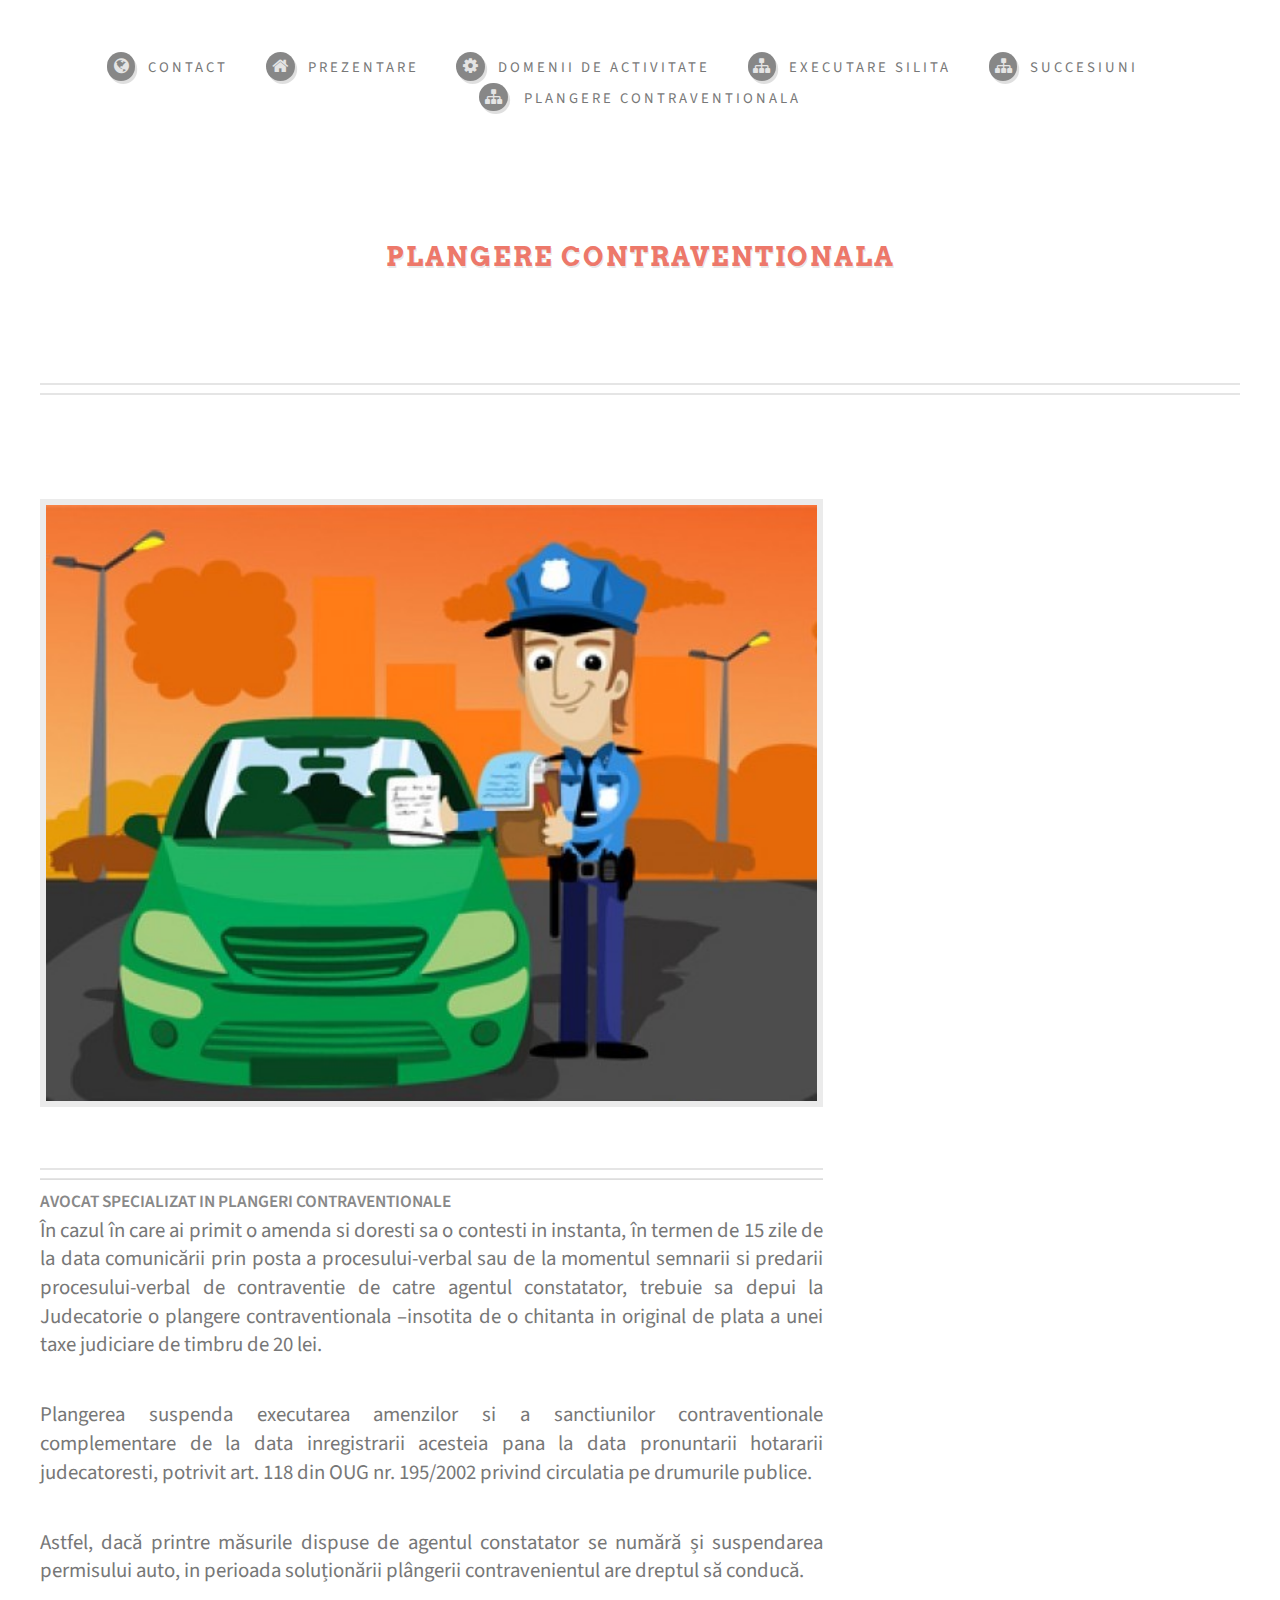
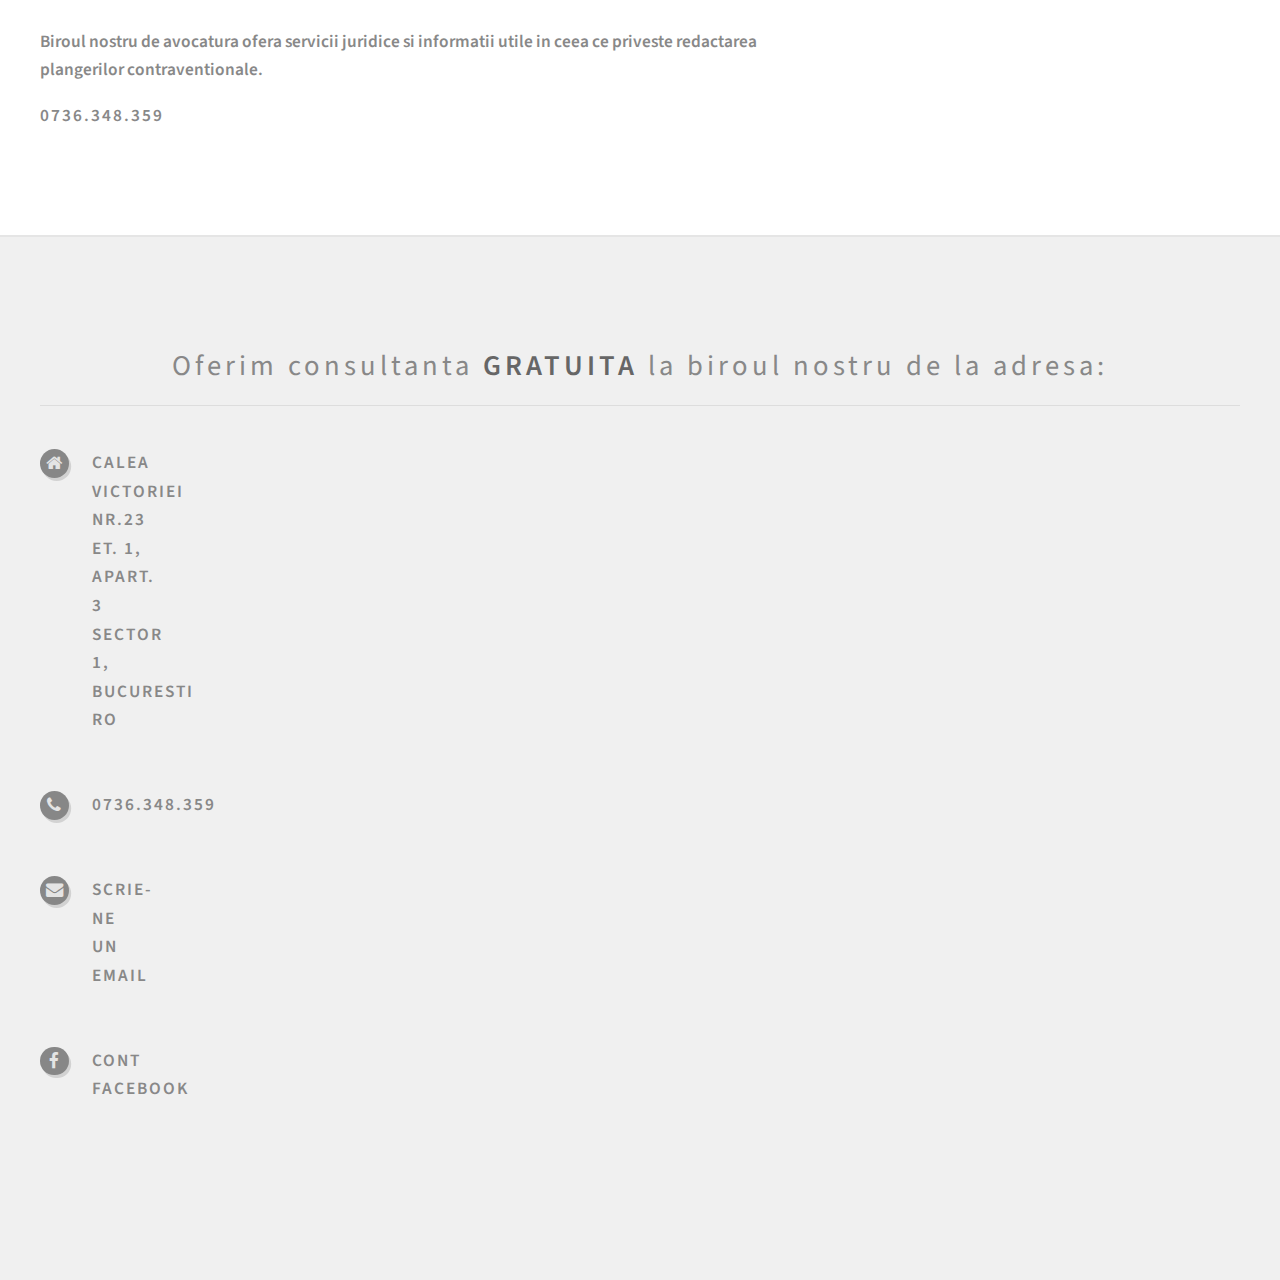
<file: plangere-contrav.html>
<!DOCTYPE HTML>
<!--
	Strongly Typed by HTML5 UP
	html5up.net | @ajlkn
	Free for personal and commercial use under the CCA 3.0 license (html5up.net/license)
-->
<html>
	<head>
		<title>plangerea contraventionala</title>
		<meta charset="utf-8" />
		<meta name="viewport" content="width=device-width, initial-scale=1" />
		<!--[if lte IE 8]><script src="assets/js/ie/html5shiv.js"></script><![endif]-->
		<link rel="stylesheet" href="assets/css/main.css" />
		<!--[if lte IE 8]><link rel="stylesheet" href="assets/css/ie8.css" /><![endif]-->
	</head>
    <script>
  (function(i,s,o,g,r,a,m){i['GoogleAnalyticsObject']=r;i[r]=i[r]||function(){
  (i[r].q=i[r].q||[]).push(arguments)},i[r].l=1*new Date();a=s.createElement(o),
  m=s.getElementsByTagName(o)[0];a.async=1;a.src=g;m.parentNode.insertBefore(a,m)
  })(window,document,'script','https://www.google-analytics.com/analytics.js','ga');

  ga('create', 'UA-92009439-1', 'auto');
  ga('send', 'pageview');

</script>
	<body class="right-sidebar">
		<div id="page-wrapper">

			<!-- Header -->
				<div id="header-wrapper">
					<div id="header" class="container">

						<!-- Logo -->
							<h1 id="logo"
                                style='letter-spacing: 2px; font-size: 1.5em;'
                            >Plangere contraventionala</h1>
							<!-- Nav -->
							<nav id="nav">
								<ul>
                                <li> <a class="icon fa-globe" 
                                       href="contact.html"
                                     ><span >Contact</span></a></li>
                                
								<li><a class="icon fa-home" href="index.html"><span>Prezentare</span></a></li>
								<li><a class="icon fa-cog" href="activitati.html"><span>Domenii de activitate</span></a></li>
								<li><a class="icon fa-sitemap" href="executare-silita.html"><span>Executare Silita</span></a></li>
                                 <li><a class="icon fa-sitemap" href="succesiune.html"><span>Succesiuni</span></a></li>
                                <li>
                                        <a class="icon fa-sitemap" href="plangere-contrav.html">
                                          <span>Plangere contraventionala</span></a></li>
							</ul>
							</nav>

					</div>
				</div>

			<!-- Main -->
				<div id="main-wrapper">
					<div id="main" class="container">
						<div class="row">
                            
							<!-- Content -->
								<div id="content" class="8u 12u(mobile)">
                                    <span class="image featured"><img src="images/amenda.jpg" alt="" />
                                    </span>
									<!-- Post -->
										<article class="box post" >
											<hr>
											<h4 style='text-transform: none'>
                                 
                                                AVOCAT SPECIALIZAT IN PLANGERI CONTRAVENTIONALE
                                            </h4>
                                            <p style='text-transform: none'>
                                                În cazul în care ai primit o amenda si doresti sa o contesti in instanta, în termen de 15 zile de la data comunicării prin posta a procesului-verbal sau de la momentul semnarii si predarii procesului-verbal de contraventie de catre agentul constatator, trebuie sa depui la Judecatorie o plangere contraventionala –insotita de o chitanta in original de plata a unei taxe judiciare de timbru de 20 lei.

											</p>
                                    
											<p style='text-transform: none' >
                                                Plangerea suspenda executarea amenzilor si a sanctiunilor contraventionale complementare de la data inregistrarii acesteia pana la data pronuntarii hotararii judecatoresti, potrivit art. 118 din OUG nr. 195/2002 privind circulatia pe drumurile publice.

                                            </p>	
								    
                                           
                                        <p style='text-transform: none'>
                                            Astfel, dacă printre măsurile dispuse de agentul constatator se numără și suspendarea permisului auto, in perioada soluționării plângerii contravenientul are dreptul să conducă.

                                        </p>
                                <strong>
                                        <h4 style='text-transform: none; margin-bottom: 1em;'>
                                                 Biroul nostru de avocatura ofera servicii juridice si informatii utile in ceea ce priveste redactarea plangerilor contraventionale.
                                            </h4>
                                        </strong>
                                           

                                            <h3>
                                                    <a href="tel:0736348359">0736.348.359</a>
                                                </h3>
											
										</article>

								</div>

							<!-- Sidebar -->
								

						</div>
					</div>
				</div>

			<!-- Footer -->
				<div id="footer-wrapper">
					<div id="footer" class="container">
                        <header>
							<h2 style='text-transform: none'>Oferim consultanta <strong>GRATUITA</strong> la biroul nostru de la adresa:
                                <hr>
                            </h2>
						</header>
						<section><div class="row">
							<div class="6u 12u(mobile)">
								<section>
                            <div class="row">
							<div class="6u 12u(mobile)">
								<section>
									<div class="row">
										<div class="6u 12u(mobile)">
											<ul class="icons">
                                                <li class="icon fa-home">
                                                    <h3>
                                                    <a href="https://goo.gl/maps/WLkVQPnCkax"> 
                                                        Calea Victoriei nr.23<br />
                                                        et. 1, apart. 3<br />
                                                        sector 1, Bucuresti<br />
                                                        RO
                                                    </a>
                                                    </h3>
												</li>
												<li class="icon fa-phone">
                                                    <h3>
                                                     <a href="tel:0736348359">0736.348.359</a>
                                                    </h3>
                                                </li>
												<li class="icon fa-envelope">
								                    <h3>
                                                    <a href="mailto:alina.marina.simionescu@gmail.com">Scrie-ne un email </a>
                                                    </h3>
                                                </li>
                                                <li class="icon fa-facebook" >
													<h3>
                                                    <a  href="https://web.facebook.com/cabinet.avocatura.alina.simionescu/">Cont facebook</a>
                                                    </h3>
                                                </li>
											</ul>
										</div>
									</div>
								</section>
							</div>
						</div>
								</section>
							</div>
						</div>
								</section>
						
					</div>
					
				</div>

		</div>

		<!-- Scripts -->
			<script src="assets/js/jquery.min.js"></script>
			<script src="assets/js/jquery.dropotron.min.js"></script>
			<script src="assets/js/skel.min.js"></script>
			<script src="assets/js/skel-viewport.min.js"></script>
			<script src="assets/js/util.js"></script>
			<!--[if lte IE 8]><script src="assets/js/ie/respond.min.js"></script><![endif]-->
			<script src="assets/js/main.js"></script>

	</body>
</html>
</file>
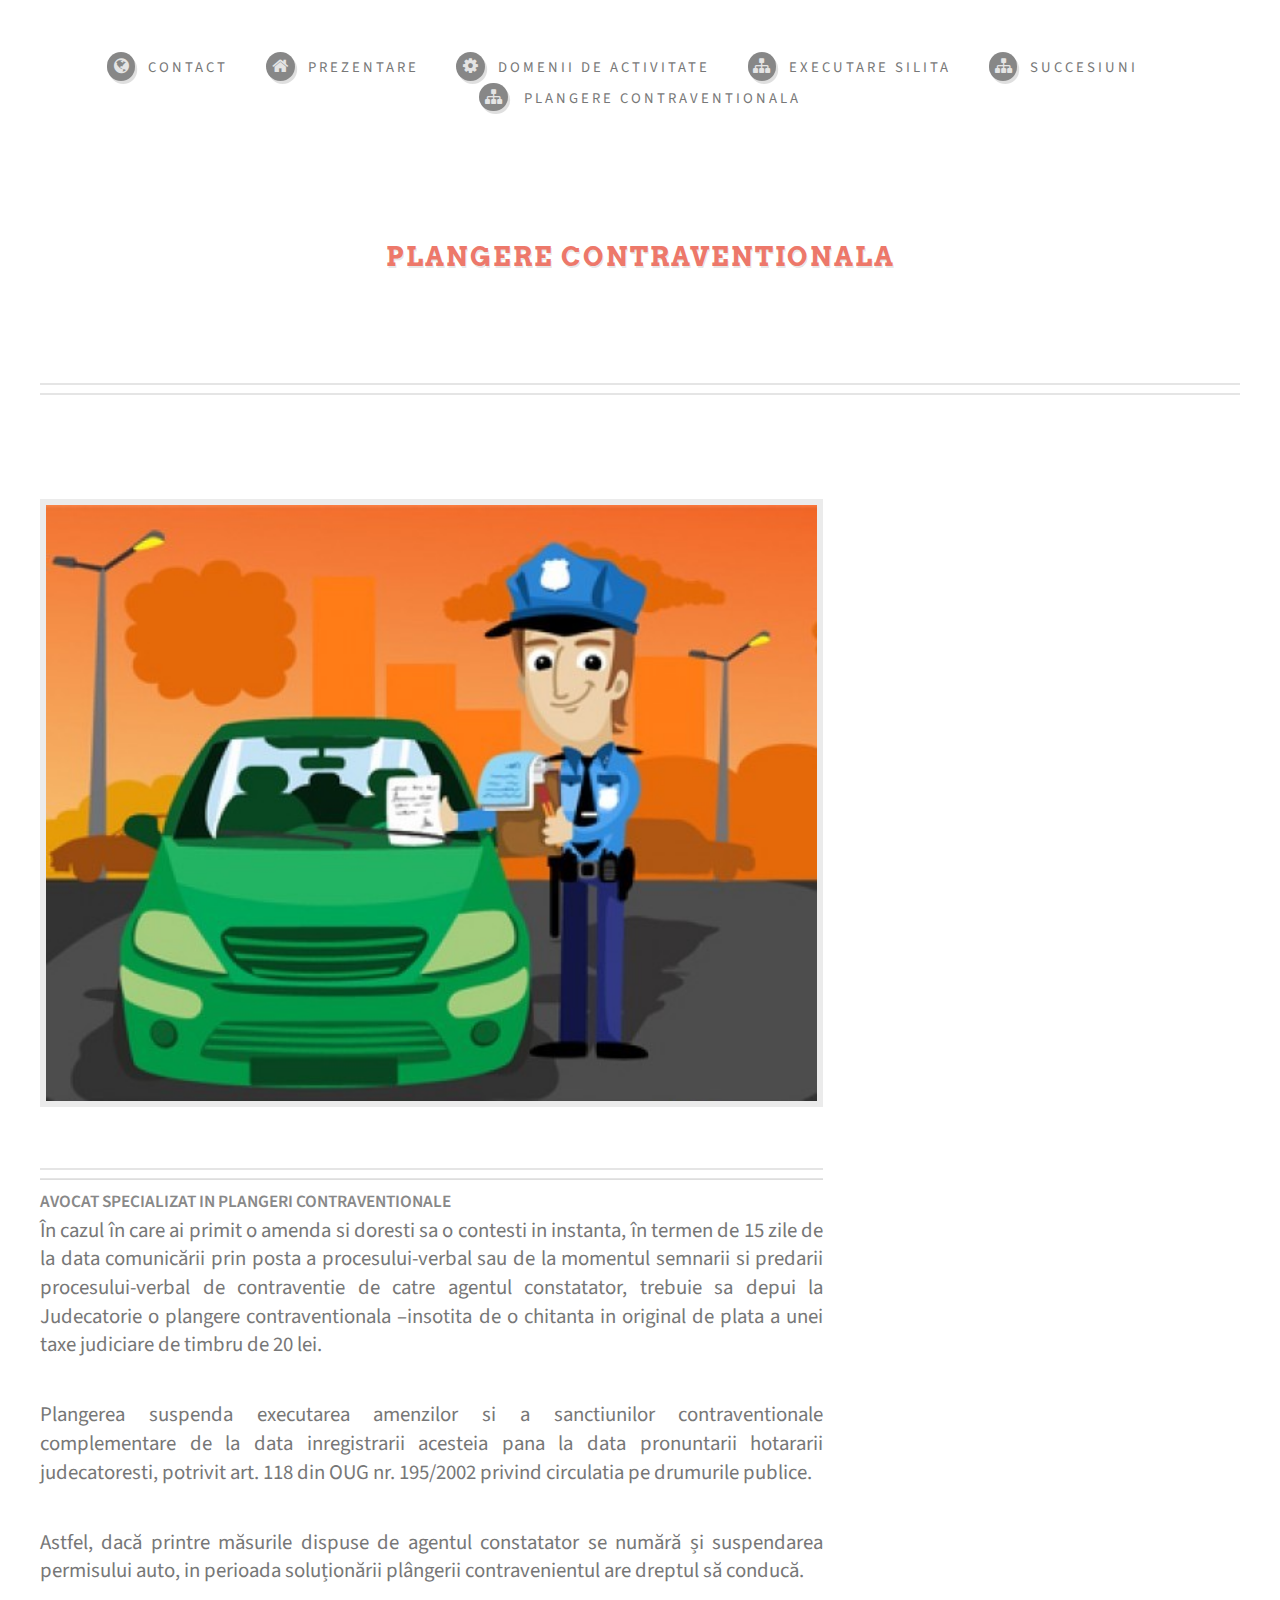
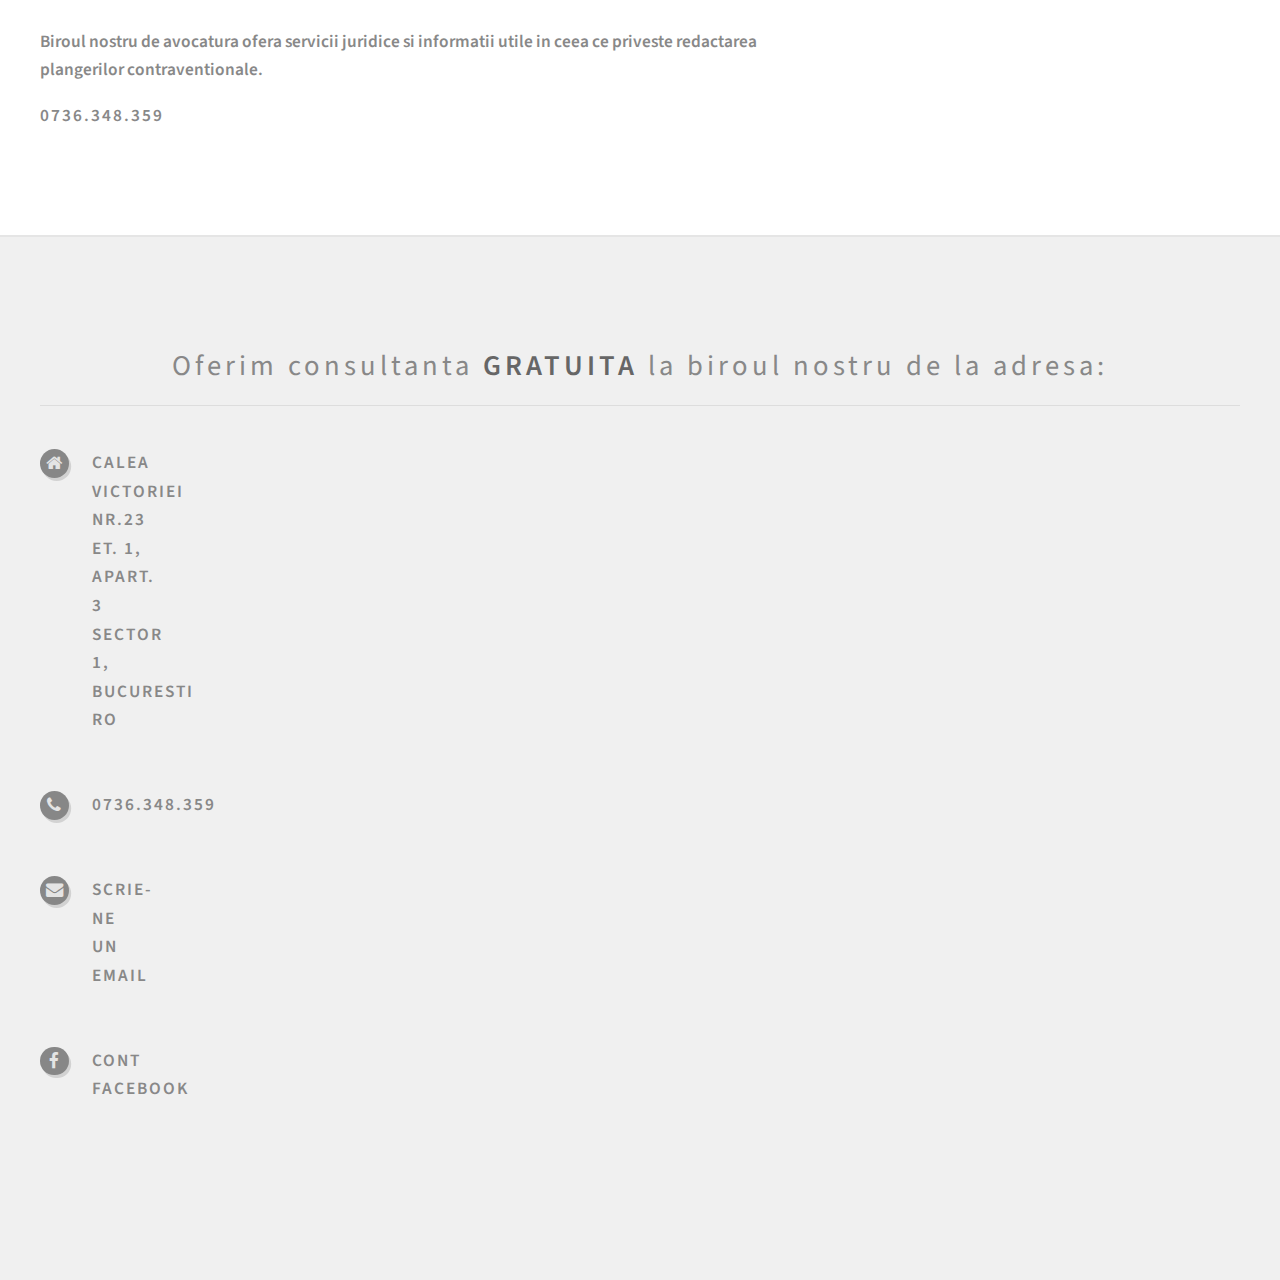
<file: plangere-contraventie.html>
<!DOCTYPE HTML>
<!--
	Strongly Typed by HTML5 UP
	html5up.net | @ajlkn
	Free for personal and commercial use under the CCA 3.0 license (html5up.net/license)
-->
<html>
	<head>
		<title>plangerea contraventionala</title>
		<meta charset="utf-8" />
		<meta name="viewport" content="width=device-width, initial-scale=1" />
		<!--[if lte IE 8]><script src="assets/js/ie/html5shiv.js"></script><![endif]-->
		<link rel="stylesheet" href="assets/css/main.css" />
		<!--[if lte IE 8]><link rel="stylesheet" href="assets/css/ie8.css" /><![endif]-->
        <!-- Hotjar Tracking Code for https://avocat-bucuresti-central.github.io/ -->
        <script>
            (function(h,o,t,j,a,r){
                h.hj=h.hj||function(){(h.hj.q=h.hj.q||[]).push(arguments)};
                h._hjSettings={hjid:1191338,hjsv:6};
                a=o.getElementsByTagName('head')[0];
                r=o.createElement('script');r.async=1;
                r.src=t+h._hjSettings.hjid+j+h._hjSettings.hjsv;
                a.appendChild(r);
            })(window,document,'https://static.hotjar.com/c/hotjar-','.js?sv=');
        </script>
	</head>
    <script>
  (function(i,s,o,g,r,a,m){i['GoogleAnalyticsObject']=r;i[r]=i[r]||function(){
  (i[r].q=i[r].q||[]).push(arguments)},i[r].l=1*new Date();a=s.createElement(o),
  m=s.getElementsByTagName(o)[0];a.async=1;a.src=g;m.parentNode.insertBefore(a,m)
  })(window,document,'script','https://www.google-analytics.com/analytics.js','ga');

  ga('create', 'UA-92009439-1', 'auto');
  ga('send', 'pageview');

</script>
	<body class="right-sidebar">
		<div id="page-wrapper">

			<!-- Header -->
				<div id="header-wrapper">
					<div id="header" class="container">

						<!-- Logo -->
							<h1 id="logo"
                                style='letter-spacing: 2px; font-size: 1.5em;'
                            >Plangere contraventionala</h1>
							<!-- Nav -->
							<nav id="nav">
								<ul>
                                <li> <a class="icon fa-globe" 
                                       href="contact.html"
                                     ><span >Contact</span></a></li>
                                
								<li><a class="icon fa-home" href="index.html"><span>Prezentare</span></a></li>
								<li><a class="icon fa-cog" href="activitati.html"><span>Domenii de activitate</span></a></li>
								<li><a class="icon fa-sitemap" href="executare-silita.html"><span>Executare Silita</span></a></li>
                                 <li><a class="icon fa-sitemap" href="succesiune.html"><span>Succesiuni</span></a></li>
                                <li>
                                        <a class="icon fa-sitemap" href="plangere-contraventie.html">
                                          <span>Plangere contraventionala</span></a></li>
							</ul>
							</nav>

					</div>
				</div>

			<!-- Main -->
				<div id="main-wrapper">
					<div id="main" class="container">
						<div class="row">
                            
							<!-- Content -->
								<div id="content" class="8u 12u(mobile)">
                                    <span class="image featured"><img src="images/amenda.jpg" alt="" />
                                    </span>
									<!-- Post -->
										<article class="box post" >
											<hr>
											<h4 style='text-transform: none'>
                                 
                                                AVOCAT SPECIALIZAT IN PLANGERI CONTRAVENTIONALE
                                            </h4>
                                            <p style='text-transform: none'>
                                                În cazul în care ai primit o amenda si doresti sa o contesti in instanta, în termen de 15 zile de la data comunicării prin posta a procesului-verbal sau de la momentul semnarii si predarii procesului-verbal de contraventie de catre agentul constatator, trebuie sa depui la Judecatorie o plangere contraventionala –insotita de o chitanta in original de plata a unei taxe judiciare de timbru de 20 lei.

											</p>
                                    
											<p style='text-transform: none' >
                                                Plangerea suspenda executarea amenzilor si a sanctiunilor contraventionale complementare de la data inregistrarii acesteia pana la data pronuntarii hotararii judecatoresti, potrivit art. 118 din OUG nr. 195/2002 privind circulatia pe drumurile publice.

                                            </p>	
								    
                                           
                                        <p style='text-transform: none'>
                                            Astfel, dacă printre măsurile dispuse de agentul constatator se numără și suspendarea permisului auto, in perioada soluționării plângerii contravenientul are dreptul să conducă.

                                        </p>
                                <strong>
                                        <h4 style='text-transform: none; margin-bottom: 1em;'>
                                                 Biroul nostru de avocatura ofera servicii juridice si informatii utile in ceea ce priveste redactarea plangerilor contraventionale.
                                            </h4>
                                        </strong>
                                           

                                            <h3>
                                                    <a href="tel:0736348359">0736.348.359</a>
                                                </h3>
											
										</article>

								</div>

							<!-- Sidebar -->
								

						</div>
					</div>
				</div>

			<!-- Footer -->
				<div id="footer-wrapper">
					<div id="footer" class="container">
                        <header>
							<h2 style='text-transform: none'>Oferim consultanta <strong>GRATUITA</strong> la biroul nostru de la adresa:
                                <hr>
                            </h2>
						</header>
						<section><div class="row">
							<div class="6u 12u(mobile)">
								<section>
                            <div class="row">
							<div class="6u 12u(mobile)">
								<section>
									<div class="row">
										<div class="6u 12u(mobile)">
											<ul class="icons">
                                                <li class="icon fa-home">
                                                    <h3>
                                                    <a href="https://goo.gl/maps/WLkVQPnCkax"> 
                                                        Calea Victoriei nr.23<br />
                                                        et. 1, apart. 3<br />
                                                        sector 1, Bucuresti<br />
                                                        RO
                                                    </a>
                                                    </h3>
												</li>
												<li class="icon fa-phone">
                                                    <h3>
                                                     <a href="tel:0736348359">0736.348.359</a>
                                                    </h3>
                                                </li>
												<li class="icon fa-envelope">
								                    <h3>
                                                    <a href="mailto:alina.marina.simionescu@gmail.com">Scrie-ne un email </a>
                                                    </h3>
                                                </li>
                                                <li class="icon fa-facebook" >
													<h3>
                                                    <a  href="https://web.facebook.com/cabinet.avocatura.alina.simionescu/">Cont facebook</a>
                                                    </h3>
                                                </li>
											</ul>
										</div>
									</div>
								</section>
							</div>
						</div>
								</section>
							</div>
						</div>
								</section>
						
					</div>
					
				</div>

		</div>

		<!-- Scripts -->
			<script src="assets/js/jquery.min.js"></script>
			<script src="assets/js/jquery.dropotron.min.js"></script>
			<script src="assets/js/skel.min.js"></script>
			<script src="assets/js/skel-viewport.min.js"></script>
			<script src="assets/js/util.js"></script>
			<!--[if lte IE 8]><script src="assets/js/ie/respond.min.js"></script><![endif]-->
			<script src="assets/js/main.js"></script>

	</body>
</html>
</file>
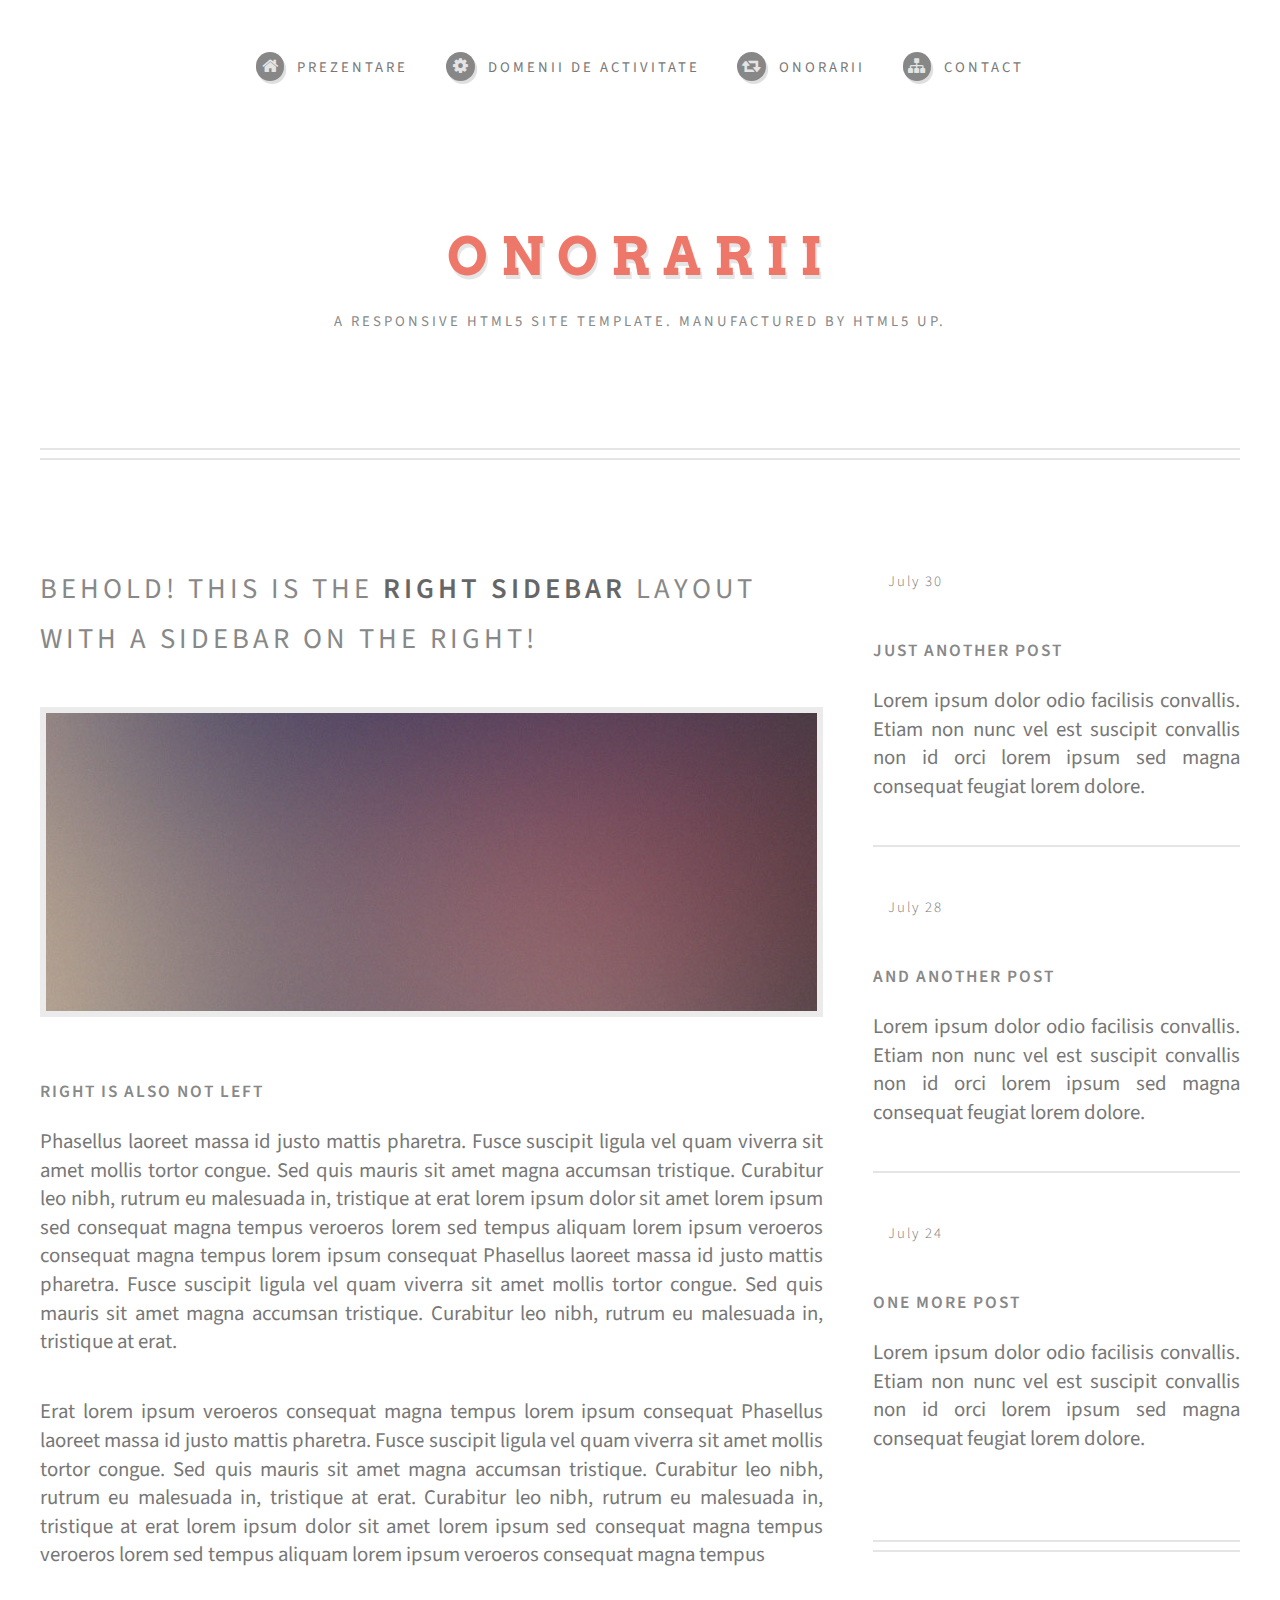
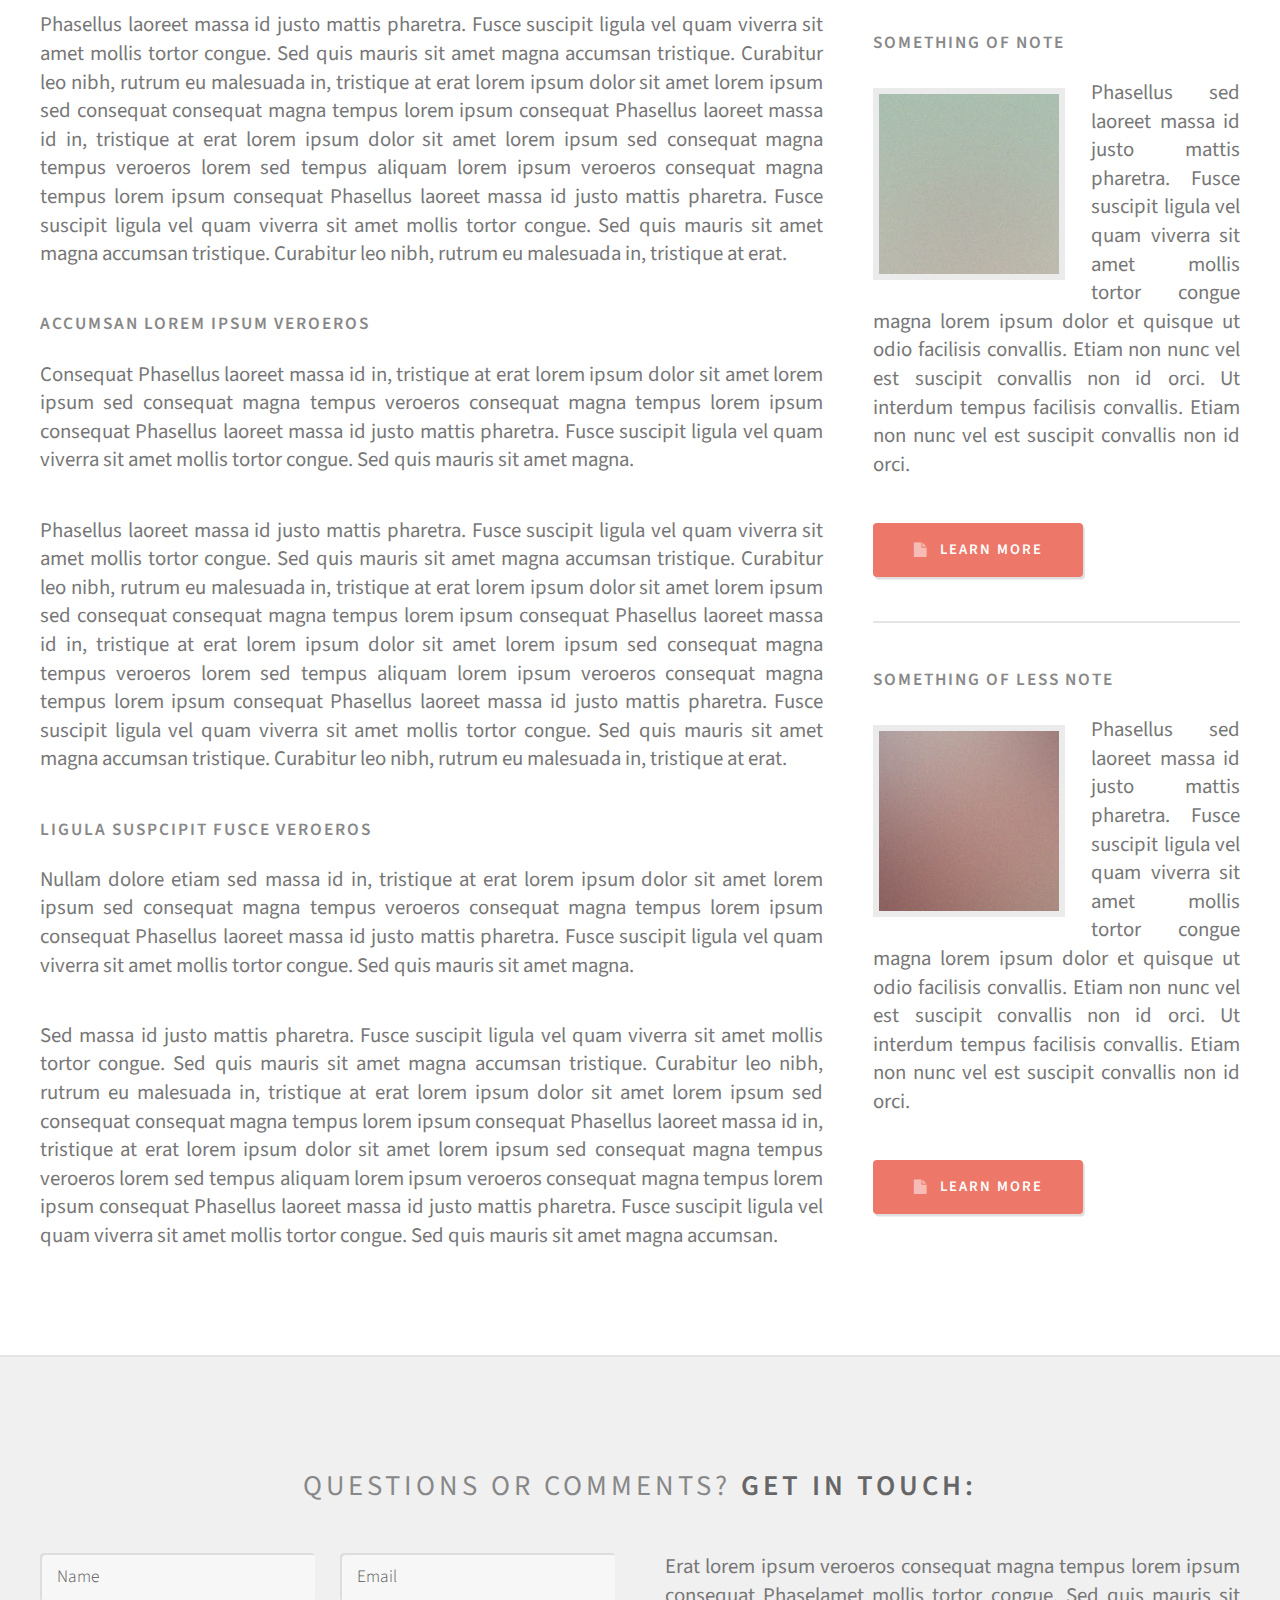
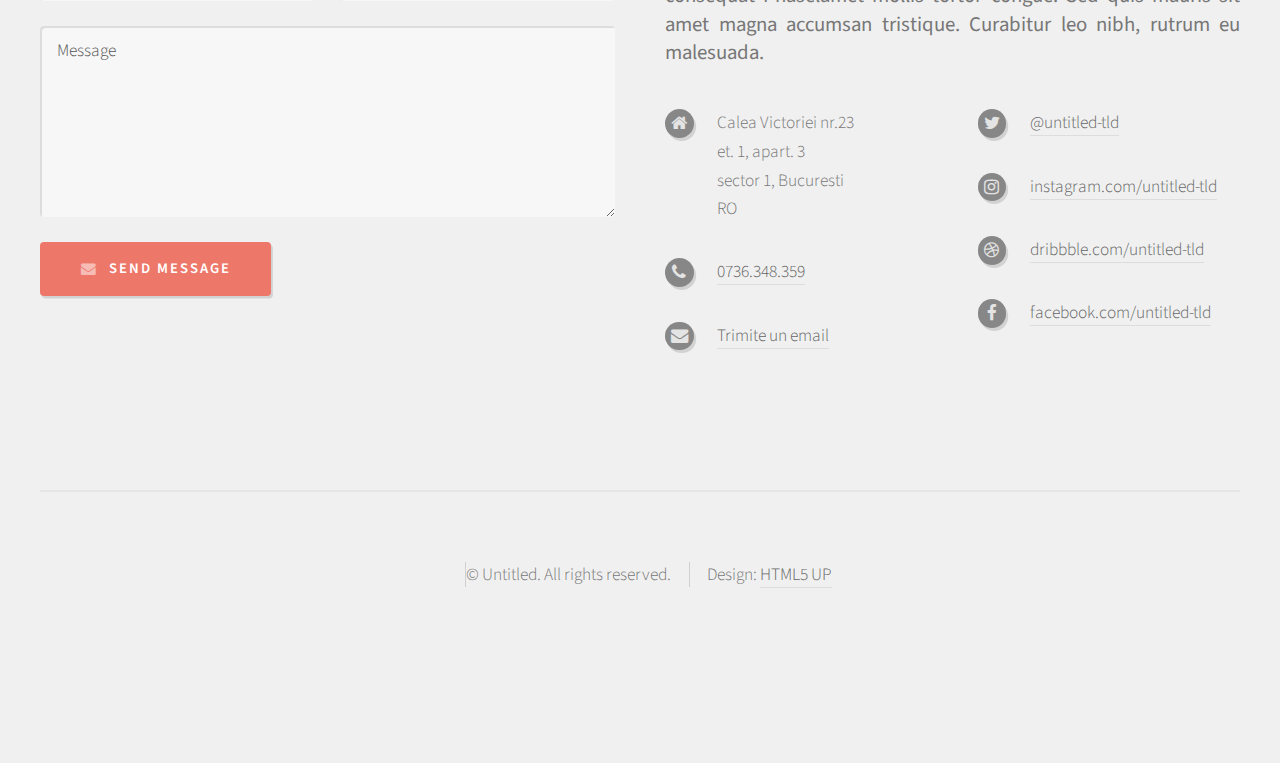
<file: right-sidebar.html>
<!DOCTYPE HTML>
<!--
	Strongly Typed by HTML5 UP
	html5up.net | @ajlkn
	Free for personal and commercial use under the CCA 3.0 license (html5up.net/license)
-->
<html>
	<head>
		<title>Right Sidebar - Strongly Typed by HTML5 UP</title>
		<meta charset="utf-8" />
		<meta name="viewport" content="width=device-width, initial-scale=1" />
		<!--[if lte IE 8]><script src="assets/js/ie/html5shiv.js"></script><![endif]-->
		<link rel="stylesheet" href="assets/css/main.css" />
		<!--[if lte IE 8]><link rel="stylesheet" href="assets/css/ie8.css" /><![endif]-->
	</head>
	<body class="right-sidebar">
		<div id="page-wrapper">

			<!-- Header -->
				<div id="header-wrapper">
					<div id="header" class="container">

						<!-- Logo -->
							<h1 id="logo"><a href="index.html">Onorarii</a></h1>
							<p>A responsive HTML5 site template. Manufactured by HTML5 UP.</p>

						<!-- Nav -->
						<nav id="nav">
								<ul>
									<li><a class="icon fa-home" href="index.html"><span>Prezentare</span></a></li>
									
									<li><a class="icon fa-cog" href="left-sidebar.html"><span>Domenii de activitate</span></a></li>
									<li><a class="icon fa-retweet" href="right-sidebar.html"><span>Onorarii</span></a></li>
									<li><a class="icon fa-sitemap" href="no-sidebar.html"><span>Contact</span></a></li>
								</ul>
							</nav>

					</div>
				</div>

			<!-- Main -->
				<div id="main-wrapper">
					<div id="main" class="container">
						<div class="row">

							<!-- Content -->
								<div id="content" class="8u 12u(mobile)">

									<!-- Post -->
										<article class="box post">
											<header>
												<h2>Behold! This is the <strong>right sidebar</strong> layout<br />
												with a sidebar on the right!</h2>
											</header>
											<span class="image featured"><img src="images/pic04.jpg" alt="" /></span>
											<h3>Right is also not left</h3>
											<p>Phasellus laoreet massa id justo mattis pharetra. Fusce suscipit
											ligula vel quam viverra sit amet mollis tortor congue. Sed quis mauris
											sit amet magna accumsan tristique. Curabitur leo nibh, rutrum eu malesuada
											in, tristique at erat lorem ipsum dolor sit amet lorem ipsum sed consequat
											magna tempus veroeros lorem sed tempus aliquam lorem ipsum veroeros
											consequat magna tempus lorem ipsum consequat Phasellus laoreet massa id
											justo mattis pharetra. Fusce suscipit ligula vel quam viverra sit amet
											mollis tortor congue. Sed quis mauris sit amet magna accumsan tristique.
											Curabitur leo nibh, rutrum eu malesuada in, tristique at erat.</p>
											<p>Erat lorem ipsum veroeros consequat magna tempus lorem ipsum consequat
											Phasellus laoreet massa id justo mattis pharetra. Fusce suscipit ligula
											vel quam viverra sit amet mollis tortor congue. Sed quis mauris sit amet
											magna accumsan tristique. Curabitur leo nibh, rutrum eu malesuada in,
											tristique at erat. Curabitur leo nibh, rutrum eu malesuada  in, tristique
											at erat lorem ipsum dolor sit amet lorem ipsum sed consequat magna
											tempus veroeros lorem sed tempus aliquam lorem ipsum veroeros consequat
											magna tempus</p>
											<p>Phasellus laoreet massa id justo mattis pharetra. Fusce suscipit
											ligula vel quam viverra sit amet mollis tortor congue. Sed quis mauris
											sit amet magna accumsan tristique. Curabitur leo nibh, rutrum eu malesuada
											in, tristique at erat lorem ipsum dolor sit amet lorem ipsum sed consequat
											consequat magna tempus lorem ipsum consequat Phasellus laoreet massa id
											in, tristique at erat lorem ipsum dolor sit amet lorem ipsum sed consequat
											magna tempus veroeros lorem sed tempus aliquam lorem ipsum veroeros
											consequat magna tempus lorem ipsum consequat Phasellus laoreet massa id
											justo mattis pharetra. Fusce suscipit ligula vel quam viverra sit amet
											mollis tortor congue. Sed quis mauris sit amet magna accumsan tristique.
											Curabitur leo nibh, rutrum eu malesuada in, tristique at erat.</p>
											<h3>Accumsan lorem ipsum veroeros</h3>
											<p>Consequat Phasellus laoreet massa id in, tristique at erat lorem
											ipsum dolor sit amet lorem ipsum sed consequat magna tempus veroeros
											consequat magna tempus lorem ipsum consequat Phasellus laoreet massa id
											justo mattis pharetra. Fusce suscipit ligula vel quam viverra sit amet
											mollis tortor congue. Sed quis mauris sit amet magna.</p>
											<p>Phasellus laoreet massa id justo mattis pharetra. Fusce suscipit
											ligula vel quam viverra sit amet mollis tortor congue. Sed quis mauris
											sit amet magna accumsan tristique. Curabitur leo nibh, rutrum eu malesuada
											in, tristique at erat lorem ipsum dolor sit amet lorem ipsum sed consequat
											consequat magna tempus lorem ipsum consequat Phasellus laoreet massa id
											in, tristique at erat lorem ipsum dolor sit amet lorem ipsum sed consequat
											magna tempus veroeros lorem sed tempus aliquam lorem ipsum veroeros
											consequat magna tempus lorem ipsum consequat Phasellus laoreet massa id
											justo mattis pharetra. Fusce suscipit ligula vel quam viverra sit amet
											mollis tortor congue. Sed quis mauris sit amet magna accumsan tristique.
											Curabitur leo nibh, rutrum eu malesuada in, tristique at erat.</p>
											<h3>Ligula suspcipit fusce veroeros</h3>
											<p>Nullam dolore etiam sed massa id in, tristique at erat lorem
											ipsum dolor sit amet lorem ipsum sed consequat magna tempus veroeros
											consequat magna tempus lorem ipsum consequat Phasellus laoreet massa id
											justo mattis pharetra. Fusce suscipit ligula vel quam viverra sit amet
											mollis tortor congue. Sed quis mauris sit amet magna.</p>
											<p>Sed massa id justo mattis pharetra. Fusce suscipit
											ligula vel quam viverra sit amet mollis tortor congue. Sed quis mauris
											sit amet magna accumsan tristique. Curabitur leo nibh, rutrum eu malesuada
											in, tristique at erat lorem ipsum dolor sit amet lorem ipsum sed consequat
											consequat magna tempus lorem ipsum consequat Phasellus laoreet massa id
											in, tristique at erat lorem ipsum dolor sit amet lorem ipsum sed consequat
											magna tempus veroeros lorem sed tempus aliquam lorem ipsum veroeros
											consequat magna tempus lorem ipsum consequat Phasellus laoreet massa id
											justo mattis pharetra. Fusce suscipit ligula vel quam viverra sit amet
											mollis tortor congue. Sed quis mauris sit amet magna accumsan.</p>
										</article>

								</div>

							<!-- Sidebar -->
								<div id="sidebar" class="4u 12u(mobile)">

									<!-- Excerpts -->
										<section>
											<ul class="divided">
												<li>

													<!-- Excerpt -->
														<article class="box excerpt">
															<header>
																<span class="date">July 30</span>
																<h3><a href="#">Just another post</a></h3>
															</header>
															<p>Lorem ipsum dolor odio facilisis convallis. Etiam non nunc vel est
															suscipit convallis non id orci lorem ipsum sed magna consequat feugiat lorem dolore.</p>
														</article>

												</li>
												<li>

													<!-- Excerpt -->
														<article class="box excerpt">
															<header>
																<span class="date">July 28</span>
																<h3><a href="#">And another post</a></h3>
															</header>
															<p>Lorem ipsum dolor odio facilisis convallis. Etiam non nunc vel est
															suscipit convallis non id orci lorem ipsum sed magna consequat feugiat lorem dolore.</p>
														</article>

												</li>
												<li>

													<!-- Excerpt -->
														<article class="box excerpt">
															<header>
																<span class="date">July 24</span>
																<h3><a href="#">One more post</a></h3>
															</header>
															<p>Lorem ipsum dolor odio facilisis convallis. Etiam non nunc vel est
															suscipit convallis non id orci lorem ipsum sed magna consequat feugiat lorem dolore.</p>
														</article>

												</li>
											</ul>
										</section>

									<!-- Highlights -->
										<section>
											<ul class="divided">
												<li>

													<!-- Highlight -->
														<article class="box highlight">
															<header>
																<h3><a href="#">Something of note</a></h3>
															</header>
															<a href="#" class="image left"><img src="images/pic06.jpg" alt="" /></a>
															<p>Phasellus  sed laoreet massa id justo mattis pharetra. Fusce suscipit ligula vel quam
															viverra sit amet mollis tortor congue magna lorem ipsum dolor et quisque ut odio facilisis
															convallis. Etiam non nunc vel est suscipit convallis non id orci. Ut interdum tempus
															facilisis convallis. Etiam non nunc vel est suscipit convallis non id orci.</p>
															<ul class="actions">
																<li><a href="#" class="button icon fa-file">Learn More</a></li>
															</ul>
														</article>

												</li>
												<li>

													<!-- Highlight -->
														<article class="box highlight">
															<header>
																<h3><a href="#">Something of less note</a></h3>
															</header>
															<a href="#" class="image left"><img src="images/pic07.jpg" alt="" /></a>
															<p>Phasellus  sed laoreet massa id justo mattis pharetra. Fusce suscipit ligula vel quam
															viverra sit amet mollis tortor congue magna lorem ipsum dolor et quisque ut odio facilisis
															convallis. Etiam non nunc vel est suscipit convallis non id orci. Ut interdum tempus
															facilisis convallis. Etiam non nunc vel est suscipit convallis non id orci.</p>
															<ul class="actions">
																<li><a href="#" class="button icon fa-file">Learn More</a></li>
															</ul>
														</article>

												</li>
											</ul>
										</section>

								</div>

						</div>
					</div>
				</div>

			<!-- Footer -->
				<div id="footer-wrapper">
					<div id="footer" class="container">
						<header>
							<h2>Questions or comments? <strong>Get in touch:</strong></h2>
						</header>
						<div class="row">
							<div class="6u 12u(mobile)">
								<section>
									<form method="post" action="#">
										<div class="row 50%">
											<div class="6u 12u(mobile)">
												<input name="name" placeholder="Name" type="text" />
											</div>
											<div class="6u 12u(mobile)">
												<input name="email" placeholder="Email" type="text" />
											</div>
										</div>
										<div class="row 50%">
											<div class="12u">
												<textarea name="message" placeholder="Message"></textarea>
											</div>
										</div>
										<div class="row 50%">
											<div class="12u">
												<a href="#" class="form-button-submit button icon fa-envelope">Send Message</a>
											</div>
										</div>
									</form>
								</section>
							</div>
							<div class="6u 12u(mobile)">
								<section>
									<p>Erat lorem ipsum veroeros consequat magna tempus lorem ipsum consequat Phaselamet
									mollis tortor congue. Sed quis mauris sit amet magna accumsan tristique. Curabitur
									leo nibh, rutrum eu malesuada.</p>
									<div class="row">
										<div class="6u 12u(mobile)">
											<ul class="icons">
												<li class="icon fa-home">
													Calea Victoriei nr.23<br />
                                                    et. 1, apart. 3<br />
													sector 1, Bucuresti<br />
													RO
												</li>
												<li class="icon fa-phone">
                                                     <a href="tel:0040736348359">0736.348.359</a> 
												
												</li>
												<li class="icon fa-envelope">
													
								<a href="mailto:alina.marina.simionescu@gmail.com">Trimite un email </a>
												</li>
											</ul>
										</div>
										<div class="6u 12u(mobile)">
											<ul class="icons">
												<li class="icon fa-twitter">
													<a href="#">@untitled-tld</a>
												</li>
												<li class="icon fa-instagram">
													<a href="#">instagram.com/untitled-tld</a>
												</li>
												<li class="icon fa-dribbble">
													<a href="#">dribbble.com/untitled-tld</a>
												</li>
												<li class="icon fa-facebook">
													<a href="#">facebook.com/untitled-tld</a>
												</li>
											</ul>
										</div>
									</div>
								</section>
							</div>
						</div>
					</div>
					<div id="copyright" class="container">
						<ul class="links">
							<li>&copy; Untitled. All rights reserved.</li><li>Design: <a href="http://html5up.net">HTML5 UP</a></li>
						</ul>
					</div>
				</div>

		</div>

		<!-- Scripts -->
			<script src="assets/js/jquery.min.js"></script>
			<script src="assets/js/jquery.dropotron.min.js"></script>
			<script src="assets/js/skel.min.js"></script>
			<script src="assets/js/skel-viewport.min.js"></script>
			<script src="assets/js/util.js"></script>
			<!--[if lte IE 8]><script src="assets/js/ie/respond.min.js"></script><![endif]-->
			<script src="assets/js/main.js"></script>

	</body>
</html>
</file>
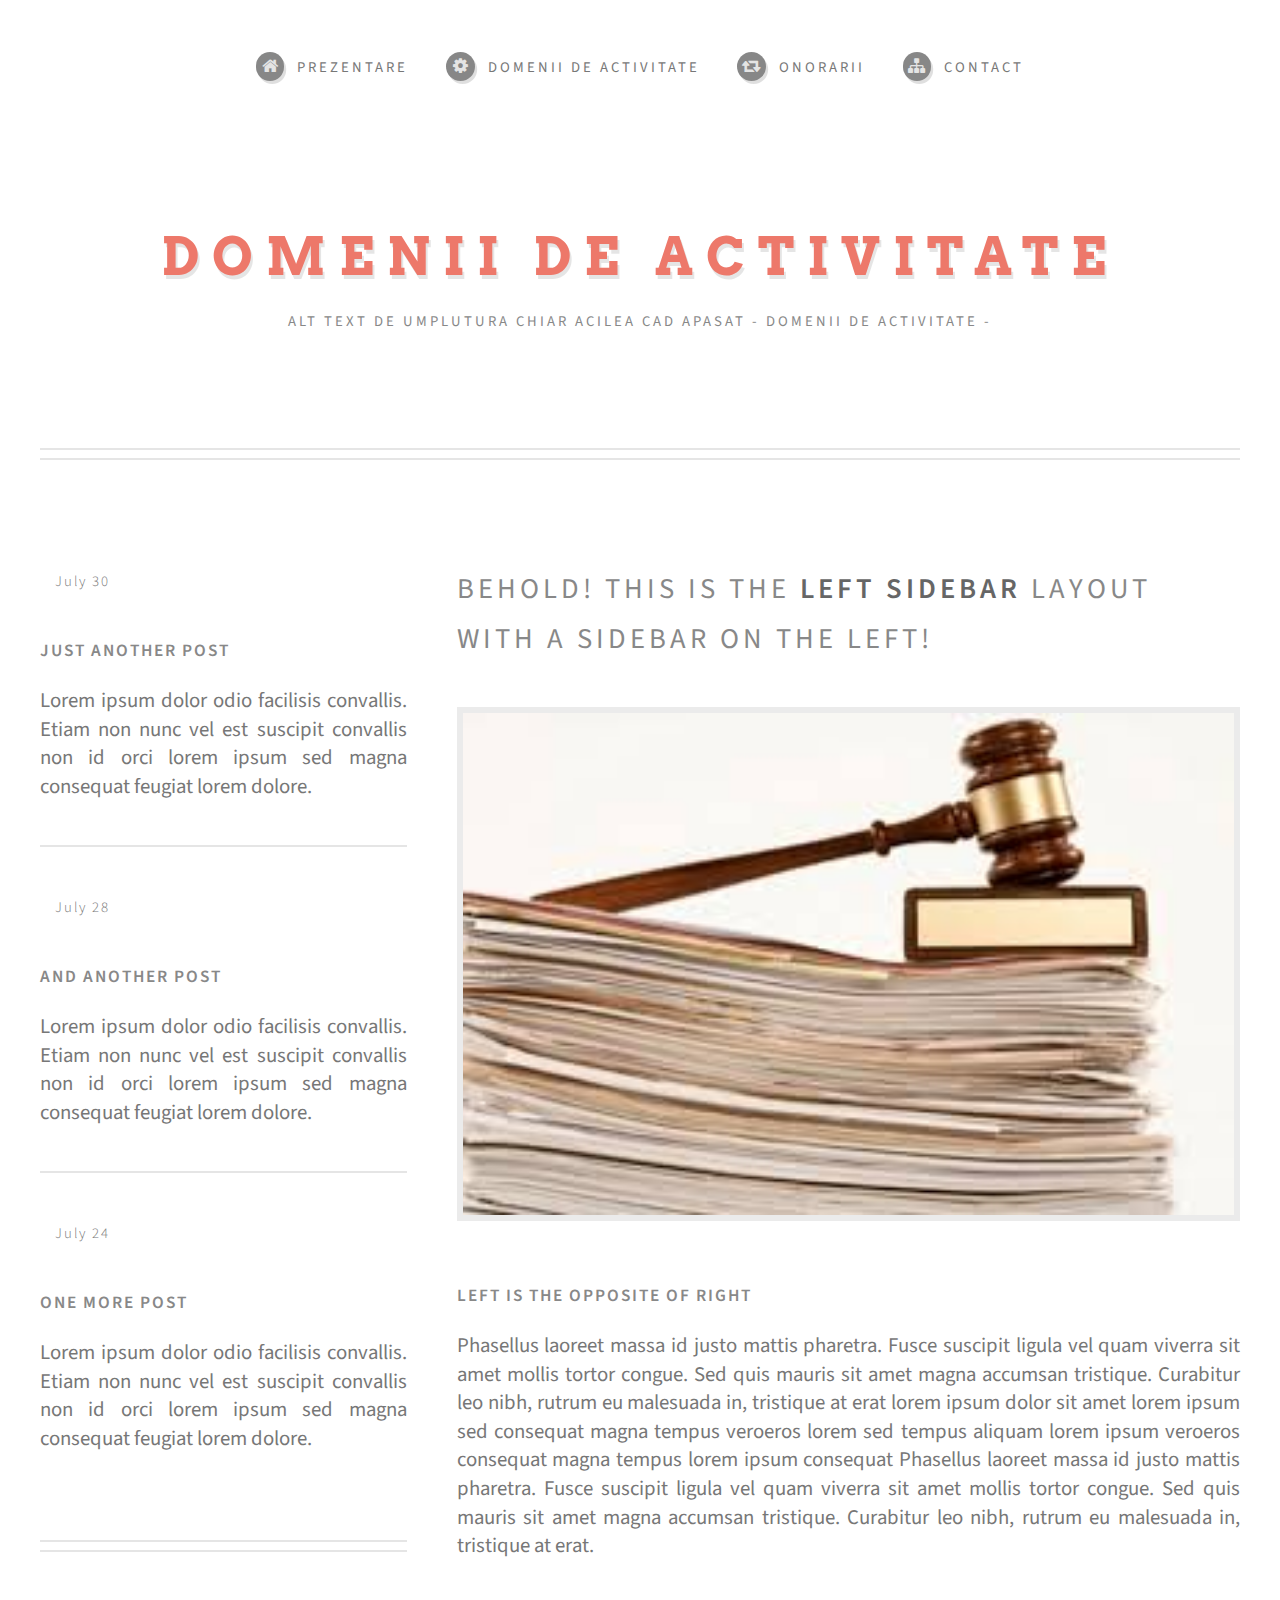
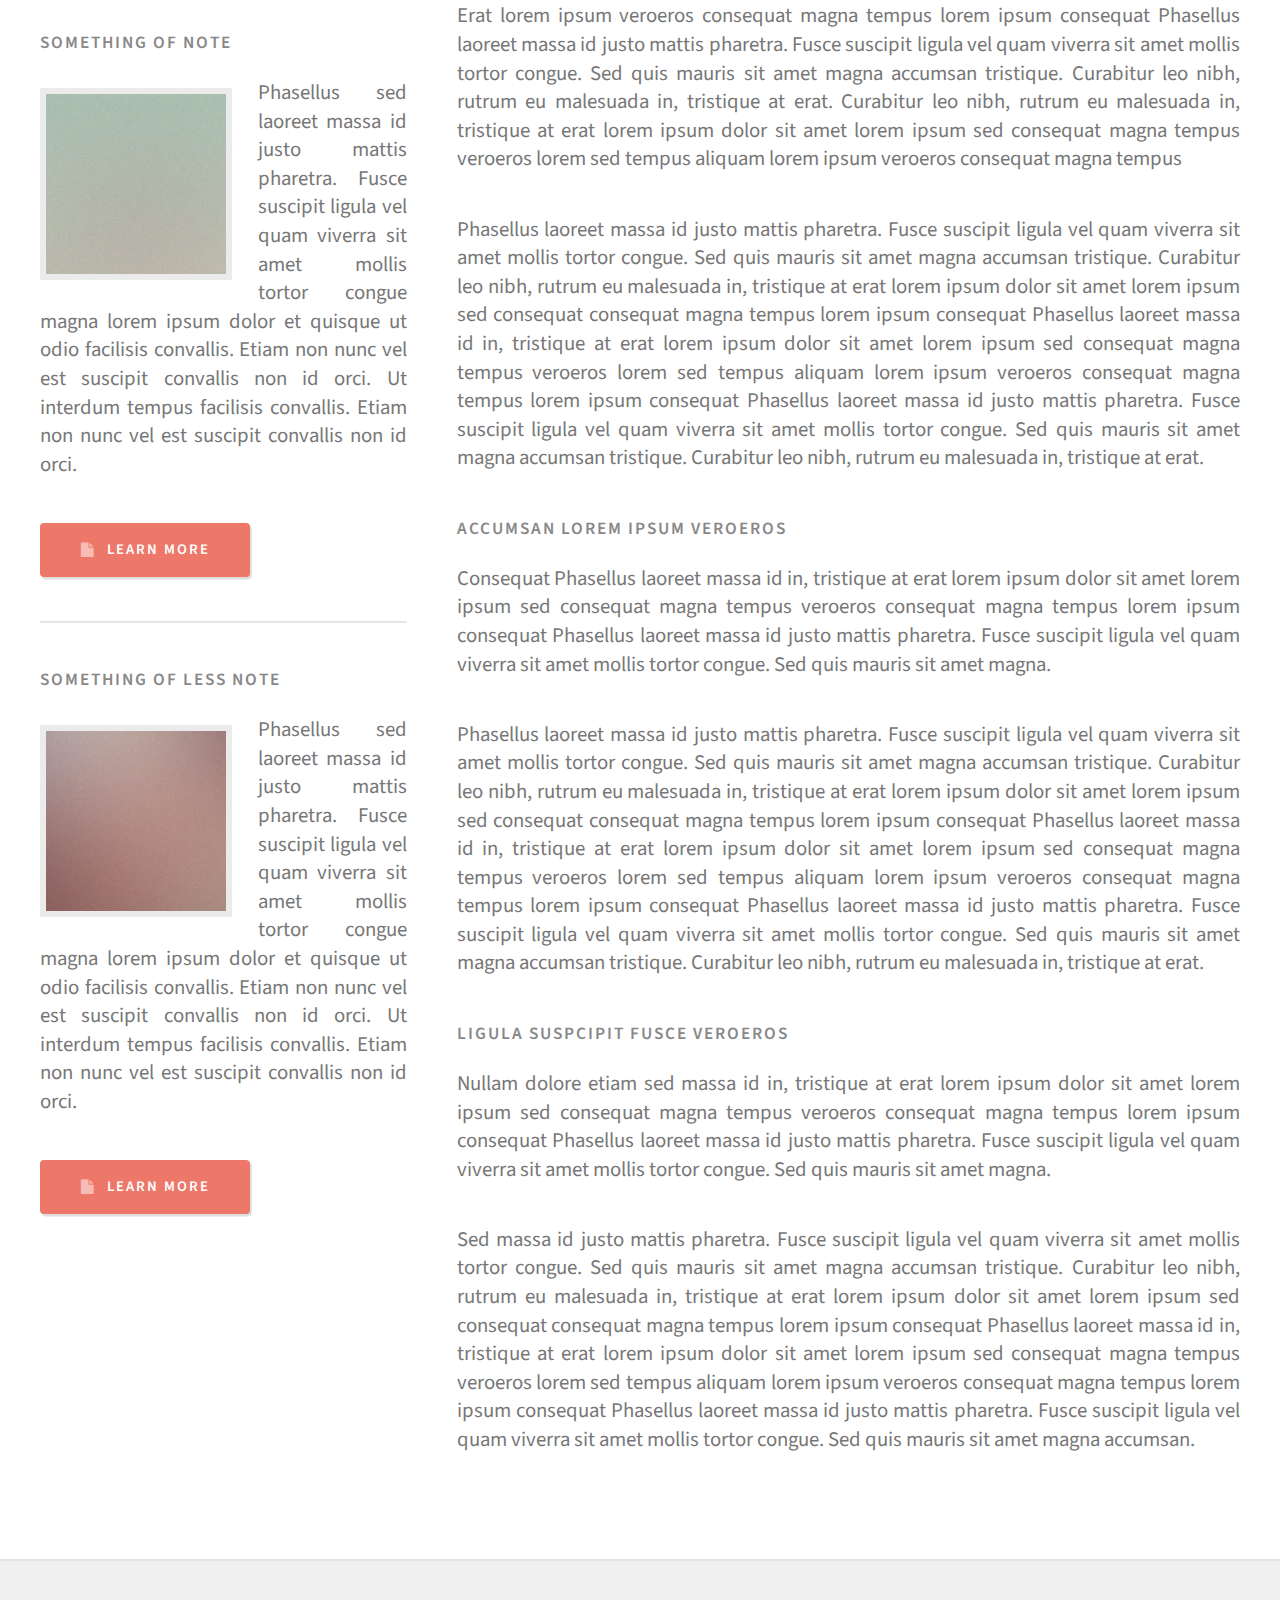
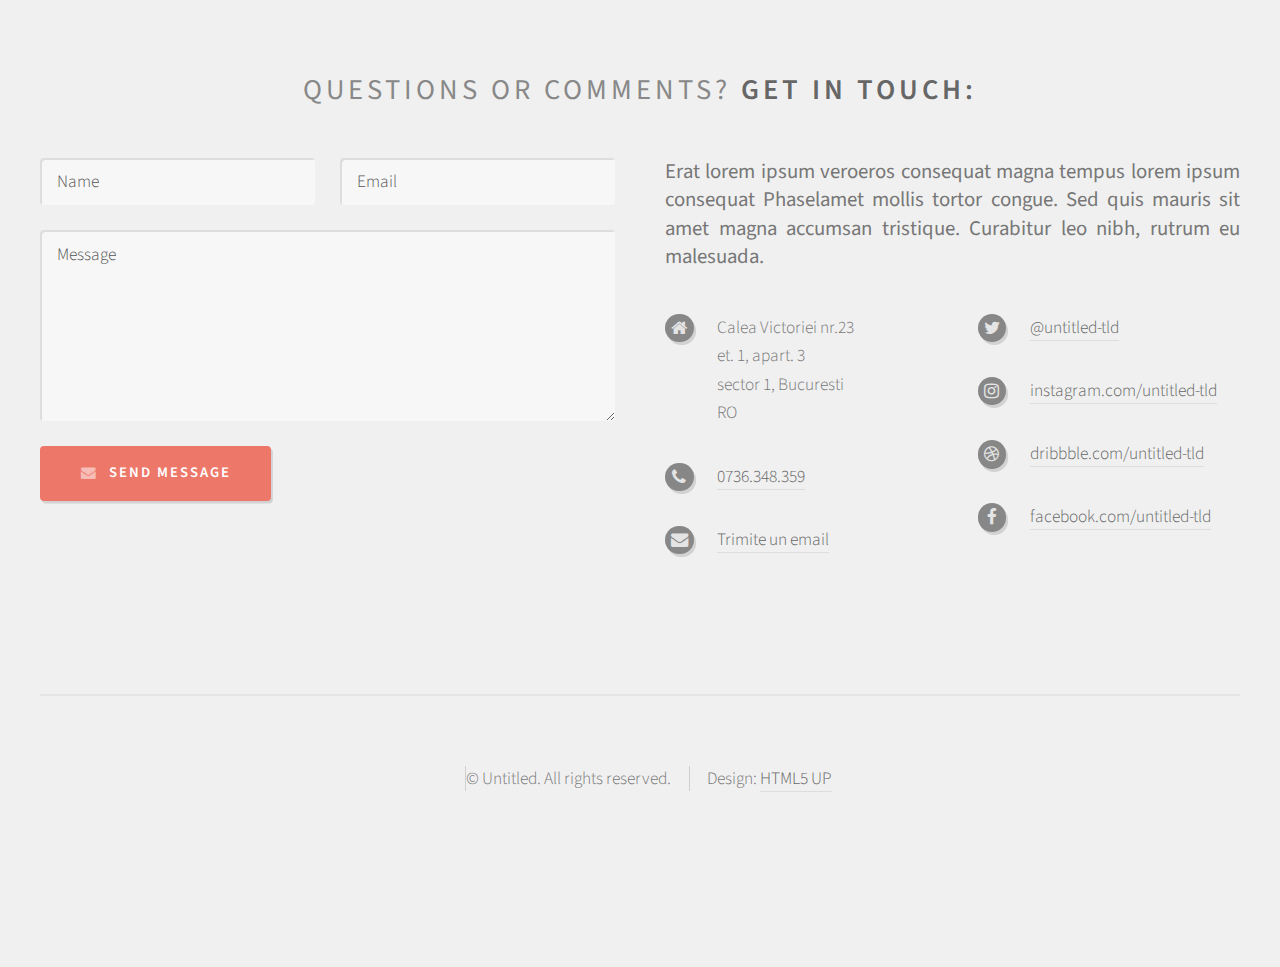
<file: stanga-postari.html>
<!DOCTYPE HTML>
<!--
	Strongly Typed by HTML5 UP
	html5up.net | @ajlkn
	Free for personal and commercial use under the CCA 3.0 license (html5up.net/license)
-->
<html>
	<head>
		<title>actvit.page</title>
		<meta charset="utf-8" />
		<meta name="viewport" content="width=device-width, initial-scale=1" />
		<!--[if lte IE 8]><script src="assets/js/ie/html5shiv.js"></script><![endif]-->
		<link rel="stylesheet" href="assets/css/main.css" />
		<!--[if lte IE 8]><link rel="stylesheet" href="assets/css/ie8.css" /><![endif]-->
	</head>
	<body class="left-sidebar">
		<div id="page-wrapper">

			<!-- Header -->
				<div id="header-wrapper">
					<div id="header" class="container">

						<!-- Logo -->
							<h1 id="logo"><a href="index.html">Domenii de activitate</a></h1>
							<p>alt text de umplutura chiar acilea cad apasat - domenii de activitate -</p>

						<!-- Nav -->
							<nav id="nav">
								<ul>
									<li><a class="icon fa-home" href="index.html"><span>Prezentare</span></a></li>
									
									<li><a class="icon fa-cog" href="activitati.html"><span>Domenii de activitate</span></a></li>
									<li><a class="icon fa-retweet" href="onorarii.html"><span>Onorarii</span></a></li>
									<li><a class="icon fa-sitemap" href="contact.html"><span>Contact</span></a></li>
								</ul>
							</nav>

					</div>
				</div>

			<!-- Main -->
				<div id="main-wrapper">
					<div id="main" class="container">
						<div class="row">

							<!-- Sidebar -->
								<div id="sidebar" class="4u 12u(mobile)">

									<!-- Excerpts -->
										<section>
											<ul class="divided">
												<li>

													<!-- Excerpt -->
														<article class="box excerpt">
															<header>
																<span class="date">July 30</span>
																<h3><a href="#">Just another post</a></h3>
															</header>
															<p>Lorem ipsum dolor odio facilisis convallis. Etiam non nunc vel est
															suscipit convallis non id orci lorem ipsum sed magna consequat feugiat lorem dolore.</p>
														</article>

												</li>
												<li>

													<!-- Excerpt -->
														<article class="box excerpt">
															<header>
																<span class="date">July 28</span>
																<h3><a href="#">And another post</a></h3>
															</header>
															<p>Lorem ipsum dolor odio facilisis convallis. Etiam non nunc vel est
															suscipit convallis non id orci lorem ipsum sed magna consequat feugiat lorem dolore.</p>
														</article>

												</li>
												<li>

													<!-- Excerpt -->
														<article class="box excerpt">
															<header>
																<span class="date">July 24</span>
																<h3><a href="#">One more post</a></h3>
															</header>
															<p>Lorem ipsum dolor odio facilisis convallis. Etiam non nunc vel est
															suscipit convallis non id orci lorem ipsum sed magna consequat feugiat lorem dolore.</p>
														</article>

												</li>
											</ul>
										</section>

									<!-- Highlights -->
										<section>
											<ul class="divided">
												<li>

													<!-- Highlight -->
														<article class="box highlight">
															<header>
																<h3><a href="#">Something of note</a></h3>
															</header>
															<a href="#" class="image left"><img src="images/pic06.jpg" alt="" /></a>
															<p>Phasellus  sed laoreet massa id justo mattis pharetra. Fusce suscipit ligula vel quam
															viverra sit amet mollis tortor congue magna lorem ipsum dolor et quisque ut odio facilisis
															convallis. Etiam non nunc vel est suscipit convallis non id orci. Ut interdum tempus
															facilisis convallis. Etiam non nunc vel est suscipit convallis non id orci.</p>
															<ul class="actions">
																<li><a href="#" class="button icon fa-file">Learn More</a></li>
															</ul>
														</article>

												</li>
												<li>

													<!-- Highlight -->
														<article class="box highlight">
															<header>
																<h3><a href="#">Something of less note</a></h3>
															</header>
															<a href="#" class="image left"><img src="images/pic07.jpg" alt="" /></a>
															<p>Phasellus  sed laoreet massa id justo mattis pharetra. Fusce suscipit ligula vel quam
															viverra sit amet mollis tortor congue magna lorem ipsum dolor et quisque ut odio facilisis
															convallis. Etiam non nunc vel est suscipit convallis non id orci. Ut interdum tempus
															facilisis convallis. Etiam non nunc vel est suscipit convallis non id orci.</p>
															<ul class="actions">
																<li><a href="#" class="button icon fa-file">Learn More</a></li>
															</ul>
														</article>

												</li>
											</ul>
										</section>

								</div>

							<!-- Content -->
								<div id="content" class="8u 12u(mobile) important(mobile)">

									<!-- Post -->
										<article class="box post">
											<header>
												<h2>Behold! This is the <strong>left sidebar</strong> layout<br />
												with a sidebar on the left!</h2>
											</header>
											<span class="image featured"><img src="images/vraf_dosare.jpg" alt="" /></span>
											<h3>Left is the opposite of right</h3>
											<p>Phasellus laoreet massa id justo mattis pharetra. Fusce suscipit
											ligula vel quam viverra sit amet mollis tortor congue. Sed quis mauris
											sit amet magna accumsan tristique. Curabitur leo nibh, rutrum eu malesuada
											in, tristique at erat lorem ipsum dolor sit amet lorem ipsum sed consequat
											magna tempus veroeros lorem sed tempus aliquam lorem ipsum veroeros
											consequat magna tempus lorem ipsum consequat Phasellus laoreet massa id
											justo mattis pharetra. Fusce suscipit ligula vel quam viverra sit amet
											mollis tortor congue. Sed quis mauris sit amet magna accumsan tristique.
											Curabitur leo nibh, rutrum eu malesuada in, tristique at erat.</p>
											<p>Erat lorem ipsum veroeros consequat magna tempus lorem ipsum consequat
											Phasellus laoreet massa id justo mattis pharetra. Fusce suscipit ligula
											vel quam viverra sit amet mollis tortor congue. Sed quis mauris sit amet
											magna accumsan tristique. Curabitur leo nibh, rutrum eu malesuada in,
											tristique at erat. Curabitur leo nibh, rutrum eu malesuada  in, tristique
											at erat lorem ipsum dolor sit amet lorem ipsum sed consequat magna
											tempus veroeros lorem sed tempus aliquam lorem ipsum veroeros consequat
											magna tempus</p>
											<p>Phasellus laoreet massa id justo mattis pharetra. Fusce suscipit
											ligula vel quam viverra sit amet mollis tortor congue. Sed quis mauris
											sit amet magna accumsan tristique. Curabitur leo nibh, rutrum eu malesuada
											in, tristique at erat lorem ipsum dolor sit amet lorem ipsum sed consequat
											consequat magna tempus lorem ipsum consequat Phasellus laoreet massa id
											in, tristique at erat lorem ipsum dolor sit amet lorem ipsum sed consequat
											magna tempus veroeros lorem sed tempus aliquam lorem ipsum veroeros
											consequat magna tempus lorem ipsum consequat Phasellus laoreet massa id
											justo mattis pharetra. Fusce suscipit ligula vel quam viverra sit amet
											mollis tortor congue. Sed quis mauris sit amet magna accumsan tristique.
											Curabitur leo nibh, rutrum eu malesuada in, tristique at erat.</p>
											<h3>Accumsan lorem ipsum veroeros</h3>
											<p>Consequat Phasellus laoreet massa id in, tristique at erat lorem
											ipsum dolor sit amet lorem ipsum sed consequat magna tempus veroeros
											consequat magna tempus lorem ipsum consequat Phasellus laoreet massa id
											justo mattis pharetra. Fusce suscipit ligula vel quam viverra sit amet
											mollis tortor congue. Sed quis mauris sit amet magna.</p>
											<p>Phasellus laoreet massa id justo mattis pharetra. Fusce suscipit
											ligula vel quam viverra sit amet mollis tortor congue. Sed quis mauris
											sit amet magna accumsan tristique. Curabitur leo nibh, rutrum eu malesuada
											in, tristique at erat lorem ipsum dolor sit amet lorem ipsum sed consequat
											consequat magna tempus lorem ipsum consequat Phasellus laoreet massa id
											in, tristique at erat lorem ipsum dolor sit amet lorem ipsum sed consequat
											magna tempus veroeros lorem sed tempus aliquam lorem ipsum veroeros
											consequat magna tempus lorem ipsum consequat Phasellus laoreet massa id
											justo mattis pharetra. Fusce suscipit ligula vel quam viverra sit amet
											mollis tortor congue. Sed quis mauris sit amet magna accumsan tristique.
											Curabitur leo nibh, rutrum eu malesuada in, tristique at erat.</p>
											<h3>Ligula suspcipit fusce veroeros</h3>
											<p>Nullam dolore etiam sed massa id in, tristique at erat lorem
											ipsum dolor sit amet lorem ipsum sed consequat magna tempus veroeros
											consequat magna tempus lorem ipsum consequat Phasellus laoreet massa id
											justo mattis pharetra. Fusce suscipit ligula vel quam viverra sit amet
											mollis tortor congue. Sed quis mauris sit amet magna.</p>
											<p>Sed massa id justo mattis pharetra. Fusce suscipit
											ligula vel quam viverra sit amet mollis tortor congue. Sed quis mauris
											sit amet magna accumsan tristique. Curabitur leo nibh, rutrum eu malesuada
											in, tristique at erat lorem ipsum dolor sit amet lorem ipsum sed consequat
											consequat magna tempus lorem ipsum consequat Phasellus laoreet massa id
											in, tristique at erat lorem ipsum dolor sit amet lorem ipsum sed consequat
											magna tempus veroeros lorem sed tempus aliquam lorem ipsum veroeros
											consequat magna tempus lorem ipsum consequat Phasellus laoreet massa id
											justo mattis pharetra. Fusce suscipit ligula vel quam viverra sit amet
											mollis tortor congue. Sed quis mauris sit amet magna accumsan.</p>
										</article>

								</div>

						</div>
					</div>
				</div>

			<!-- Footer -->
				<div id="footer-wrapper">
					<div id="footer" class="container">
						<header>
							<h2>Questions or comments? <strong>Get in touch:</strong></h2>
						</header>
						<div class="row">
							<div class="6u 12u(mobile)">
								<section>
									<form method="post" action="#">
										<div class="row 50%">
											<div class="6u 12u(mobile)">
												<input name="name" placeholder="Name" type="text" />
											</div>
											<div class="6u 12u(mobile)">
												<input name="email" placeholder="Email" type="text" />
											</div>
										</div>
										<div class="row 50%">
											<div class="12u">
												<textarea name="message" placeholder="Message"></textarea>
											</div>
										</div>
										<div class="row 50%">
											<div class="12u">
												<a href="#" class="form-button-submit button icon fa-envelope">Send Message</a>
											</div>
										</div>
									</form>
								</section>
							</div>
							<div class="6u 12u(mobile)">
								<section>
									<p>Erat lorem ipsum veroeros consequat magna tempus lorem ipsum consequat Phaselamet
									mollis tortor congue. Sed quis mauris sit amet magna accumsan tristique. Curabitur
									leo nibh, rutrum eu malesuada.</p>
									<div class="row">
										<div class="6u 12u(mobile)">
											<ul class="icons">
												<li class="icon fa-home">
													Calea Victoriei nr.23<br />
                                                    et. 1, apart. 3<br />
													sector 1, Bucuresti<br />
													RO
												</li>
												<li class="icon fa-phone">
                                                     <a href="tel:0040736348359">0736.348.359</a> 
												
												</li>
												<li class="icon fa-envelope">
													
								<a href="mailto:alina.marina.simionescu@gmail.com">Trimite un email </a>
												</li>
											</ul>
										</div>
										<div class="6u 12u(mobile)">
											<ul class="icons">
												<li class="icon fa-twitter">
													<a href="#">@untitled-tld</a>
												</li>
												<li class="icon fa-instagram">
													<a href="#">instagram.com/untitled-tld</a>
												</li>
												<li class="icon fa-dribbble">
													<a href="#">dribbble.com/untitled-tld</a>
												</li>
												<li class="icon fa-facebook">
													<a href="#">facebook.com/untitled-tld</a>
												</li>
											</ul>
										</div>
									</div>
								</section>
							</div>
						</div>
					</div>
					<div id="copyright" class="container">
						<ul class="links">
							<li>&copy; Untitled. All rights reserved.</li><li>Design: <a href="http://html5up.net">HTML5 UP</a></li>
						</ul>
					</div>
				</div>

		</div>

		<!-- Scripts -->
			<script src="assets/js/jquery.min.js"></script>
			<script src="assets/js/jquery.dropotron.min.js"></script>
			<script src="assets/js/skel.min.js"></script>
			<script src="assets/js/skel-viewport.min.js"></script>
			<script src="assets/js/util.js"></script>
			<!--[if lte IE 8]><script src="assets/js/ie/respond.min.js"></script><![endif]-->
			<script src="assets/js/main.js"></script>

	</body>
</html>
</file>
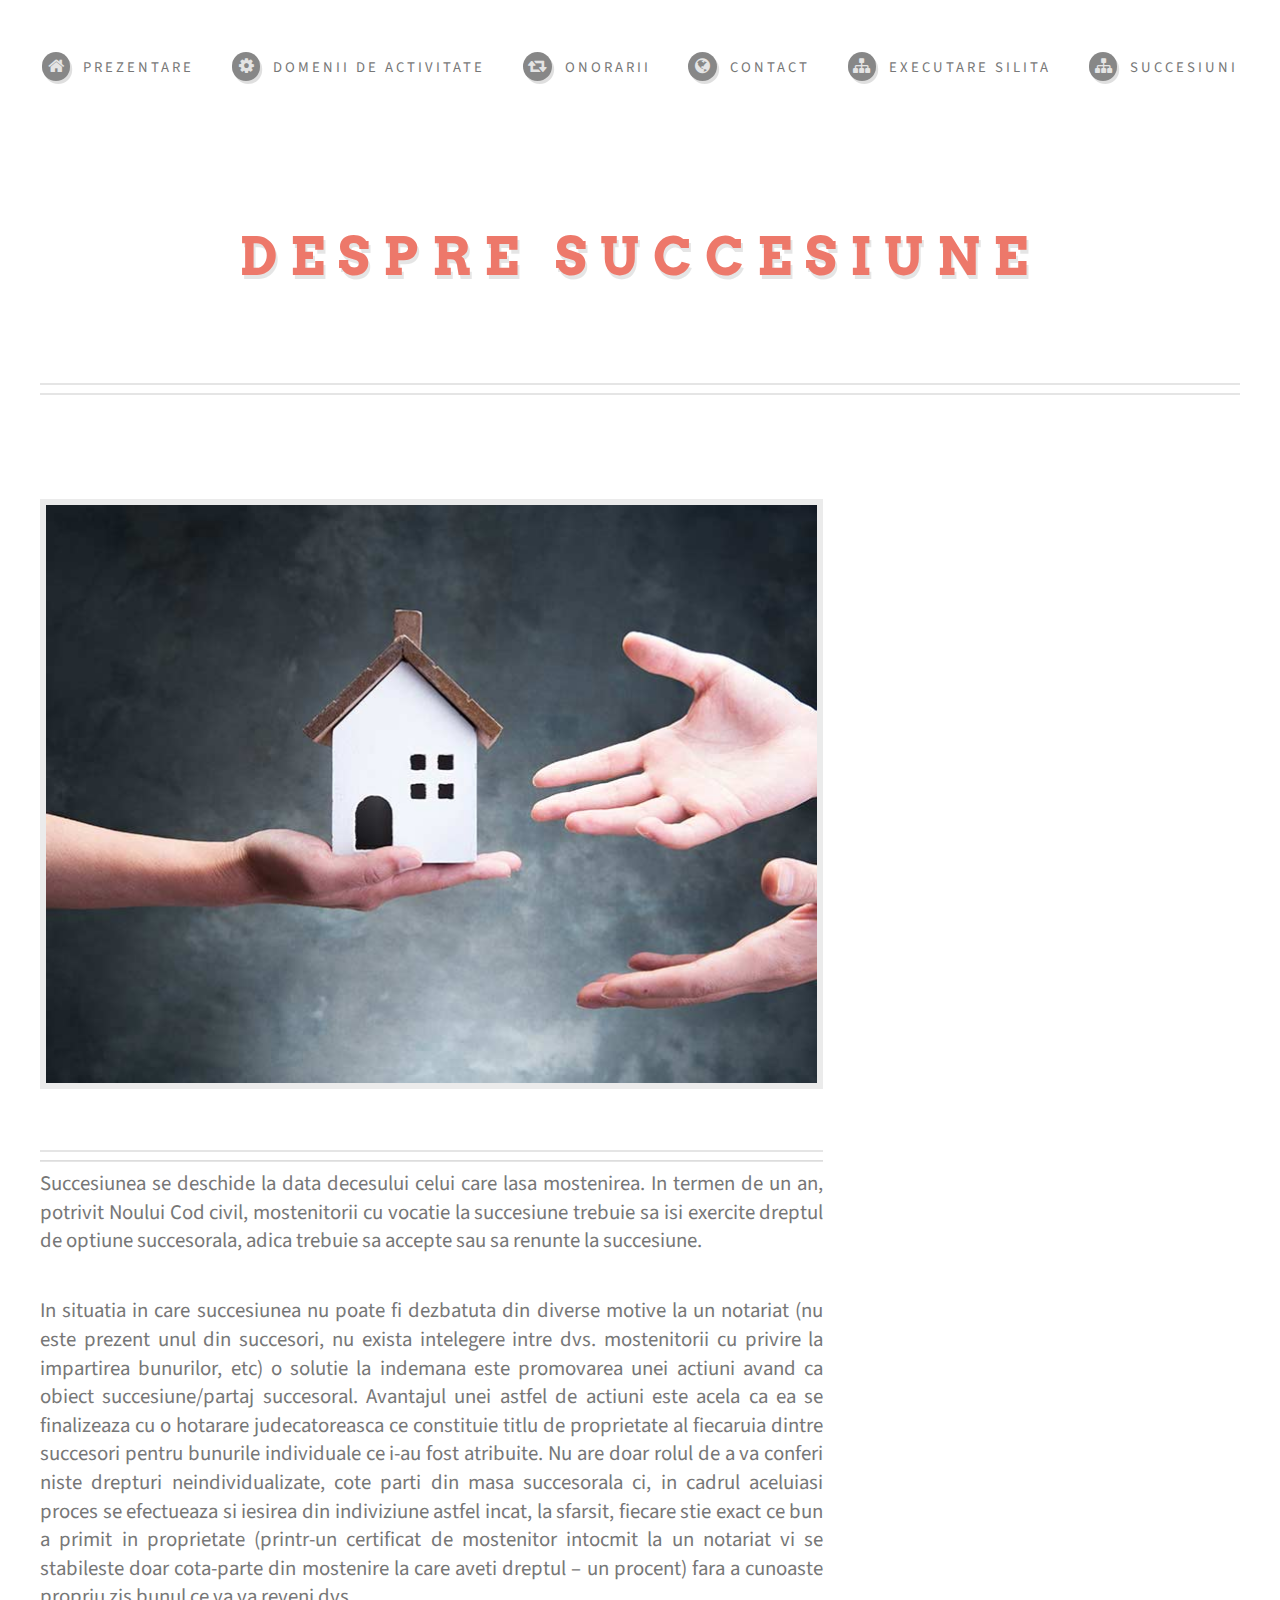
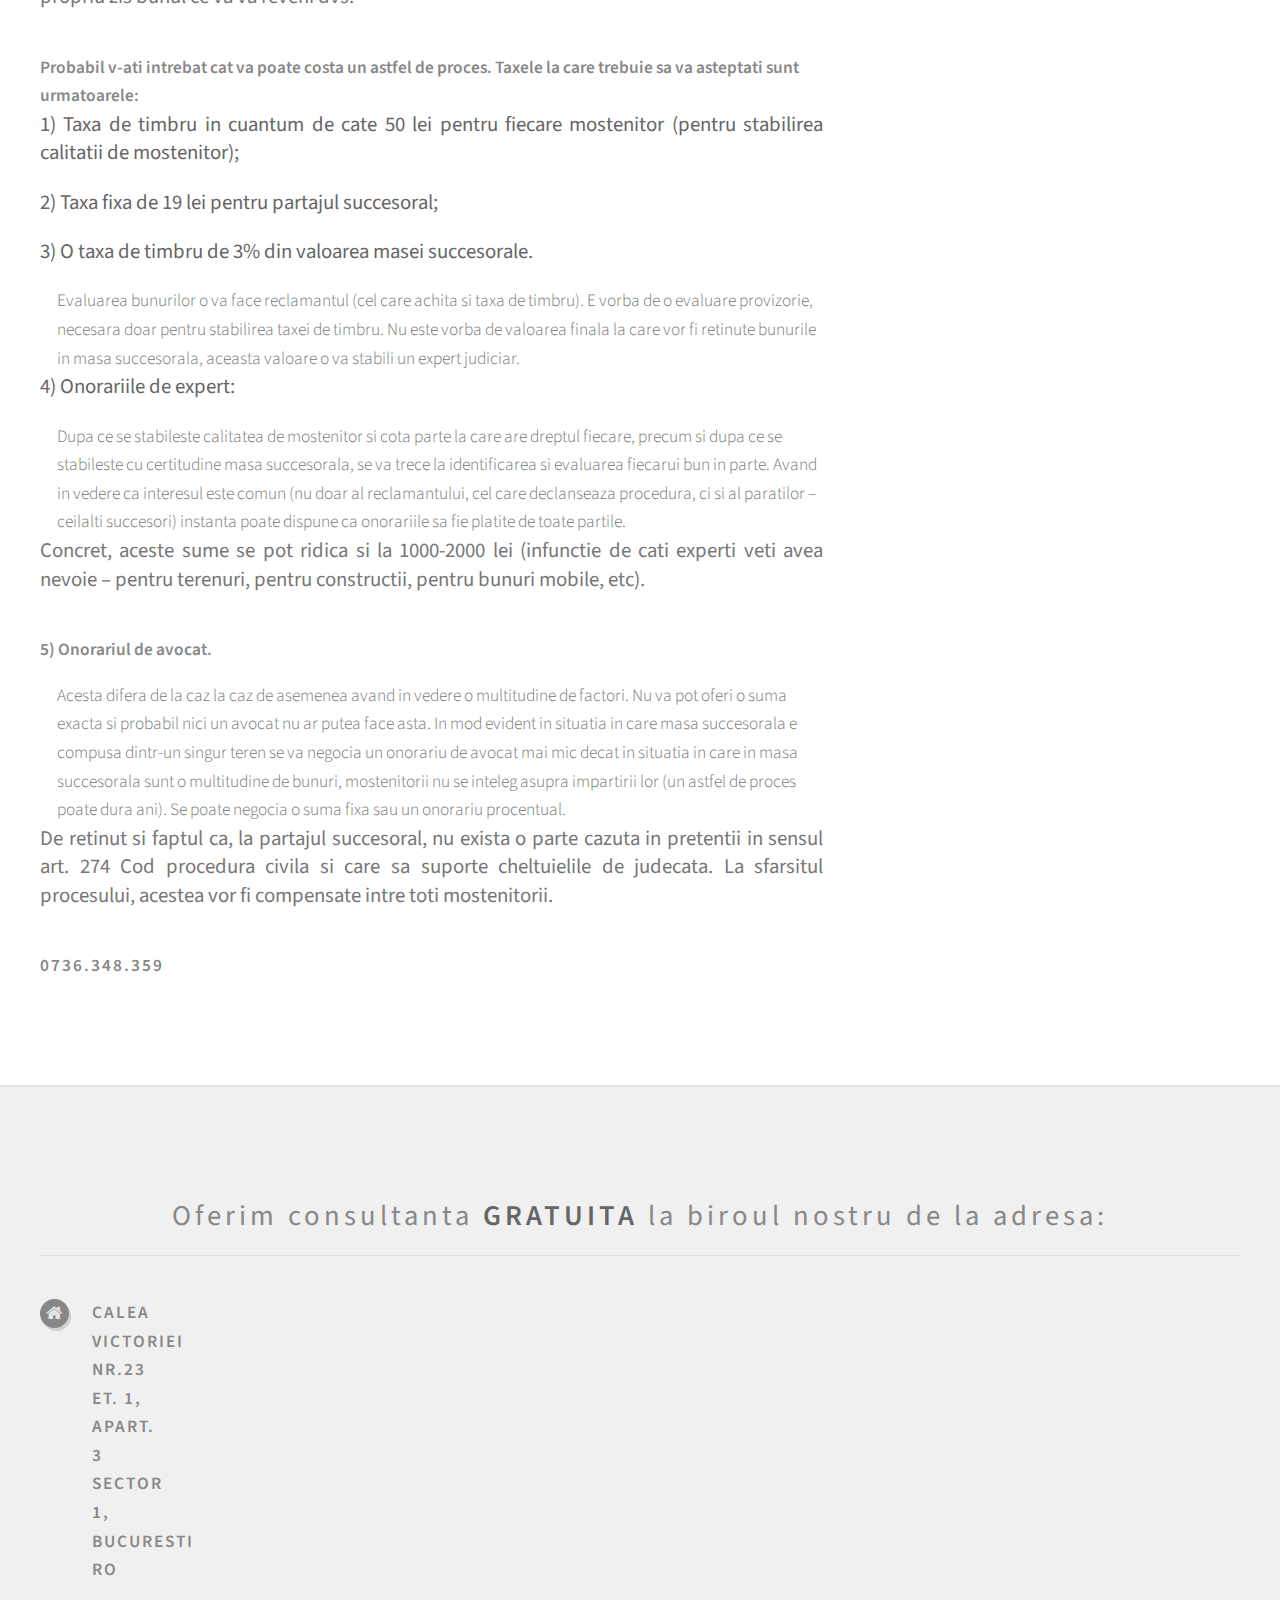
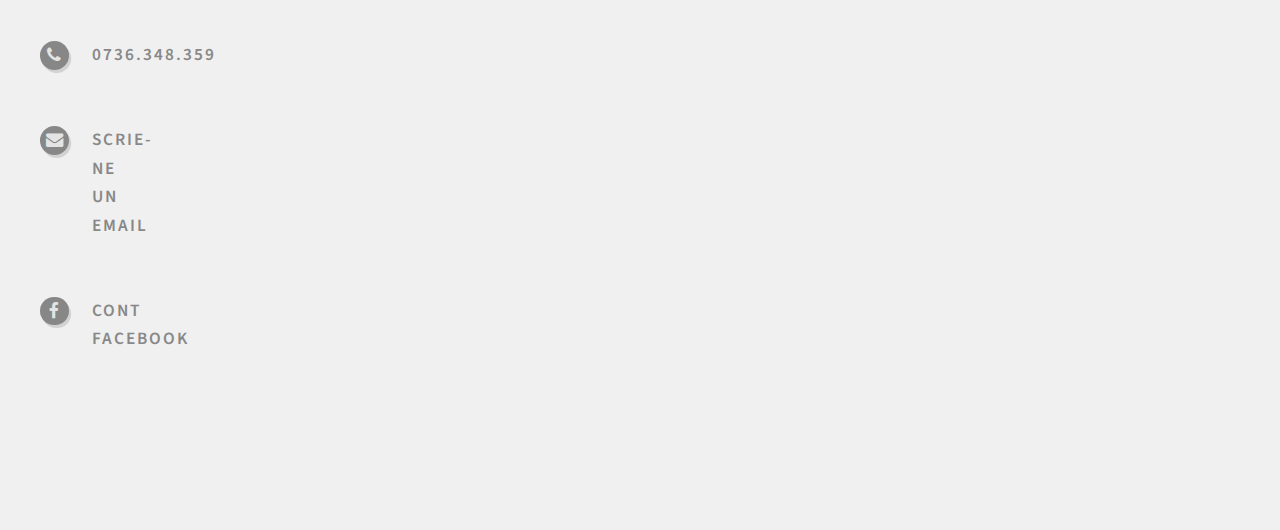
<file: succesiune.html>
<!DOCTYPE HTML>
<!--
	Strongly Typed by HTML5 UP
	html5up.net | @ajlkn
	Free for personal and commercial use under the CCA 3.0 license (html5up.net/license)
-->
<html>
	<head>
		<title>succesiune</title>
		<meta charset="utf-8" />
		<meta name="viewport" content="width=device-width, initial-scale=1" />
		<!--[if lte IE 8]><script src="assets/js/ie/html5shiv.js"></script><![endif]-->
		<link rel="stylesheet" href="assets/css/main.css" />
		<!--[if lte IE 8]><link rel="stylesheet" href="assets/css/ie8.css" /><![endif]-->
	</head>
    <script>
  (function(i,s,o,g,r,a,m){i['GoogleAnalyticsObject']=r;i[r]=i[r]||function(){
  (i[r].q=i[r].q||[]).push(arguments)},i[r].l=1*new Date();a=s.createElement(o),
  m=s.getElementsByTagName(o)[0];a.async=1;a.src=g;m.parentNode.insertBefore(a,m)
  })(window,document,'script','https://www.google-analytics.com/analytics.js','ga');

  ga('create', 'UA-92009439-1', 'auto');
  ga('send', 'pageview');

</script>
	<body class="right-sidebar">
		<div id="page-wrapper">

			<!-- Header -->
				<div id="header-wrapper">
					<div id="header" class="container">

						<!-- Logo -->
							<h1 id="logo">despre succesiune</h1>
							<!-- Nav -->
							<nav id="nav">
								<ul>
									<li><a class="icon fa-home" href="index.html"><span>Prezentare</span></a></li>
									<li><a class="icon fa-cog" href="activitati.html"><span>Domenii de activitate</span></a></li>
									<li><a class="icon fa-retweet" href="onorarii.html"><span>Onorarii</span></a></li>
									<li><a class="icon fa-globe" href="contact.html"><span>Contact</span></a></li>
									<li><a class="icon fa-sitemap" href="executare-silita.html"><span>Executare Silita</span></a></li>
                                    <li><a class="icon fa-sitemap" href="succesiune.html"><span>Succesiuni</span></a></li>
								</ul>
							</nav>

					</div>
				</div>

			<!-- Main -->
				<div id="main-wrapper">
					<div id="main" class="container">
						<div class="row">
                            
							<!-- Content -->
								<div id="content" class="8u 12u(mobile)">
                                    <span class="image featured"><img src="images/succesiune.jpg" alt="" />
                                    </span>
									<!-- Post -->
										<article class="box post" >
										
											<hr>
											<p style='text-transform: none'>
												  Succesiunea se deschide la data decesului celui care lasa mostenirea. In termen de un an, potrivit Noului Cod civil, mostenitorii cu vocatie la succesiune trebuie sa isi exercite dreptul de optiune succesorala, adica trebuie sa accepte sau sa renunte la succesiune.
                                            </p>
                                            <p style='text-transform: none'>
												 In situatia in care succesiunea nu poate fi dezbatuta din diverse motive la un notariat (nu este prezent unul din succesori, nu exista intelegere intre dvs. mostenitorii cu privire la impartirea bunurilor, etc) o solutie la indemana este promovarea unei actiuni avand ca obiect succesiune/partaj succesoral. Avantajul unei astfel de actiuni este acela ca ea se finalizeaza cu o hotarare judecatoreasca ce constituie titlu de proprietate al fiecaruia dintre succesori pentru bunurile individuale ce i-au fost atribuite. Nu are doar rolul de a va conferi niste drepturi neindividualizate, cote parti din masa succesorala ci, in cadrul aceluiasi proces se efectueaza si iesirea din indiviziune astfel incat, la sfarsit, fiecare stie exact ce bun a primit in proprietate (printr-un certificat de mostenitor intocmit la un notariat vi se stabileste doar cota-parte din mostenire la care aveti dreptul – un procent) fara a cunoaste propriu zis bunul ce va va reveni dvs.

											</p>
                                    
											<h4 style='text-transform: none' >
                                                 Probabil v-ati intrebat cat va poate costa un astfel de proces. Taxele la care trebuie sa va asteptati sunt urmatoarele: 

                                            </h4>	
								    
                                            <strong>
											<p style='text-transform: none; margin-bottom: 1em;'>
												1) Taxa de timbru in cuantum de cate 50 lei pentru fiecare mostenitor (pentru stabilirea calitatii de mostenitor); 
											</p>
											<p style='text-transform: none; margin-bottom: 1em;'>
												   2) Taxa fixa de 19 lei pentru partajul succesoral;
											</p>
                                           <p style='text-transform: none; margin-bottom: 1em;'>
                                                3) O taxa de timbru de 3% din valoarea masei succesorale.
                                            </p>
                                        </strong>
                                            <div style="padding-left: 1em;">
                                                Evaluarea bunurilor o va face reclamantul (cel care achita si taxa de timbru). E vorba de o evaluare provizorie, necesara doar pentru stabilirea taxei de timbru. Nu este vorba de valoarea finala la care vor fi retinute bunurile in masa succesorala, aceasta valoare o va stabili un expert judiciar.

                                            </div>
                                        <strong>
                                        <p style='text-transform: none; margin-bottom: 1em;'>
                                            4) Onorariile de expert:
                                            </p>
                                        </strong>
                                            <div style="padding-left: 1em;">
                                                Dupa ce se stabileste calitatea de mostenitor si cota parte la care are dreptul fiecare, precum si dupa ce se stabileste cu certitudine masa succesorala, se va trece la identificarea si evaluarea fiecarui bun in parte. Avand in vedere ca interesul este comun (nu doar al reclamantului, cel care declanseaza procedura, ci si al paratilor – ceilalti succesori) instanta poate dispune ca onorariile sa fie platite de toate partile.

                                            </div>
                                        <p style='text-transform: none'>
                                            Concret, aceste sume se pot ridica si la 1000-2000 lei (infunctie de cati experti veti avea nevoie – pentru terenuri, pentru constructii, pentru bunuri mobile, etc).

                                        </p>
                                <strong>
                                        <h4 style='text-transform: none; margin-bottom: 1em;'>
                                            5) Onorariul de avocat.
                                            </h4>
                                        </strong>
                                            <div style="padding-left: 1em;">
                                                Acesta difera de la caz la caz de asemenea avand in vedere o multitudine de factori. Nu va pot oferi o suma exacta si probabil nici un avocat nu ar putea face asta. In mod evident in situatia in care masa succesorala e compusa dintr-un singur teren se va negocia un onorariu de avocat mai mic decat in situatia in care in masa succesorala sunt o multitudine de bunuri, mostenitorii nu se inteleg asupra impartirii lor (un astfel de proces poate dura ani). Se poate negocia o suma fixa sau un onorariu procentual.

                                            </div>
                                        <p style='text-transform: none'>
                                                    De retinut si faptul ca, la partajul succesoral, nu exista o parte cazuta in pretentii in sensul art. 274 Cod procedura civila si care sa suporte cheltuielile de judecata. La sfarsitul procesului, acestea vor fi compensate intre toti mostenitorii.

                                        </p>
                                            <p style='text-transform: none'>


                                            </p>

                                            <h3>
                                                    <a href="tel:0736348359">0736.348.359</a>
                                                </h3>
											
										</article>

								</div>

							<!-- Sidebar -->
								

						</div>
					</div>
				</div>

			<!-- Footer -->
				<div id="footer-wrapper">
					<div id="footer" class="container">
                        <header>
							<h2 style='text-transform: none'>Oferim consultanta <strong>GRATUITA</strong> la biroul nostru de la adresa:
                                <hr>
                            </h2>
						</header>
						<section><div class="row">
							<div class="6u 12u(mobile)">
								<section>
                            <div class="row">
							<div class="6u 12u(mobile)">
								<section>
									<div class="row">
										<div class="6u 12u(mobile)">
											<ul class="icons">
                                                <li class="icon fa-home">
                                                    <h3>
                                                    <a href="https://goo.gl/maps/WLkVQPnCkax"> 
                                                        Calea Victoriei nr.23<br />
                                                        et. 1, apart. 3<br />
                                                        sector 1, Bucuresti<br />
                                                        RO
                                                    </a>
                                                    </h3>
												</li>
												<li class="icon fa-phone">
                                                    <h3>
                                                     <a href="tel:0736348359">0736.348.359</a>
                                                    </h3>
                                                </li>
												<li class="icon fa-envelope">
								                    <h3>
                                                    <a href="mailto:alina.marina.simionescu@gmail.com">Scrie-ne un email </a>
                                                    </h3>
                                                </li>
                                                <li class="icon fa-facebook" >
													<h3>
                                                    <a  href="https://web.facebook.com/cabinet.avocatura.alina.simionescu/">Cont facebook</a>
                                                    </h3>
                                                </li>
											</ul>
										</div>
									</div>
								</section>
							</div>
						</div>
								</section>
							</div>
						</div>
								</section>
						
					</div>
					
				</div>

		</div>

		<!-- Scripts -->
			<script src="assets/js/jquery.min.js"></script>
			<script src="assets/js/jquery.dropotron.min.js"></script>
			<script src="assets/js/skel.min.js"></script>
			<script src="assets/js/skel-viewport.min.js"></script>
			<script src="assets/js/util.js"></script>
			<!--[if lte IE 8]><script src="assets/js/ie/respond.min.js"></script><![endif]-->
			<script src="assets/js/main.js"></script>

	</body>
</html>
</file>
<file: assets/css/ie8.css>
/*
	Strongly Typed by HTML5 UP
	html5up.net | @ajlkn
	Free for personal and commercial use under the CCA 3.0 license (html5up.net/license)
*/

/* Basic */

	form input[type="text"],
	form input[type="email"],
	form input[type="password"],
	form select,
	form textarea {
		position: relative;
		-ms-behavior: url("assets/js/ie/PIE.htc");
	}

	input[type="button"],
	input[type="submit"],
	input[type="reset"],
	button,
	.button {
		position: relative;
		-ms-behavior: url("assets/js/ie/PIE.htc");
	}

	.button, .box.excerpt .date {
		position: relative;
		-ms-behavior: url("assets/js/ie/PIE.htc");
	}

/* Sections/Article */

	section > .last-child, section.last-child, article > .last-child, article.last-child {
		margin-bottom: 0;
	}

/* Wrappers */

	#banner-wrapper .inner {
		-ms-behavior: url("assets/js/ie/backgroundsize.min.htc");
	}
</file>
<file: assets/css/main.css>
@import url("font-awesome.min.css");
@import url("https://fonts.googleapis.com/css?family=Source+Sans+Pro:300,400,600|Arvo:700");

/*
	Strongly Typed by HTML5 UP
	html5up.net | @ajlkn
	Free for personal and commercial use under the CCA 3.0 license (html5up.net/license)
*/

.elm-activitati{
     padding-left: 10px; 
     color:         red; 
     font-size:  1.2em ;
     font-weight:  bold;
}

/* Reset */

	html, body, div, span, applet, object, iframe, h1, h2, h3, h4, h5, h6, p, blockquote, pre, a, abbr, acronym, address, big, cite, code, del, dfn, em, img, ins, kbd, q, s, samp, small, strike, strong, sub, sup, tt, var, b, u, i, center, dl, dt, dd, ol, ul, li, fieldset, form, label, legend, table, caption, tbody, tfoot, thead, tr, th, td, article, aside, canvas, details, embed, figure, figcaption, footer, header, hgroup, menu, nav, output, ruby, section, summary, time, mark, audio, video {
		margin: 0;
		padding: 0;
		border: 0;
		font-size: 100%;
		font: inherit;
		vertical-align: baseline;
	}

	article, aside, details, figcaption, figure, footer, header, hgroup, menu, nav, section {
		display: block;
	}

	body {
		line-height: 1;
	}

	ol, ul {
		list-style: none;
	}

	blockquote, q {
		quotes: none;
	}

	blockquote:before, blockquote:after, q:before, q:after {
		content: '';
		content: none;
	}

	table {
		border-collapse: collapse;
		border-spacing: 0;
	}

	body {
		-webkit-text-size-adjust: none;
	}

/* Box Model */

	*, *:before, *:after {
		-moz-box-sizing: border-box;
		-webkit-box-sizing: border-box;
		box-sizing: border-box;
	}

/* Containers */

	.container {
		margin-left: auto;
		margin-right: auto;
	}

	.container.\31 25\25 {
		width: 100%;
		max-width: 1200px;
		min-width: 960px;
	}

	.container.\37 5\25 {
		width: 720px;
	}

	.container.\35 0\25 {
		width: 480px;
	}

	.container.\32 5\25 {
		width: 240px;
	}

	.container {
		width: 960px;
	}

	@media screen and (min-width: 737px) {

		.container.\31 25\25 {
			width: 100%;
			max-width: 1500px;
			min-width: 1200px;
		}

		.container.\37 5\25 {
			width: 900px;
		}

		.container.\35 0\25 {
			width: 600px;
		}

		.container.\32 5\25 {
			width: 300px;
		}

		.container {
			width: 1200px;
		}

	}

	@media screen and (min-width: 737px) and (max-width: 1200px) {

		.container.\31 25\25 {
			width: 100%;
			max-width: 1200px;
			min-width: 960px;
		}

		.container.\37 5\25 {
			width: 720px;
		}

		.container.\35 0\25 {
			width: 480px;
		}

		.container.\32 5\25 {
			width: 240px;
		}

		.container {
			width: 960px;
		}

	}

	@media screen and (max-width: 736px) {

		.container.\31 25\25 {
			width: 100%;
			max-width: 125%;
			min-width: 100%;
		}

		.container.\37 5\25 {
			width: 75%;
		}

		.container.\35 0\25 {
			width: 50%;
		}

		.container.\32 5\25 {
			width: 25%;
		}

		.container {
			width: 100% !important;
		}

	}

/* Grid */

	.row {
		border-bottom: solid 1px transparent;
		-moz-box-sizing: border-box;
		-webkit-box-sizing: border-box;
		box-sizing: border-box;
	}

	.row > * {
		float: left;
		-moz-box-sizing: border-box;
		-webkit-box-sizing: border-box;
		box-sizing: border-box;
	}

	.row:after, .row:before {
		content: '';
		display: block;
		clear: both;
		height: 0;
	}

	.row.uniform > * > :first-child {
		margin-top: 0;
	}

	.row.uniform > * > :last-child {
		margin-bottom: 0;
	}

	.row.\30 \25 > * {
		padding: 0 0 0 0px;
	}

	.row.\30 \25 {
		margin: 0 0 -1px 0px;
	}

	.row.uniform.\30 \25 > * {
		padding: 0px 0 0 0px;
	}

	.row.uniform.\30 \25 {
		margin: 0px 0 -1px 0px;
	}

	.row > * {
		padding: 0 0 0 40px;
	}

	.row {
		margin: 0 0 -1px -40px;
	}

	.row.uniform > * {
		padding: 40px 0 0 40px;
	}

	.row.uniform {
		margin: -40px 0 -1px -40px;
	}

	.row.\32 00\25 > * {
		padding: 0 0 0 80px;
	}

	.row.\32 00\25 {
		margin: 0 0 -1px -80px;
	}

	.row.uniform.\32 00\25 > * {
		padding: 80px 0 0 80px;
	}

	.row.uniform.\32 00\25 {
		margin: -80px 0 -1px -80px;
	}

	.row.\31 50\25 > * {
		padding: 0 0 0 60px;
	}

	.row.\31 50\25 {
		margin: 0 0 -1px -60px;
	}

	.row.uniform.\31 50\25 > * {
		padding: 60px 0 0 60px;
	}

	.row.uniform.\31 50\25 {
		margin: -60px 0 -1px -60px;
	}

	.row.\35 0\25 > * {
		padding: 0 0 0 20px;
	}

	.row.\35 0\25 {
		margin: 0 0 -1px -20px;
	}

	.row.uniform.\35 0\25 > * {
		padding: 20px 0 0 20px;
	}

	.row.uniform.\35 0\25 {
		margin: -20px 0 -1px -20px;
	}

	.row.\32 5\25 > * {
		padding: 0 0 0 10px;
	}

	.row.\32 5\25 {
		margin: 0 0 -1px -10px;
	}

	.row.uniform.\32 5\25 > * {
		padding: 10px 0 0 10px;
	}

	.row.uniform.\32 5\25 {
		margin: -10px 0 -1px -10px;
	}

	.\31 2u, .\31 2u\24 {
		width: 100%;
		clear: none;
		margin-left: 0;
	}

	.\31 1u, .\31 1u\24 {
		width: 91.6666666667%;
		clear: none;
		margin-left: 0;
	}

	.\31 0u, .\31 0u\24 {
		width: 83.3333333333%;
		clear: none;
		margin-left: 0;
	}

	.\39 u, .\39 u\24 {
		width: 75%;
		clear: none;
		margin-left: 0;
	}

	.\38 u, .\38 u\24 {
		width: 66.6666666667%;
		clear: none;
		margin-left: 0;
	}

	.\37 u, .\37 u\24 {
		width: 58.3333333333%;
		clear: none;
		margin-left: 0;
	}

	.\36 u, .\36 u\24 {
		width: 50%;
		clear: none;
		margin-left: 0;
	}

	.\35 u, .\35 u\24 {
		width: 41.6666666667%;
		clear: none;
		margin-left: 0;
	}

	.\34 u, .\34 u\24 {
		width: 33.3333333333%;
		clear: none;
		margin-left: 0;
	}

	.\33 u, .\33 u\24 {
		width: 25%;
		clear: none;
		margin-left: 0;
	}

	.\32 u, .\32 u\24 {
		width: 16.6666666667%;
		clear: none;
		margin-left: 0;
	}

	.\31 u, .\31 u\24 {
		width: 8.3333333333%;
		clear: none;
		margin-left: 0;
	}

	.\31 2u\24 + *,
	.\31 1u\24 + *,
	.\31 0u\24 + *,
	.\39 u\24 + *,
	.\38 u\24 + *,
	.\37 u\24 + *,
	.\36 u\24 + *,
	.\35 u\24 + *,
	.\34 u\24 + *,
	.\33 u\24 + *,
	.\32 u\24 + *,
	.\31 u\24 + * {
		clear: left;
	}

	.\-11u {
		margin-left: 91.66667%;
	}

	.\-10u {
		margin-left: 83.33333%;
	}

	.\-9u {
		margin-left: 75%;
	}

	.\-8u {
		margin-left: 66.66667%;
	}

	.\-7u {
		margin-left: 58.33333%;
	}

	.\-6u {
		margin-left: 50%;
	}

	.\-5u {
		margin-left: 41.66667%;
	}

	.\-4u {
		margin-left: 33.33333%;
	}

	.\-3u {
		margin-left: 25%;
	}

	.\-2u {
		margin-left: 16.66667%;
	}

	.\-1u {
		margin-left: 8.33333%;
	}

	@media screen and (min-width: 737px) {

		.row > * {
			padding: 50px 0 0 50px;
		}

		.row {
			margin: -50px 0 -1px -50px;
		}

		.row.uniform > * {
			padding: 50px 0 0 50px;
		}

		.row.uniform {
			margin: -50px 0 -1px -50px;
		}

		.row.\32 00\25 > * {
			padding: 100px 0 0 100px;
		}

		.row.\32 00\25 {
			margin: -100px 0 -1px -100px;
		}

		.row.uniform.\32 00\25 > * {
			padding: 100px 0 0 100px;
		}

		.row.uniform.\32 00\25 {
			margin: -100px 0 -1px -100px;
		}

		.row.\31 50\25 > * {
			padding: 75px 0 0 75px;
		}

		.row.\31 50\25 {
			margin: -75px 0 -1px -75px;
		}

		.row.uniform.\31 50\25 > * {
			padding: 75px 0 0 75px;
		}

		.row.uniform.\31 50\25 {
			margin: -75px 0 -1px -75px;
		}

		.row.\35 0\25 > * {
			padding: 25px 0 0 25px;
		}

		.row.\35 0\25 {
			margin: -25px 0 -1px -25px;
		}

		.row.uniform.\35 0\25 > * {
			padding: 25px 0 0 25px;
		}

		.row.uniform.\35 0\25 {
			margin: -25px 0 -1px -25px;
		}

		.row.\32 5\25 > * {
			padding: 12.5px 0 0 12.5px;
		}

		.row.\32 5\25 {
			margin: -12.5px 0 -1px -12.5px;
		}

		.row.uniform.\32 5\25 > * {
			padding: 12.5px 0 0 12.5px;
		}

		.row.uniform.\32 5\25 {
			margin: -12.5px 0 -1px -12.5px;
		}

		.\31 2u\28desktop\29, .\31 2u\24\28desktop\29 {
			width: 100%;
			clear: none;
			margin-left: 0;
		}

		.\31 1u\28desktop\29, .\31 1u\24\28desktop\29 {
			width: 91.6666666667%;
			clear: none;
			margin-left: 0;
		}

		.\31 0u\28desktop\29, .\31 0u\24\28desktop\29 {
			width: 83.3333333333%;
			clear: none;
			margin-left: 0;
		}

		.\39 u\28desktop\29, .\39 u\24\28desktop\29 {
			width: 75%;
			clear: none;
			margin-left: 0;
		}

		.\38 u\28desktop\29, .\38 u\24\28desktop\29 {
			width: 66.6666666667%;
			clear: none;
			margin-left: 0;
		}

		.\37 u\28desktop\29, .\37 u\24\28desktop\29 {
			width: 58.3333333333%;
			clear: none;
			margin-left: 0;
		}

		.\36 u\28desktop\29, .\36 u\24\28desktop\29 {
			width: 50%;
			clear: none;
			margin-left: 0;
		}

		.\35 u\28desktop\29, .\35 u\24\28desktop\29 {
			width: 41.6666666667%;
			clear: none;
			margin-left: 0;
		}

		.\34 u\28desktop\29, .\34 u\24\28desktop\29 {
			width: 33.3333333333%;
			clear: none;
			margin-left: 0;
		}

		.\33 u\28desktop\29, .\33 u\24\28desktop\29 {
			width: 25%;
			clear: none;
			margin-left: 0;
		}

		.\32 u\28desktop\29, .\32 u\24\28desktop\29 {
			width: 16.6666666667%;
			clear: none;
			margin-left: 0;
		}

		.\31 u\28desktop\29, .\31 u\24\28desktop\29 {
			width: 8.3333333333%;
			clear: none;
			margin-left: 0;
		}

		.\31 2u\24\28desktop\29 + *,
		.\31 1u\24\28desktop\29 + *,
		.\31 0u\24\28desktop\29 + *,
		.\39 u\24\28desktop\29 + *,
		.\38 u\24\28desktop\29 + *,
		.\37 u\24\28desktop\29 + *,
		.\36 u\24\28desktop\29 + *,
		.\35 u\24\28desktop\29 + *,
		.\34 u\24\28desktop\29 + *,
		.\33 u\24\28desktop\29 + *,
		.\32 u\24\28desktop\29 + *,
		.\31 u\24\28desktop\29 + * {
			clear: left;
		}

		.\-11u\28desktop\29 {
			margin-left: 91.66667%;
		}

		.\-10u\28desktop\29 {
			margin-left: 83.33333%;
		}

		.\-9u\28desktop\29 {
			margin-left: 75%;
		}

		.\-8u\28desktop\29 {
			margin-left: 66.66667%;
		}

		.\-7u\28desktop\29 {
			margin-left: 58.33333%;
		}

		.\-6u\28desktop\29 {
			margin-left: 50%;
		}

		.\-5u\28desktop\29 {
			margin-left: 41.66667%;
		}

		.\-4u\28desktop\29 {
			margin-left: 33.33333%;
		}

		.\-3u\28desktop\29 {
			margin-left: 25%;
		}

		.\-2u\28desktop\29 {
			margin-left: 16.66667%;
		}

		.\-1u\28desktop\29 {
			margin-left: 8.33333%;
		}

	}

	@media screen and (min-width: 737px) and (max-width: 1200px) {

		.row > * {
			padding: 30px 0 0 30px;
		}

		.row {
			margin: -30px 0 -1px -30px;
		}

		.row.uniform > * {
			padding: 30px 0 0 30px;
		}

		.row.uniform {
			margin: -30px 0 -1px -30px;
		}

		.row.\32 00\25 > * {
			padding: 60px 0 0 60px;
		}

		.row.\32 00\25 {
			margin: -60px 0 -1px -60px;
		}

		.row.uniform.\32 00\25 > * {
			padding: 60px 0 0 60px;
		}

		.row.uniform.\32 00\25 {
			margin: -60px 0 -1px -60px;
		}

		.row.\31 50\25 > * {
			padding: 45px 0 0 45px;
		}

		.row.\31 50\25 {
			margin: -45px 0 -1px -45px;
		}

		.row.uniform.\31 50\25 > * {
			padding: 45px 0 0 45px;
		}

		.row.uniform.\31 50\25 {
			margin: -45px 0 -1px -45px;
		}

		.row.\35 0\25 > * {
			padding: 15px 0 0 15px;
		}

		.row.\35 0\25 {
			margin: -15px 0 -1px -15px;
		}

		.row.uniform.\35 0\25 > * {
			padding: 15px 0 0 15px;
		}

		.row.uniform.\35 0\25 {
			margin: -15px 0 -1px -15px;
		}

		.row.\32 5\25 > * {
			padding: 7.5px 0 0 7.5px;
		}

		.row.\32 5\25 {
			margin: -7.5px 0 -1px -7.5px;
		}

		.row.uniform.\32 5\25 > * {
			padding: 7.5px 0 0 7.5px;
		}

		.row.uniform.\32 5\25 {
			margin: -7.5px 0 -1px -7.5px;
		}

		.\31 2u\28tablet\29, .\31 2u\24\28tablet\29 {
			width: 100%;
			clear: none;
			margin-left: 0;
		}

		.\31 1u\28tablet\29, .\31 1u\24\28tablet\29 {
			width: 91.6666666667%;
			clear: none;
			margin-left: 0;
		}

		.\31 0u\28tablet\29, .\31 0u\24\28tablet\29 {
			width: 83.3333333333%;
			clear: none;
			margin-left: 0;
		}

		.\39 u\28tablet\29, .\39 u\24\28tablet\29 {
			width: 75%;
			clear: none;
			margin-left: 0;
		}

		.\38 u\28tablet\29, .\38 u\24\28tablet\29 {
			width: 66.6666666667%;
			clear: none;
			margin-left: 0;
		}

		.\37 u\28tablet\29, .\37 u\24\28tablet\29 {
			width: 58.3333333333%;
			clear: none;
			margin-left: 0;
		}

		.\36 u\28tablet\29, .\36 u\24\28tablet\29 {
			width: 50%;
			clear: none;
			margin-left: 0;
		}

		.\35 u\28tablet\29, .\35 u\24\28tablet\29 {
			width: 41.6666666667%;
			clear: none;
			margin-left: 0;
		}

		.\34 u\28tablet\29, .\34 u\24\28tablet\29 {
			width: 33.3333333333%;
			clear: none;
			margin-left: 0;
		}

		.\33 u\28tablet\29, .\33 u\24\28tablet\29 {
			width: 25%;
			clear: none;
			margin-left: 0;
		}

		.\32 u\28tablet\29, .\32 u\24\28tablet\29 {
			width: 16.6666666667%;
			clear: none;
			margin-left: 0;
		}

		.\31 u\28tablet\29, .\31 u\24\28tablet\29 {
			width: 8.3333333333%;
			clear: none;
			margin-left: 0;
		}

		.\31 2u\24\28tablet\29 + *,
		.\31 1u\24\28tablet\29 + *,
		.\31 0u\24\28tablet\29 + *,
		.\39 u\24\28tablet\29 + *,
		.\38 u\24\28tablet\29 + *,
		.\37 u\24\28tablet\29 + *,
		.\36 u\24\28tablet\29 + *,
		.\35 u\24\28tablet\29 + *,
		.\34 u\24\28tablet\29 + *,
		.\33 u\24\28tablet\29 + *,
		.\32 u\24\28tablet\29 + *,
		.\31 u\24\28tablet\29 + * {
			clear: left;
		}

		.\-11u\28tablet\29 {
			margin-left: 91.66667%;
		}

		.\-10u\28tablet\29 {
			margin-left: 83.33333%;
		}

		.\-9u\28tablet\29 {
			margin-left: 75%;
		}

		.\-8u\28tablet\29 {
			margin-left: 66.66667%;
		}

		.\-7u\28tablet\29 {
			margin-left: 58.33333%;
		}

		.\-6u\28tablet\29 {
			margin-left: 50%;
		}

		.\-5u\28tablet\29 {
			margin-left: 41.66667%;
		}

		.\-4u\28tablet\29 {
			margin-left: 33.33333%;
		}

		.\-3u\28tablet\29 {
			margin-left: 25%;
		}

		.\-2u\28tablet\29 {
			margin-left: 16.66667%;
		}

		.\-1u\28tablet\29 {
			margin-left: 8.33333%;
		}

	}

	@media screen and (max-width: 736px) {

		.row > * {
			padding: 20px 0 0 20px;
		}

		.row {
			margin: -20px 0 -1px -20px;
		}

		.row.uniform > * {
			padding: 20px 0 0 20px;
		}

		.row.uniform {
			margin: -20px 0 -1px -20px;
		}

		.row.\32 00\25 > * {
			padding: 40px 0 0 40px;
		}

		.row.\32 00\25 {
			margin: -40px 0 -1px -40px;
		}

		.row.uniform.\32 00\25 > * {
			padding: 40px 0 0 40px;
		}

		.row.uniform.\32 00\25 {
			margin: -40px 0 -1px -40px;
		}

		.row.\31 50\25 > * {
			padding: 30px 0 0 30px;
		}

		.row.\31 50\25 {
			margin: -30px 0 -1px -30px;
		}

		.row.uniform.\31 50\25 > * {
			padding: 30px 0 0 30px;
		}

		.row.uniform.\31 50\25 {
			margin: -30px 0 -1px -30px;
		}

		.row.\35 0\25 > * {
			padding: 10px 0 0 10px;
		}

		.row.\35 0\25 {
			margin: -10px 0 -1px -10px;
		}

		.row.uniform.\35 0\25 > * {
			padding: 10px 0 0 10px;
		}

		.row.uniform.\35 0\25 {
			margin: -10px 0 -1px -10px;
		}

		.row.\32 5\25 > * {
			padding: 5px 0 0 5px;
		}

		.row.\32 5\25 {
			margin: -5px 0 -1px -5px;
		}

		.row.uniform.\32 5\25 > * {
			padding: 5px 0 0 5px;
		}

		.row.uniform.\32 5\25 {
			margin: -5px 0 -1px -5px;
		}

		.\31 2u\28mobile\29, .\31 2u\24\28mobile\29 {
			width: 100%;
			clear: none;
			margin-left: 0;
		}

		.\31 1u\28mobile\29, .\31 1u\24\28mobile\29 {
			width: 91.6666666667%;
			clear: none;
			margin-left: 0;
		}

		.\31 0u\28mobile\29, .\31 0u\24\28mobile\29 {
			width: 83.3333333333%;
			clear: none;
			margin-left: 0;
		}

		.\39 u\28mobile\29, .\39 u\24\28mobile\29 {
			width: 75%;
			clear: none;
			margin-left: 0;
		}

		.\38 u\28mobile\29, .\38 u\24\28mobile\29 {
			width: 66.6666666667%;
			clear: none;
			margin-left: 0;
		}

		.\37 u\28mobile\29, .\37 u\24\28mobile\29 {
			width: 58.3333333333%;
			clear: none;
			margin-left: 0;
		}

		.\36 u\28mobile\29, .\36 u\24\28mobile\29 {
			width: 50%;
			clear: none;
			margin-left: 0;
		}

		.\35 u\28mobile\29, .\35 u\24\28mobile\29 {
			width: 41.6666666667%;
			clear: none;
			margin-left: 0;
		}

		.\34 u\28mobile\29, .\34 u\24\28mobile\29 {
			width: 33.3333333333%;
			clear: none;
			margin-left: 0;
		}

		.\33 u\28mobile\29, .\33 u\24\28mobile\29 {
			width: 25%;
			clear: none;
			margin-left: 0;
		}

		.\32 u\28mobile\29, .\32 u\24\28mobile\29 {
			width: 16.6666666667%;
			clear: none;
			margin-left: 0;
		}

		.\31 u\28mobile\29, .\31 u\24\28mobile\29 {
			width: 8.3333333333%;
			clear: none;
			margin-left: 0;
		}

		.\31 2u\24\28mobile\29 + *,
		.\31 1u\24\28mobile\29 + *,
		.\31 0u\24\28mobile\29 + *,
		.\39 u\24\28mobile\29 + *,
		.\38 u\24\28mobile\29 + *,
		.\37 u\24\28mobile\29 + *,
		.\36 u\24\28mobile\29 + *,
		.\35 u\24\28mobile\29 + *,
		.\34 u\24\28mobile\29 + *,
		.\33 u\24\28mobile\29 + *,
		.\32 u\24\28mobile\29 + *,
		.\31 u\24\28mobile\29 + * {
			clear: left;
		}

		.\-11u\28mobile\29 {
			margin-left: 91.66667%;
		}

		.\-10u\28mobile\29 {
			margin-left: 83.33333%;
		}

		.\-9u\28mobile\29 {
			margin-left: 75%;
		}

		.\-8u\28mobile\29 {
			margin-left: 66.66667%;
		}

		.\-7u\28mobile\29 {
			margin-left: 58.33333%;
		}

		.\-6u\28mobile\29 {
			margin-left: 50%;
		}

		.\-5u\28mobile\29 {
			margin-left: 41.66667%;
		}

		.\-4u\28mobile\29 {
			margin-left: 33.33333%;
		}

		.\-3u\28mobile\29 {
			margin-left: 25%;
		}

		.\-2u\28mobile\29 {
			margin-left: 16.66667%;
		}

		.\-1u\28mobile\29 {
			margin-left: 8.33333%;
		}

	}

/* Basic */

	body {
		background: #f0f0f0;
		font-family: 'Source Sans Pro';
		font-weight: 300;
		color: #777;
	}

		body.is-loading * {
			-moz-transition: none !important;
			-webkit-transition: none !important;
			-ms-transition: none !important;
			transition: none !important;
			-moz-animation: none !important;
			-webkit-animation: none !important;
			-ms-animation: none !important;
			animation: none !important;
		}

	input, textarea, select {
		font-family: 'Source Sans Pro';
		font-weight: 300;
		color: #777;
	}

	h1, h2, h3, h4, h5, h6 {
		font-weight: 600;
		text-transform: uppercase;
		color: #888;
	}

	h1 a, h2 a, h3 a, h4 a, h5 a, h6 a {
		color: inherit;
		text-decoration: none;
		border: 0;
	}

	a {
		-moz-transition: color 0.25s ease-in-out, border-bottom-color 0.25s ease-in-out;
		-webkit-transition: color 0.25s ease-in-out, border-bottom-color 0.25s ease-in-out;
		-ms-transition: color 0.25s ease-in-out, border-bottom-color 0.25s ease-in-out;
		transition: color 0.25s ease-in-out, border-bottom-color 0.25s ease-in-out;
		color: #666;
		text-decoration: none;
		border-bottom: solid 1px #ddd;
	}

		a strong {
			-moz-transition: color 0.25s ease-in-out, border-bottom-color 0.25s ease-in-out;
			-webkit-transition: color 0.25s ease-in-out, border-bottom-color 0.25s ease-in-out;
			-ms-transition: color 0.25s ease-in-out, border-bottom-color 0.25s ease-in-out;
			transition: color 0.25s ease-in-out, border-bottom-color 0.25s ease-in-out;
		}

		a:hover {
			color: #ed786a;
			border-bottom-color: rgba(255, 255, 255, 0);
		}

			a:hover strong {
				color: #ed786a;
			}

	strong, b {
		font-weight: 600;
		color: #666;
	}

	em, i {
		font-style: italic;
	}

	sub {
		position: relative;
		top: 0.5em;
		font-size: 0.8em;
	}

	sup {
		position: relative;
		top: -0.5em;
		font-size: 0.8em;
	}

	hr {
		border: 0;
		border-top: solid 1px #ddd;
	}

	blockquote {
		border-left: solid 0.5em #ddd;
		padding: 1em 0 1em 2em;
		font-style: italic;
	}

	p {
		text-align: justify;
		margin-bottom: 2em;
        font-size: 1.2em;
        font-weight: normal;
	}

	ul, ol, dl, table, blockquote {
		margin-bottom: 2em;
	}

	br.clear {
		clear: both;
	}

/* Sections/Article */

	section, article {
		margin-bottom: 3em;
	}

	section > :last-child,
	article > :last-child,
	section:last-child,
	article:last-child {
		margin-bottom: 0;
	}

/* Image */

	.image {
		-moz-transition: opacity 0.25s ease-in-out;
		-webkit-transition: opacity 0.25s ease-in-out;
		-ms-transition: opacity 0.25s ease-in-out;
		transition: opacity 0.25s ease-in-out;
		display: inline-block;
		border: solid 6px #ebebeb !important;
	}

		.image:hover {
			opacity: 0.9;
		}

		.image img {
			display: block;
			width: 100%;
		}

		.image.fit {
			display: block;
			width: 100%;
		}

		.image.featured {
			display: block;
			width: 100%;
			margin: 0 0 3.5em 0;
		}

		.image.left {
			float: left;
			margin: 0 1.5em 1.5em 0;
			position: relative;
			top: 0.5em;
		}

		.image.centered {
			display: block;
			margin: 0 0 2em 0;
		}

			.image.centered img {
				margin: 0 auto;
				width: auto;
			}

/* List */

	ul.default {
		list-style: disc;
		margin-left: 1em;
	}

		ul.default li {
			padding-left: 0.5em;
			margin: 0.75em 0 0.75em 0;
		}

			ul.default li:first-child {
				margin-top: 0;
			}

	ul.links {
		list-style: decimal;
		margin-left: 1em;
	}

		ul.links li {
			display: inline;
			border-left: solid 1px #d0d0d0;
			padding-left: 1em;
			margin-left: 1em;
		}

			ul.links li:first-child {
				margin-left: 0;
				padding-left: 0;
			}

	ul.actions {
		margin-top: 2.5em;
		clear: both;
	}

	ul.divided li {
		border-top: solid 2px #e5e5e5;
	}

		ul.divided li:first-child {
			border-top: 0;
			margin-top: 0;
			padding-top: 0;
		}

	ul.icons > li {
		position: relative;
		padding: 2em 0 0 3em;
	}

		ul.icons > li:before {
			position: absolute;
			left: 0;
			top: 2em;
			display: block;
			background: #878787;
			color: #e4e4e4;
			width: 1.65em;
			height: 1.65em;
			border-radius: 1.65em;
			line-height: 1.65em;
			text-align: center;
			box-shadow: 0.125em 0.175em 0 0 rgba(0, 0, 0, 0.125);
		}

		ul.icons > li:first-child {
			padding-top: 0;
		}

			ul.icons > li:first-child:before {
				top: 0;
			}

	ol.default {
		list-style: decimal;
		margin-left: 1em;
	}

		ol.default li {
			padding-left: 0.5em;
			margin: 0.75em 0 0.75em 0;
		}

			ol.default li:first-child {
				margin-top: 0;
			}

/* Form */

	form label {
		font-weight: 600;
		text-transform: uppercase;
		color: #888;
		display: block;
		margin: 0 0 1em 0;
	}

	form input[type="text"],
	form input[type="email"]
	input[type="password"],
	form select,
	form textarea {
		-moz-transition: background-color 0.25s ease-in-out;
		-webkit-transition: background-color 0.25s ease-in-out;
		-ms-transition: background-color 0.25s ease-in-out;
		transition: background-color 0.25s ease-in-out;
		-webkit-appearance: none;
		display: block;
		border: 0;
		background: #e8e8e8;
		width: 100%;
		box-shadow: inset 2px 2px 0px 0px rgba(0, 0, 0, 0.1);
		border-radius: 4px;
		line-height: 1.25em;
		padding: 0.75em 1em 0.75em 1em;
	}

		form input[type="text"]:focus,
		form input[type="email"]
		input[type="password"]:focus,
		form select:focus,
		form textarea:focus {
			background: #f0f0f0;
		}

	form textarea {
		min-height: 11em;
	}

	form .formerize-placeholder {
		color: #555 !important;
	}

	form ::-webkit-input-placeholder {
		color: #555 !important;
		line-height: 1.35em;
	}

	form :-moz-placeholder {
		color: #555 !important;
	}

	form ::-moz-placeholder {
		color: #555 !important;
	}

	form :-ms-input-placeholder {
		color: #555 !important;
	}

	form ::-moz-focus-inner {
		border: 0;
	}

/* Table */

	table {
		width: 100%;
	}

		table.default {
			width: 100%;
		}

			table.default tbody tr {
				border-top: solid 1px #E5E5E5;
			}

				table.default tbody tr:first-child {
					border-top: 0;
				}

			table.default td {
				padding: 0.75em 1em 0.75em 1em;
			}

			table.default th {
				text-align: left;
				font-weight: bold;
				padding: 0.75em 1em 0.75em 1em;
			}

			table.default thead {
				background: #878787;
				color: #fff;
				font-weight: 400;
				text-transform: uppercase;
				border: 0;
				box-shadow: 0.125em 0.175em 0 0 rgba(0, 0, 0, 0.125);
			}

			table.default tfoot {
				background: #F0F0F0;
				border-top: solid 2px #E5E5E5;
			}

/* Button */

	input[type="button"],
	input[type="submit"],
	input[type="reset"],
	button,
	.button {
		-moz-transition: all 0.25s ease-in-out;
		-webkit-transition: all 0.25s ease-in-out;
		-ms-transition: all 0.25s ease-in-out;
		transition: all 0.25s ease-in-out;
		-webkit-appearance: none;
		position: relative;
		display: inline-block;
		background: #ed786a;
		color: #fff !important;
		text-transform: uppercase;
		border-radius: 4px;
		border: 0;
		outline: 0;
		font-size: 1em;
		box-shadow: 0.125em 0.175em 0 0 rgba(0, 0, 0, 0.125);
		font-weight: 600;
		text-align: center;
	}

		input[type="button"].icon:before,
		input[type="submit"].icon:before,
		input[type="reset"].icon:before,
		button.icon:before,
		.button.icon:before {
			position: relative;
			padding-right: 0.75em;
			opacity: 0.5;
			top: 0.05em;
		}

		input[type="button"]:hover,
		input[type="submit"]:hover,
		input[type="reset"]:hover,
		button:hover,
		.button:hover {
			background: #fd887a;
		}

		input[type="button"]:active,
		input[type="submit"]:active,
		input[type="reset"]:active,
		button:active,
		.button:active {
			background: #ed786a;
		}

		input[type="button"].alt,
		input[type="submit"].alt,
		input[type="reset"].alt,
		button.alt,
		.button.alt {
			background: #878787;
		}

			input[type="button"].alt:hover,
			input[type="submit"].alt:hover,
			input[type="reset"].alt:hover,
			button.alt:hover,
			.button.alt:hover {
				background: #979797;
			}

			input[type="button"].alt:active,
			input[type="submit"].alt:active,
			input[type="reset"].alt:active,
			button.alt:active,
			.button.alt:active {
				background: #878787;
			}

/* Box */

	.box .excerpt .date {
		background: #878787;
		color: #fff;
		font-weight: 400;
		text-transform: uppercase;
		border-radius: 4px;
		border: 0;
		box-shadow: 0.125em 0.175em 0 0 rgba(0, 0, 0, 0.125);
	}

/* Icons */

	.icon {
		position: relative;
		text-decoration: none;
	}

		.icon:before {
			-moz-osx-font-smoothing: grayscale;
			-webkit-font-smoothing: antialiased;
			font-family: FontAwesome;
			font-style: normal;
			font-weight: normal;
			text-transform: none !important;
		}

		.icon > .label {
			display: none;
		}

/* Wrappers */

	#header-wrapper {
		position: relative;
		background: #fff;
		text-align: center;
	}

		#header-wrapper p {
			text-align: center;
		}

	#banner-wrapper {
		position: relative;
		overflow: hidden;
		background: #fff;
		color: #fff;
		text-align: center;
		border-top: solid 2px #e5e5e5;
		border-bottom: solid 2px #e5e5e5;
		box-shadow: inset 0px -8px 0px 0px #fff, inset 0px -10px 0px 0px #e5e5e5, inset 0px 8px 0px 0px #fff, inset 0px 10px 0px 0px #e5e5e5;
	}

		#banner-wrapper .inner {
			background: url("../../images/banner.jpg");
			background-size: cover;
		}

		#banner-wrapper p {
			text-align: center;
		}

	#features-wrapper {
		position: relative;
		overflow: hidden;
		background: #fff;
		text-align: center;
	}

		#features-wrapper p {
			text-align: center;
		}

		#features-wrapper .actions {
			margin-top: 1.25em;
		}

	#main-wrapper {
		position: relative;
		overflow: hidden;
		background: #fff;
	}

	#footer-wrapper {
		position: relative;
		overflow: hidden;
		border-top: solid 2px #e5e5e5;
		background: #f0f0f0;
	}

		#footer-wrapper form input[type="text"],
		#footer-wrapper form input[type="email"],
		#footer-wrapper form input[type="password"],
		#footer-wrapper form select,
		#footer-wrapper form textarea {
			background: #f7f7f7;
		}

			#footer-wrapper form input[type="text"]:focus,
			#footer-wrapper form input[type="email"]:focus,
			#footer-wrapper form input[type="password"]:focus,
			#footer-wrapper form select:focus,
			#footer-wrapper form textarea:focus {
				background: #fff;
			}

		#footer-wrapper h2 {
			text-align: center;
		}

/* Header */

	#header {
		position: relative;
		border-bottom: solid 2px #e5e5e5;
		box-shadow: inset 0px -8px 0px 0px #fff, inset 0px -10px 0px 0px #e5e5e5;
	}

		#header h1 {
			font-family: 'Arvo';
			font-weight: 700;
			color: #ed786a;
			text-shadow: 0.05em 0.075em 0 rgba(0, 0, 0, 0.1);
		}

			#header h1 a {
				border: 0;
			}

		#header p {
			text-transform: uppercase;
			font-weight: 400;
			color: #888;
		}

/* Nav */

	#nav {
		cursor: default;
	}

		#nav > ul > li > a {
			border: 0;
			text-decoration: none;
			text-transform: uppercase;
			font-weight: 400;
			color: #777;
			outline: 0;
		}

			#nav > ul > li > a:before {
				display: inline-block;
				background: #878787;
				color: #e4e4e4;
				width: 1.65em;
				height: 1.65em;
				border-radius: 1.65em;
				line-height: 1.65em;
				text-align: center;
				box-shadow: 0.125em 0.175em 0 0 rgba(0, 0, 0, 0.125);
				margin-right: 0.75em;
				-moz-transition: color 0.25s ease-in-out, background 0.25s ease-in-out;
				-webkit-transition: color 0.25s ease-in-out, background 0.25s ease-in-out;
				-o-transition: color 0.25s ease-in-out, background 0.25s ease-in-out;
				-ms-transition: color 0.25s ease-in-out, background 0.25s ease-in-out;
				transition: color 0.25s ease-in-out, background 0.25s ease-in-out;
			}

			#nav > ul > li > a > span {
				-moz-transition: color 0.25s ease-in-out;
				-webkit-transition: color 0.25s ease-in-out;
				-o-transition: color 0.25s ease-in-out;
				-ms-transition: color 0.25s ease-in-out;
				transition: color 0.25s ease-in-out;
			}

		#nav > ul > li.active > a:before, #nav > ul > li:hover > a:before {
			background: #ED786A;
			color: #fff;
		}

		#nav > ul > li.active > a > span, #nav > ul > li:hover > a > span {
			color: #ED786A;
		}

/* Features */

/* Banner */

	#banner {
		position: relative;
		text-transform: uppercase;
	}

		#banner p {
			font-weight: 400;
		}

		#banner strong {
			color: inherit;
		}

/* Content */

	#content > section,
	#content > article {
		border-top: solid 2px #e5e5e5;
		box-shadow: inset 0px 8px 0px 0px #fff, inset 0px 10px 0px 0px #e5e5e5;
	}

		#content > section:first-child,
		#content > article:first-child {
			border-top: 0;
			box-shadow: none;
		}

/* Sidebar */

	#sidebar > section,
	#sidebar > article {
		border-top: solid 2px #e5e5e5;
		box-shadow: inset 0px 8px 0px 0px #fff, inset 0px 10px 0px 0px #e5e5e5;
	}

		#sidebar > section:first-child,
		#sidebar > article:first-child {
			border-top: 0;
			box-shadow: none;
		}

/* Copyright */

	#copyright {
		border-top: solid 2px #e5e5e5;
		text-align: center;
	}

/* Desktop */

	@media screen and (min-width: 737px) {

		/* Basic */

			body, input, textarea, select {
				line-height: 1.65em;
				font-size: 13pt;
			}

			h2 {
				font-size: 1.65em;
				font-weight: 400;
				letter-spacing: 4px;
				margin: 0 0 1.5em 0;
				line-height: 1.75em;
			}

			h3 {
				font-size: 1em;
				letter-spacing: 2px;
				margin: 0 0 1.25em 0;
			}

		/* Table */

			table.default thead {
				font-size: 0.85em;
				letter-spacing: 2px;
			}

		/* Button */

			input[type="button"],
			input[type="submit"],
			input[type="reset"],
			button,
			.button {
				font-size: 0.85em;
				letter-spacing: 2px;
				padding: 0.85em 2.75em 0.85em 2.75em;
			}

		/* List */

			ul.actions li {
				display: inline-block;
				margin-left: 1em;
			}

				ul.actions li:first-child {
					margin-left: 0;
				}

			ul.divided li {
				margin: 2.5em 0 0 0;
				padding: 2.5em 0 0 0;
			}

		/* Box */

			.no-sidebar .box .post > header {
				text-align: center;
			}

			.box.excerpt .date {
				display: inline-block;
				font-size: 0.85em;
				letter-spacing: 2px;
				padding: 0.25em 1em 0.25em 1em;
				margin: 0 0 2.5em 0;
			}

		/* Wrappers */

			#features-wrapper {
				padding: 6em 0 6em 0;
			}

			#banner-wrapper {
				padding: 3em 0 3em 0;
			}

			#main-wrapper {
				padding: 6em 0 6em 0;
			}

			#footer-wrapper {
				padding: 6em 0 8em 0;
			}

		/* Header */

			#header {
				padding: 14em 0 7em 0;
			}

				#header h1 {
					font-size: 3em;
					letter-spacing: 13px;
				}

				#header p {
					margin: 2.5em 0 0 0;
					font-size: 0.85em;
					letter-spacing: 3px;
				}

		/* Nav */

			#nav {
				position: absolute;
				top: 3em;
				left: 0;
				width: 100%;
			}

				#nav > ul > li {
					display: inline-block;
					padding-right: 2em;
				}

					#nav > ul > li:last-child {
						padding-right: 0;
					}

					#nav > ul > li > a {
						display: block;
					}

						#nav > ul > li > a > span {
							font-size: 0.85em;
							letter-spacing: 3px;
						}

					#nav > ul > li > ul {
						display: none;
					}

			.dropotron {
				text-align: left;
				border: solid 1px #e5e5e5;
				border-radius: 4px;
				background: #fff;
				background: rgba(255, 255, 255, 0.965);
				box-shadow: 0px 2px 2px 0px rgba(0, 0, 0, 0.1);
				padding: 0.75em 0 0.5em 0;
				min-width: 12em;
				margin-top: calc(-0.5em + 1px);
				margin-left: -2px;
			}

				.dropotron.level-0 {
					margin-top: 1.5em;
					margin-left: -1em;
				}

					.dropotron.level-0:after {
						content: '';
						display: block;
						position: absolute;
						left: 1.25em;
						top: calc(-0.75em + 1px);
						border-left: solid 0.75em rgba(255, 255, 255, 0);
						border-right: solid 0.75em rgba(255, 255, 255, 0);
						border-bottom: solid 0.75em #fff;
					}

					.dropotron.level-0:before {
						content: '';
						display: block;
						position: absolute;
						left: 1.25em;
						top: -0.75em;
						border-left: solid 0.75em rgba(255, 255, 255, 0);
						border-right: solid 0.75em rgba(255, 255, 255, 0);
						border-bottom: solid 0.75em #ccc;
					}

				.dropotron span, .dropotron a {
					display: block;
					padding: 0.3em 1em 0.3em 1em;
					border: 0;
					border-top: solid 1px #f0f0f0;
					outline: 0;
				}

				.dropotron li:first-child > span, .dropotron li:first-child > a {
					border-top: 0;
					padding-top: 0;
				}

				.dropotron li:hover > span, .dropotron li:hover > a {
					-moz-transition: color 0.25s ease-in-out, border-bottom-color 0.25s ease-in-out;
					-webkit-transition: color 0.25s ease-in-out, border-bottom-color 0.25s ease-in-out;
					-ms-transition: color 0.25s ease-in-out, border-bottom-color 0.25s ease-in-out;
					transition: color 0.25s ease-in-out, border-bottom-color 0.25s ease-in-out;
					color: #ed786a;
				}

		/* Banner */

			#banner {
				padding: 10em 0 10em 0;
			}

				#banner p {
					font-size: 2em;
					line-height: 1.5em;
					letter-spacing: 4px;
				}

				#banner:before, #banner:after {
					content: '';
					display: block;
					position: absolute;
					top: 50%;
					width: 35px;
					height: 141px;
					margin-top: -70px;
					background: url("images/bracket.svg");
					opacity: 0.15;
				}

				#banner:before {
					left: 0;
				}

				#banner:after {
					-moz-transform: scaleX(-1);
					-webkit-transform: scaleX(-1);
					-ms-transform: scaleX(-1);
					transform: scaleX(-1);
					right: 0;
				}

		/* Content */

			#content > > section,
			#content > > article {
				margin: 5em 0 0 0;
				padding: 5em 0 0 0;
			}

				#content > > section:first-child,
				#content > > article:first-child {
					margin: 0;
					padding: 0;
				}

		/* Sidebar */

			#sidebar > section,
			#sidebar > article {
				margin: 5em 0 0 0;
				padding: 5em 0 0 0;
			}

				#sidebar > section:first-child,
				#sidebar > article:first-child {
					margin: 0;
					padding: 0;
				}

		/* Copyright */

			#copyright {
				margin-top: 6em;
				padding-top: 4em;
			}

	}

/* Tablet */

	@media screen and (min-width: 737px) and (max-width: 1200px) {

		/* Basic */

			body {
				min-width: 960px;
				line-height: 1.75em;
				font-size: 12pt;
			}

			input, textarea, select {
				line-height: 1.75em;
				font-size: 12pt;
			}

			h2 {
				margin: 0 0 1em 0;
				font-size: 1.5em;
			}

			h3 {
				margin: 0 0 1em 0;
			}

			h2 br, h3 br, h4 br, h5 br, h6 br {
				display: none;
			}

		/* Image */

			.image.featured {
				margin: 0 0 2.5em 0;
			}

		/* Wrappers */

			#features-wrapper {
				padding: 4em 0 4em 0;
			}

			#banner-wrapper {
				padding: 2em 0 2em 0;
			}

			#main-wrapper {
				padding: 4em 0 4em 0;
			}

			#footer-wrapper {
				padding: 4em 0 6em 0;
			}

		/* Header */

			#header {
				padding: 9em 0 4em 0;
			}

				#header h1 {
					font-size: 2em;
				}

				#header p {
					margin: 1.5em 0 0 0;
				}

		/* Nav */

			#nav > ul > li {
				padding-right: 1.25em;
			}

		/* Banner */

			#banner {
				padding: 7em 0 7em 0;
			}

		/* Copyright */

			#copyright {
				margin-top: 5em;
				padding-top: 2em;
			}

	}

/* Mobile */

	#navPanel, #titleBar {
		display: none;
	}

	@media screen and (max-width: 736px) {

		/* Basic */

			html, body {
				overflow-x: hidden;
			}

			body, input, textarea, select {
				line-height: 1.75em;
				font-size: 11pt;
				letter-spacing: 0;
			}

			h2, h3, h4, h5, h6 {
				font-size: 1.2em;
				letter-spacing: 2px;
				text-align: center;
				margin: 0 0 1.5em 0;
			}

				h2 br, h3 br, h4 br, h5 br, h6 br {
					display: none;
				}

		/* Sections/Article */

			section, article {
				clear: both;
				margin: 2em 0 2em 0 !important;
			}

				section > :first-child, section:first-child, article > :first-child, article:first-child {
					margin-top: 0 !important;
				}

		/* Image */

			.image.left {
				width: 40%;
			}

			.image.featured {
				margin: 0 0 2em 0;
			}

		/* Button */

			input[type="button"],
			input[type="submit"],
			input[type="reset"],
			button,
			.button {
				letter-spacing: 2px;
				display: block;
				padding: 1em 0 1em 0;
			}

		/* List */

			ul.links li {
				display: block;
				border: 0;
				padding: 0.25em 0 0 0;
				margin: 0;
			}

			ul.divided li {
				margin: 2.75em 0 0 0;
				padding: 2.75em 0 0 0;
			}

			ul.icons {
				padding: 0 !important;
				margin: 0 0 0.5em 0 !important;
			}

		/* Box */

			.box.excerpt .date {
				display: block;
				letter-spacing: 2px;
				padding: 0.25em 1em 0.25em 1em;
				margin: 0 auto 2.5em auto;
				text-align: center;
			}

		/* Off-Canvas Navigation */

			#page-wrapper {
				-moz-backface-visibility: hidden;
				-webkit-backface-visibility: hidden;
				-ms-backface-visibility: hidden;
				backface-visibility: hidden;
				-moz-transition: -moz-transform 0.5s ease;
				-webkit-transition: -webkit-transform 0.5s ease;
				-ms-transition: -ms-transform 0.5s ease;
				transition: transform 0.5s ease;
				padding-bottom: 1px;
			}

			#titleBar {
				-moz-backface-visibility: hidden;
				-webkit-backface-visibility: hidden;
				-ms-backface-visibility: hidden;
				backface-visibility: hidden;
				-moz-transition: -moz-transform 0.5s ease;
				-webkit-transition: -webkit-transform 0.5s ease;
				-ms-transition: -ms-transform 0.5s ease;
				transition: transform 0.5s ease;
				display: block;
				height: 44px;
				left: 0;
				position: fixed;
				top: 0;
				width: 100%;
				z-index: 10001;
			}

				#titleBar .toggle {
					position: absolute;
					left: 0;
					top: 0;
					width: 80px;
					height: 60px;
					border: 0;
				}

					#titleBar .toggle:before {
						display: inline-block;
						font-family: FontAwesome;
						text-decoration: none;
						font-style: normal;
						font-weight: normal;
						-webkit-font-smoothing: antialiased;
						-moz-osx-font-smoothing: grayscale;
						content: '\f0c9';
						display: block;
						width: 60px;
						height: 40px;
						background: rgba(232, 232, 232, 0.9);
						border-radius: 4px;
						position: absolute;
						left: 5px;
						top: 5px;
						box-shadow: 0.125em 0.125em 0 0 rgba(0, 0, 0, 0.15);
						text-align: center;
						line-height: 40px;
						font-size: 18px;
						color: #aaa;
					}

					#titleBar .toggle:active:before {
						opacity: 0.5;
					}

			#navPanel {
				-moz-backface-visibility: hidden;
				-webkit-backface-visibility: hidden;
				-ms-backface-visibility: hidden;
				backface-visibility: hidden;
				-moz-transform: translateX(-275px);
				-webkit-transform: translateX(-275px);
				-ms-transform: translateX(-275px);
				transform: translateX(-275px);
				-moz-transition: -moz-transform 0.5s ease;
				-webkit-transition: -webkit-transform 0.5s ease;
				-ms-transition: -ms-transform 0.5s ease;
				transition: transform 0.5s ease;
				display: block;
				height: 100%;
				left: 0;
				overflow-y: auto;
				position: fixed;
				top: 0;
				width: 275px;
				z-index: 10002;
				background: #444;
				border-right: solid 2px #3c3c3c;
				font-weight: 400;
				text-transform: uppercase;
				color: #888;
				letter-spacing: 2px;
				font-size: 0.85em;
			}

				#navPanel .link {
					display: block;
					color: #ddd;
					text-decoration: none;
					height: 44px;
					line-height: 44px;
					border: 0;
					border-top: solid 1px #3c3c3c;
					padding: 0 1em 0 1em;
				}

					#navPanel .link:first-child {
						border-top: 0;
					}

					#navPanel .link.depth-0 {
						font-weight: 600;
						color: #fff;
					}

				#navPanel .indent-1 {
					display: inline-block;
					width: 1em;
				}

				#navPanel .indent-2 {
					display: inline-block;
					width: 2em;
				}

				#navPanel .indent-3 {
					display: inline-block;
					width: 3em;
				}

				#navPanel .indent-4 {
					display: inline-block;
					width: 4em;
				}

				#navPanel .indent-5 {
					display: inline-block;
					width: 5em;
				}

				#navPanel .depth-0 {
					color: #fff;
				}

			body.navPanel-visible #page-wrapper {
				-moz-transform: translateX(275px);
				-webkit-transform: translateX(275px);
				-ms-transform: translateX(275px);
				transform: translateX(275px);
			}

			body.navPanel-visible #titleBar {
				-moz-transform: translateX(275px);
				-webkit-transform: translateX(275px);
				-ms-transform: translateX(275px);
				transform: translateX(275px);
			}

			body.navPanel-visible #navPanel {
				-moz-transform: translateX(0);
				-webkit-transform: translateX(0);
				-ms-transform: translateX(0);
				transform: translateX(0);
			}

		/* Wrappers */

			#header-wrapper {
				padding: 0 20px 0 20px;
			}

			#features-wrapper {
				padding: 3em 20px 3em 20px;
			}

			#banner-wrapper {
				padding: 2em 0 2em 0;
			}

			#main-wrapper {
				padding: 3em 20px 3em 20px;
			}

			#footer-wrapper {
				padding: 4em 20px 3em 20px;
			}

		/* Header */

			#header {
				padding: 6em 0 4em 0;
			}

				#header h1 {
					font-size: 2em;
					letter-spacing: 8px;
					line-height: 1.25em;
				}

				#header p {
					margin: 1.25em 0 0 0;
					letter-spacing: 2px;
				}

		/* Nav */

			#nav {
				display: none;
			}

		/* Banner */

			#banner {
				padding: 5em 20px 5em 20px;
				margin: 0 !important;
			}

				#banner p {
					font-size: 1.75em;
					line-height: 1.25em;
					letter-spacing: 3px;
				}

					#banner p br {
						display: none;
					}

		/* Content */

			#content > section, #content > article {
				margin: 4em 0 0 0 !important;
				padding: 4em 0 0 0 !important;
			}

				#content > section:first-child, #content > article:first-child {
					margin: 0 !important;
					padding: 0 !important;
				}

		/* Sidebar */

			#sidebar {
				border-top: solid 2px #e5e5e5;
				box-shadow: inset 0px 8px 0px 0px #fff, inset 0px 10px 0px 0px #e5e5e5;
				margin-top: 4em !important;
				padding-top: 4em !important;
			}

				#sidebar > section, #sidebar > article {
					margin: 4em 0 0 0 !important;
					padding: 4em 0 0 0 !important;
				}

					#sidebar > section:first-child, #sidebar > article:first-child {
						margin: 0 !important;
						padding: 0 !important;
					}

		/* Footer */

			#footer .icons {
				margin: 0 0 2em 0 !important;
			}

				#footer .icons:last-child {
					margin-bottom: 0;
				}

		/* Copyright */

			#copyright {
				margin-top: 2em;
				padding-top: 2em;
			}

	}
</file>
